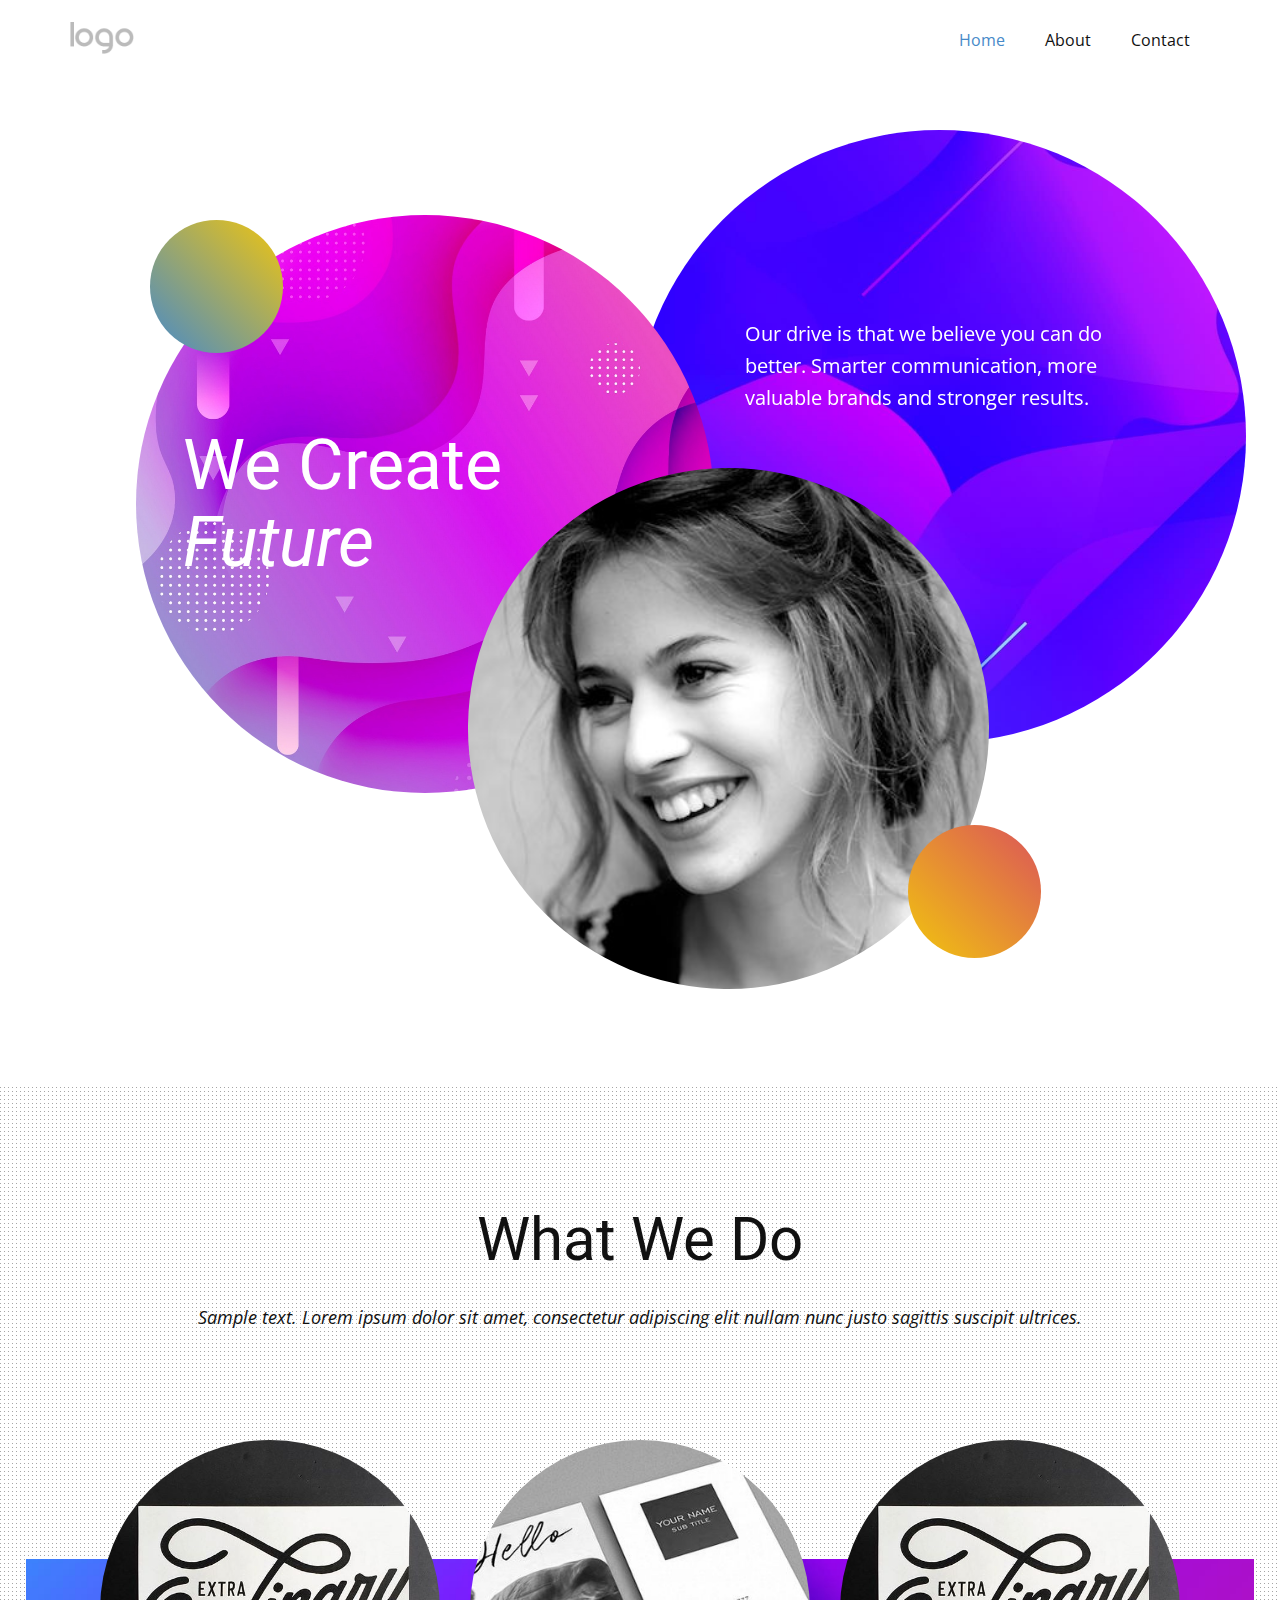
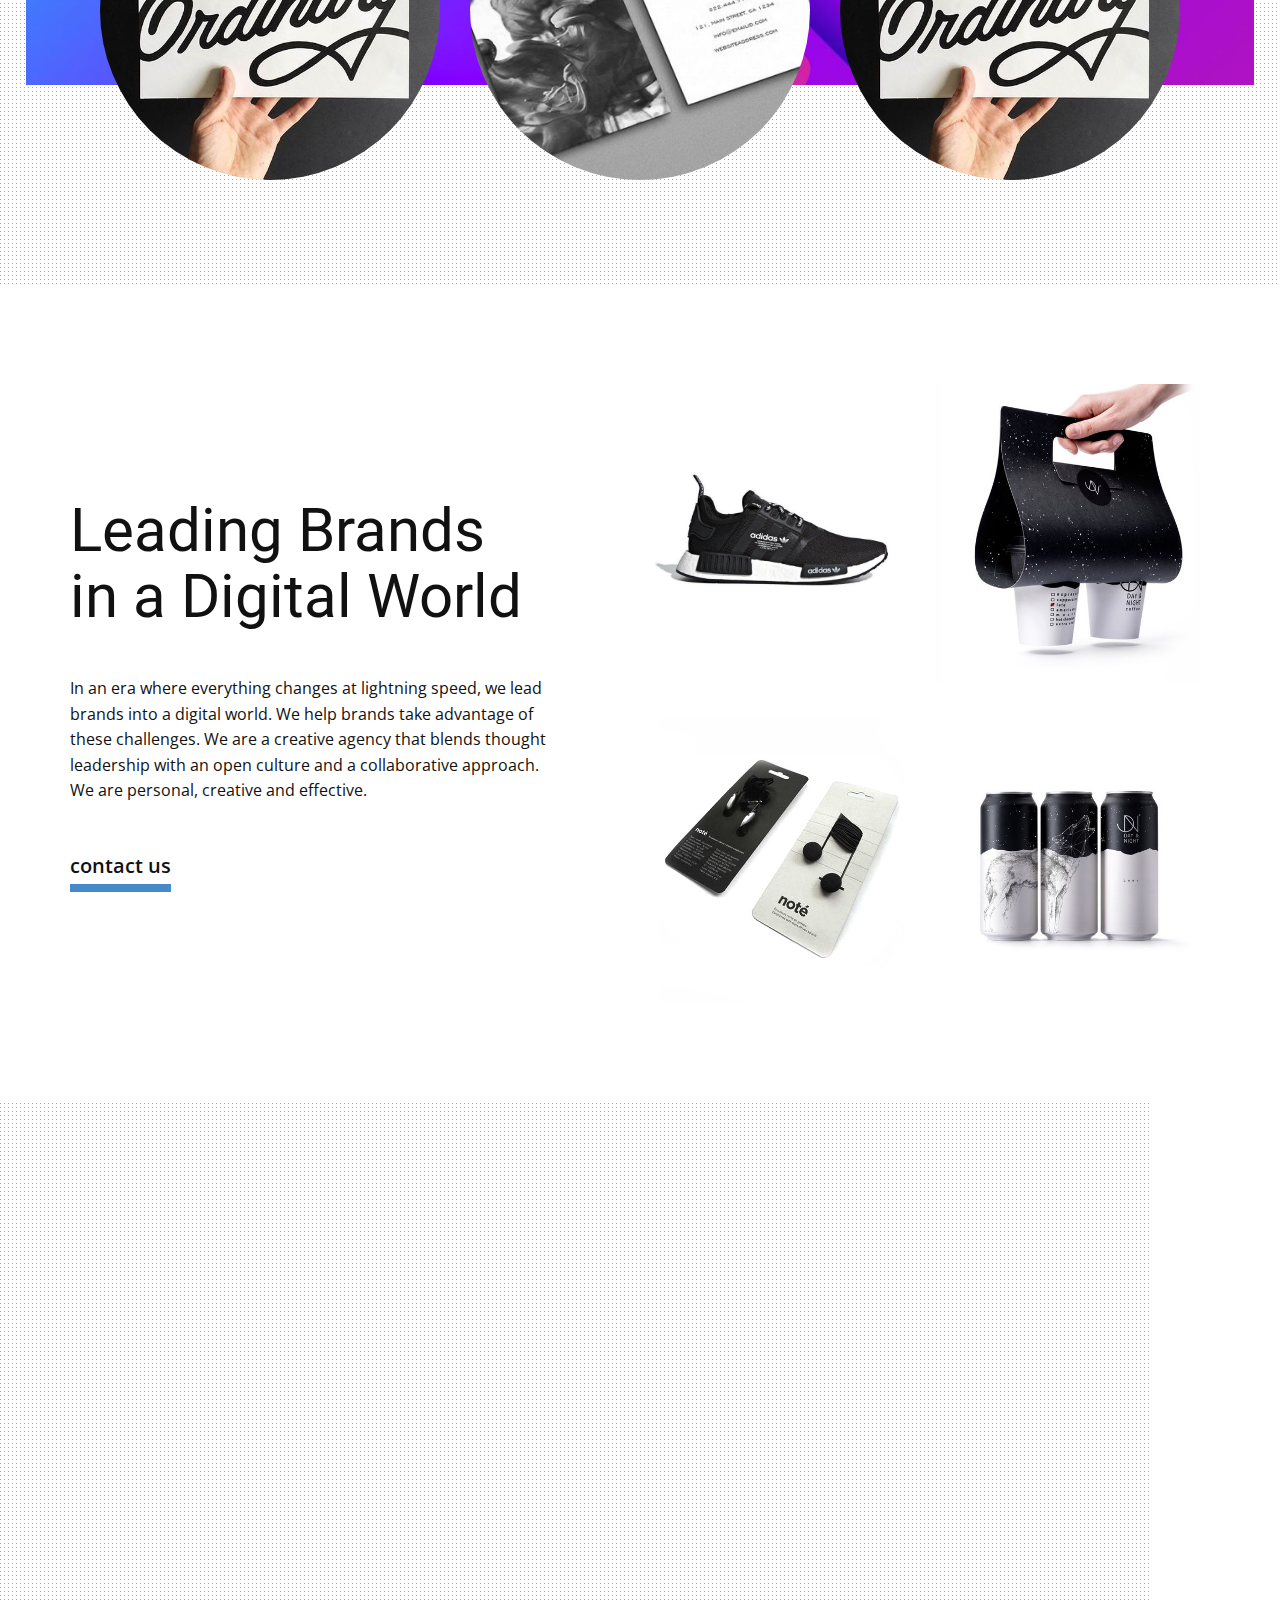
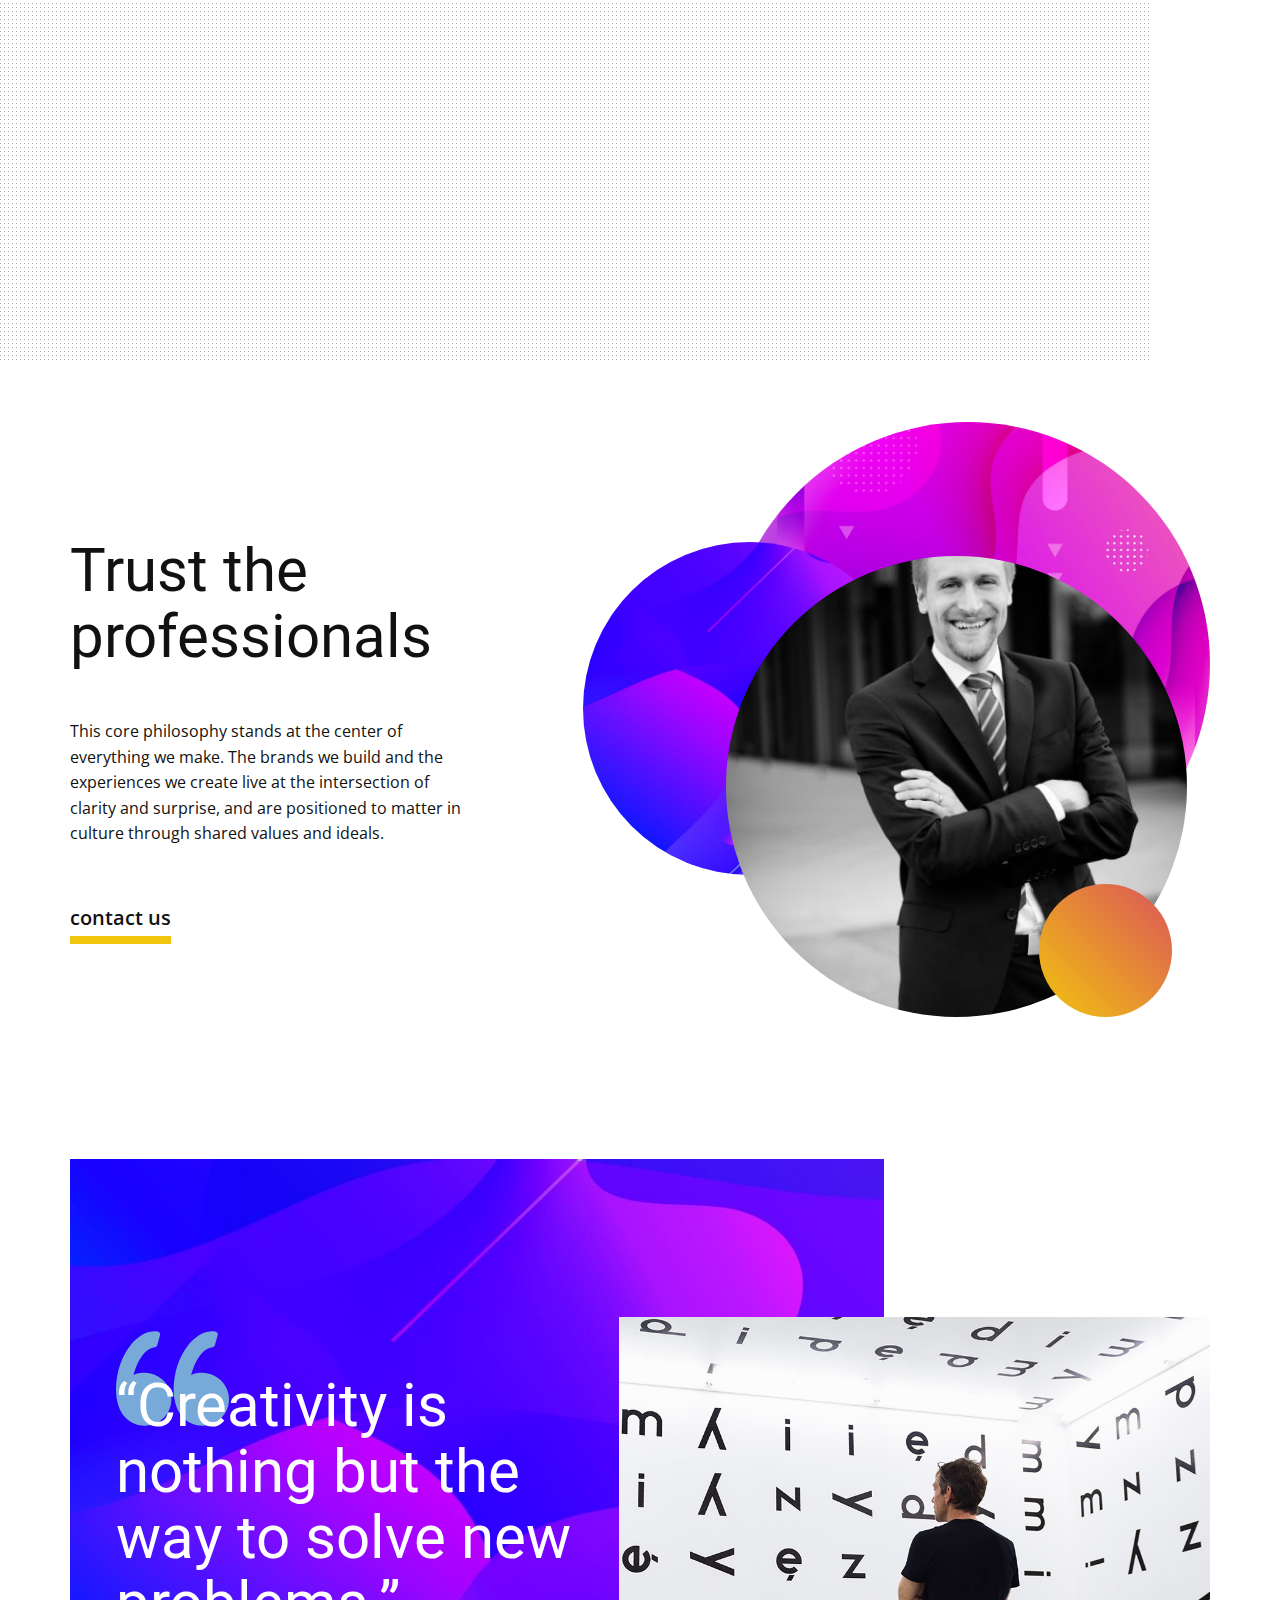
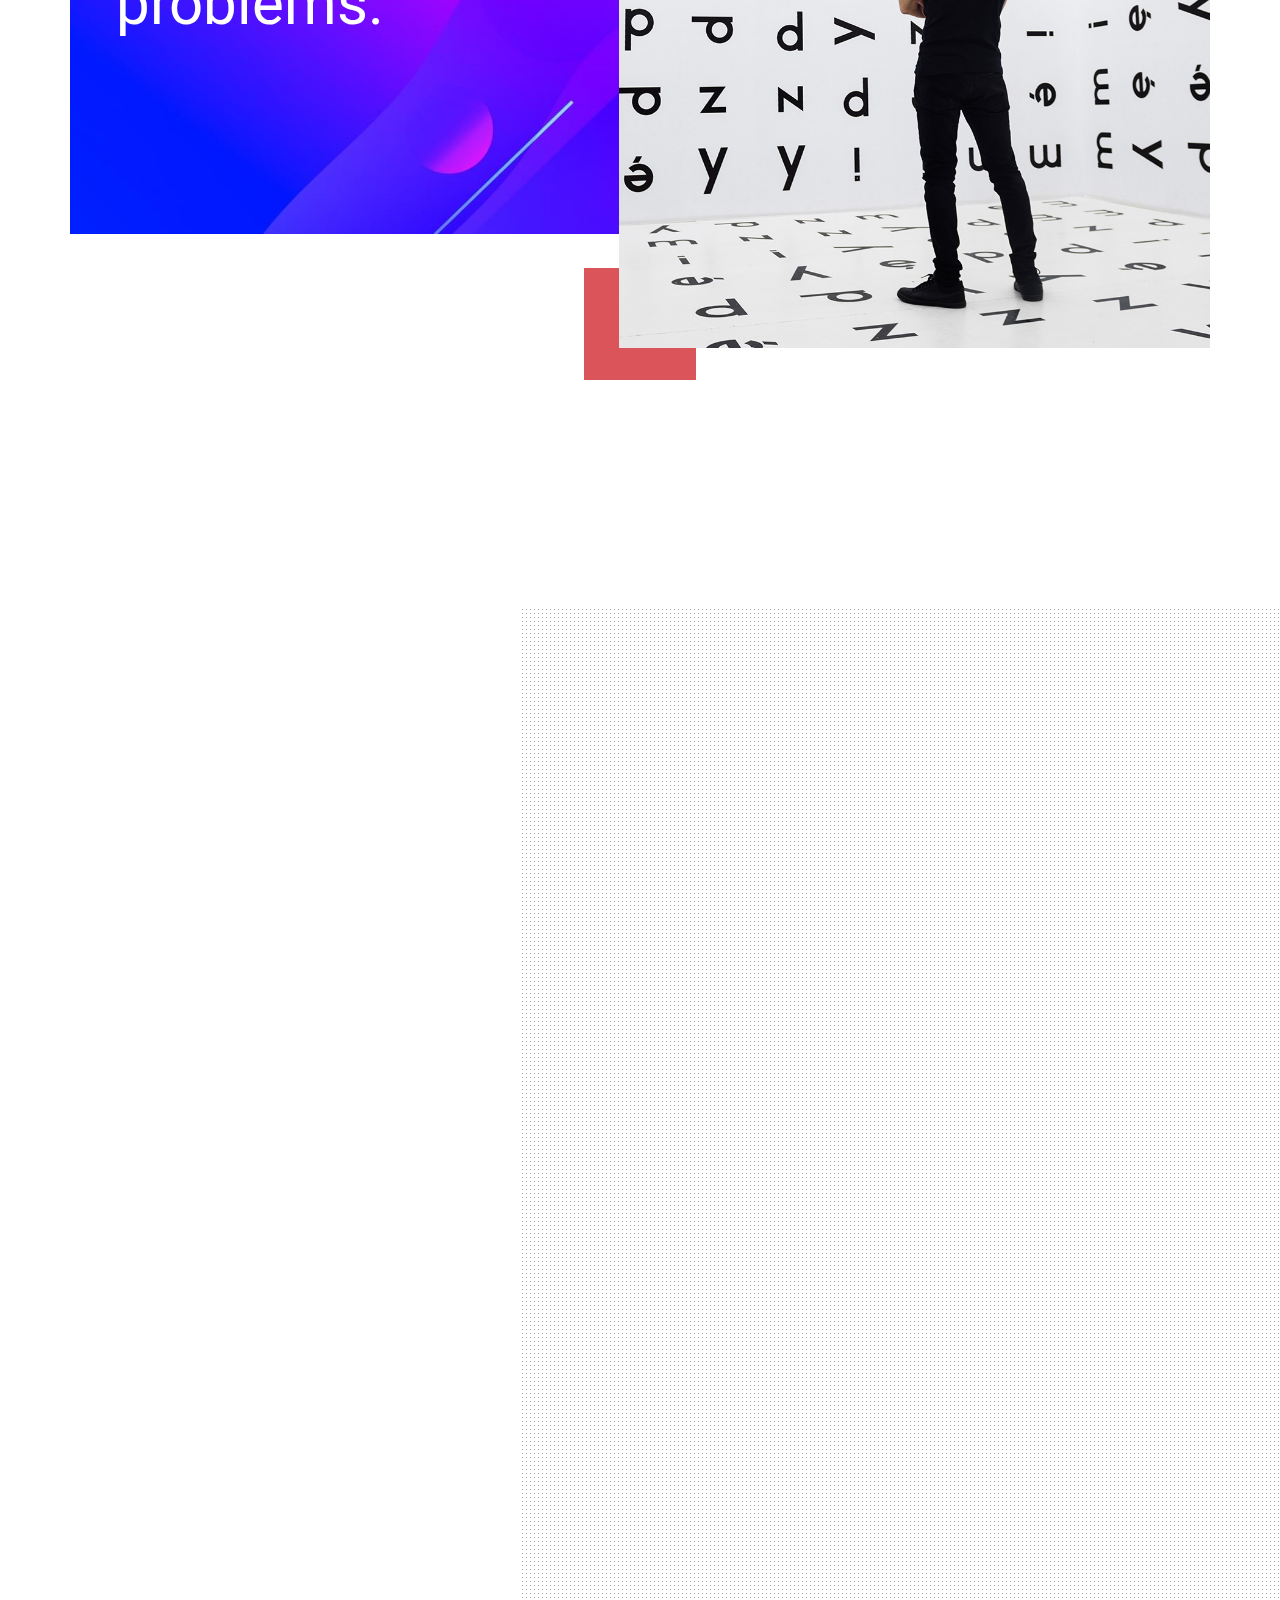
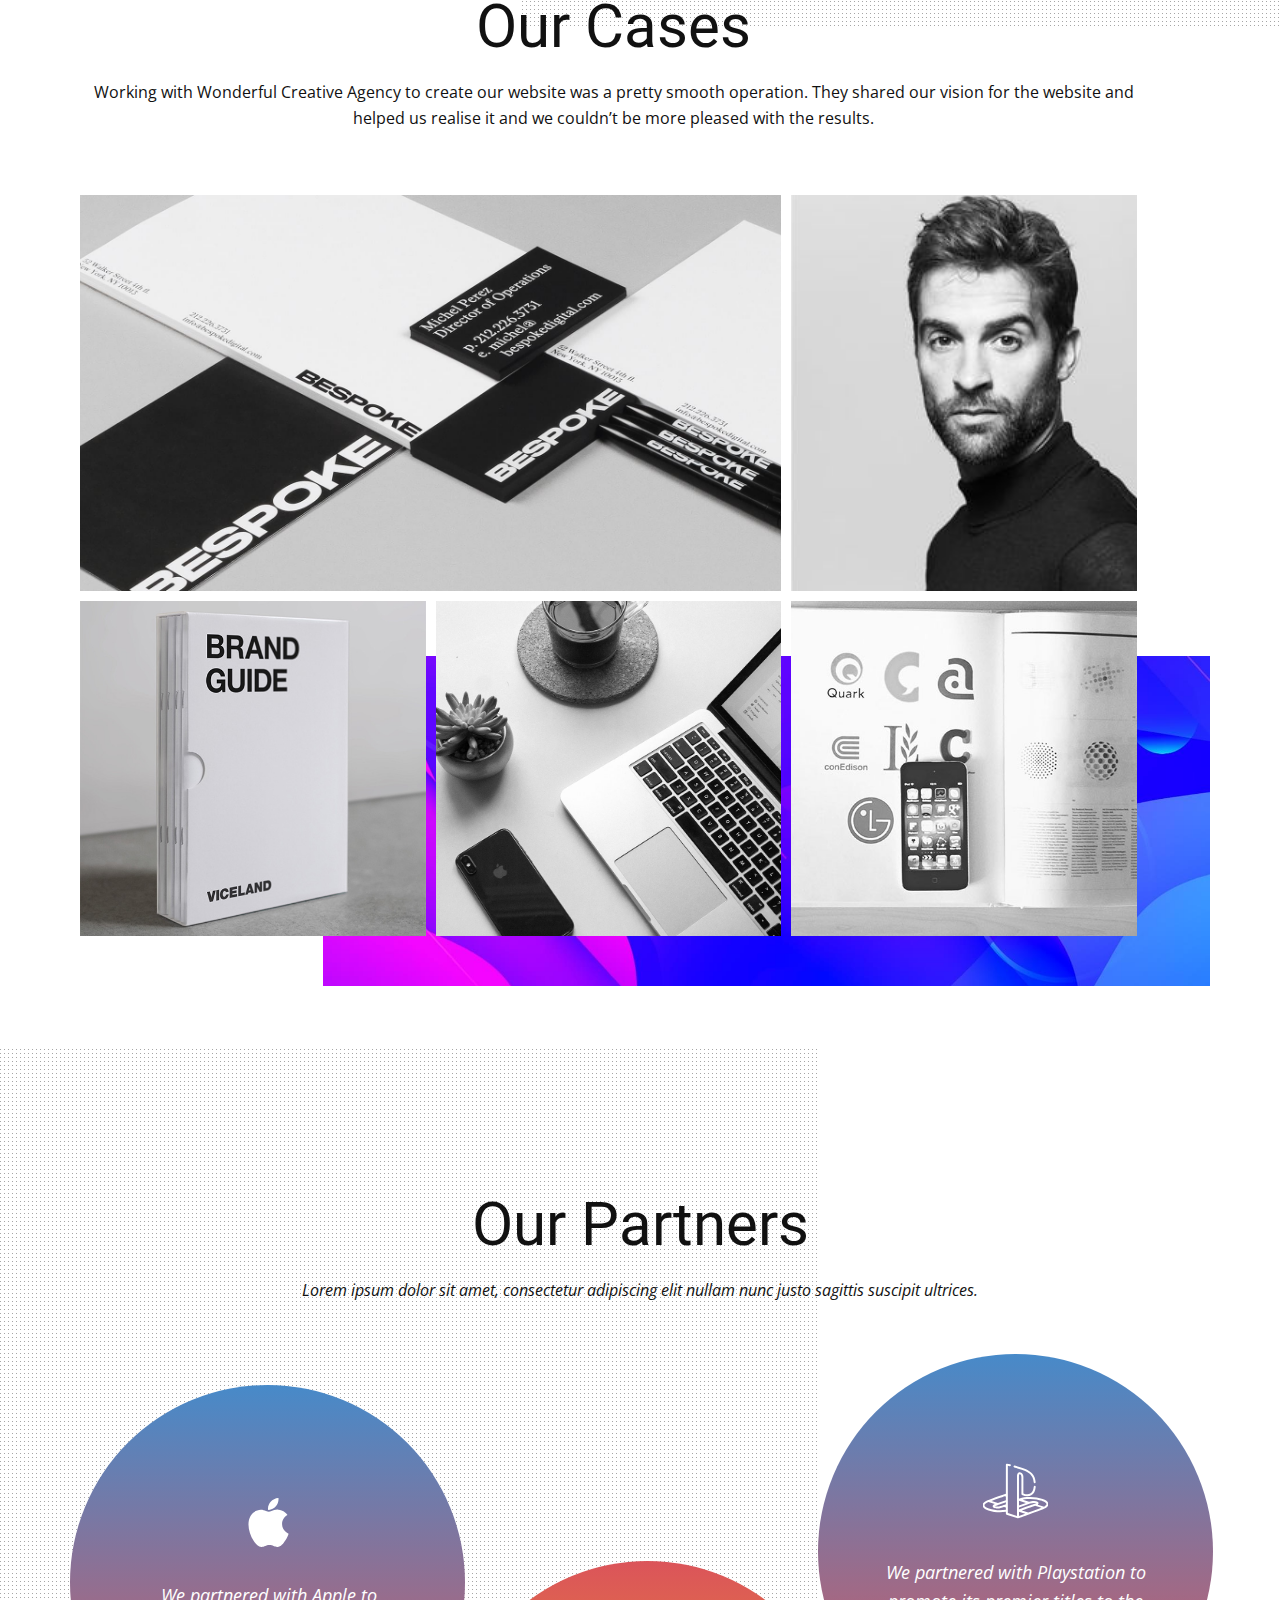
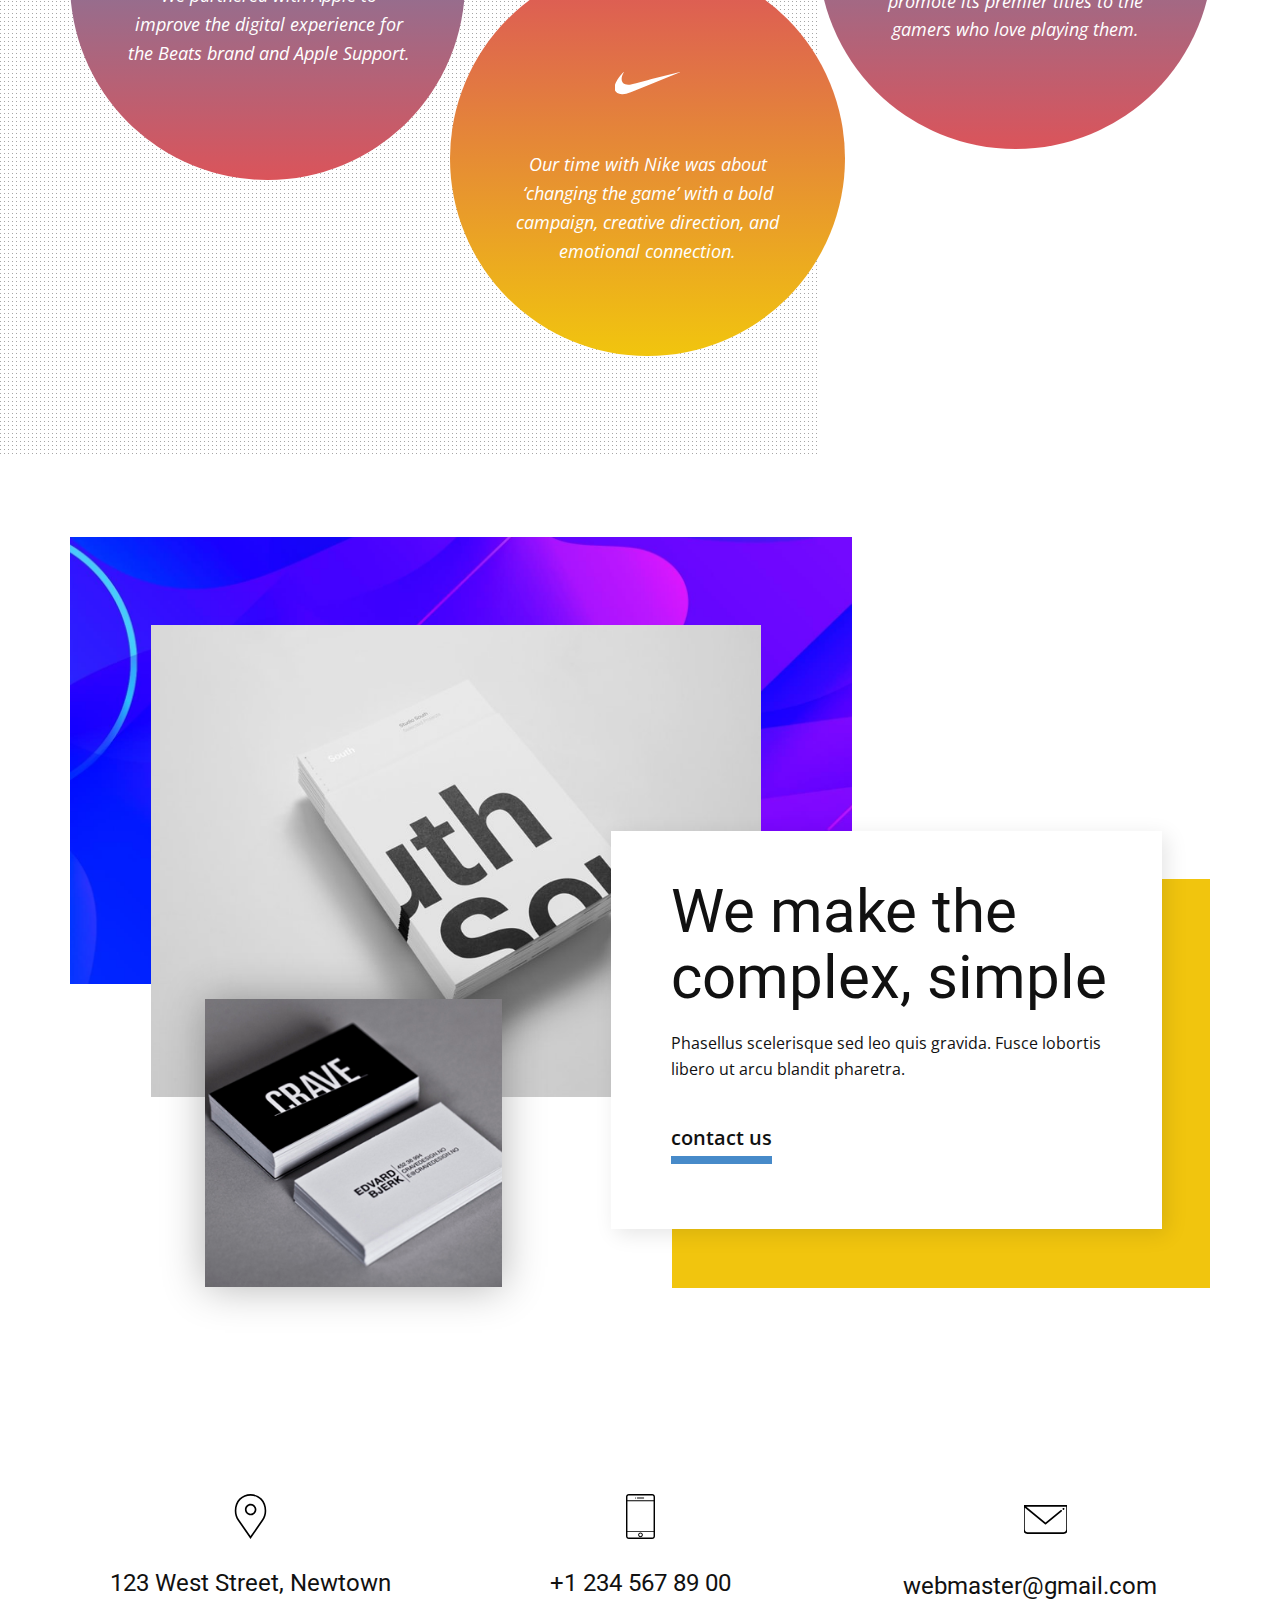
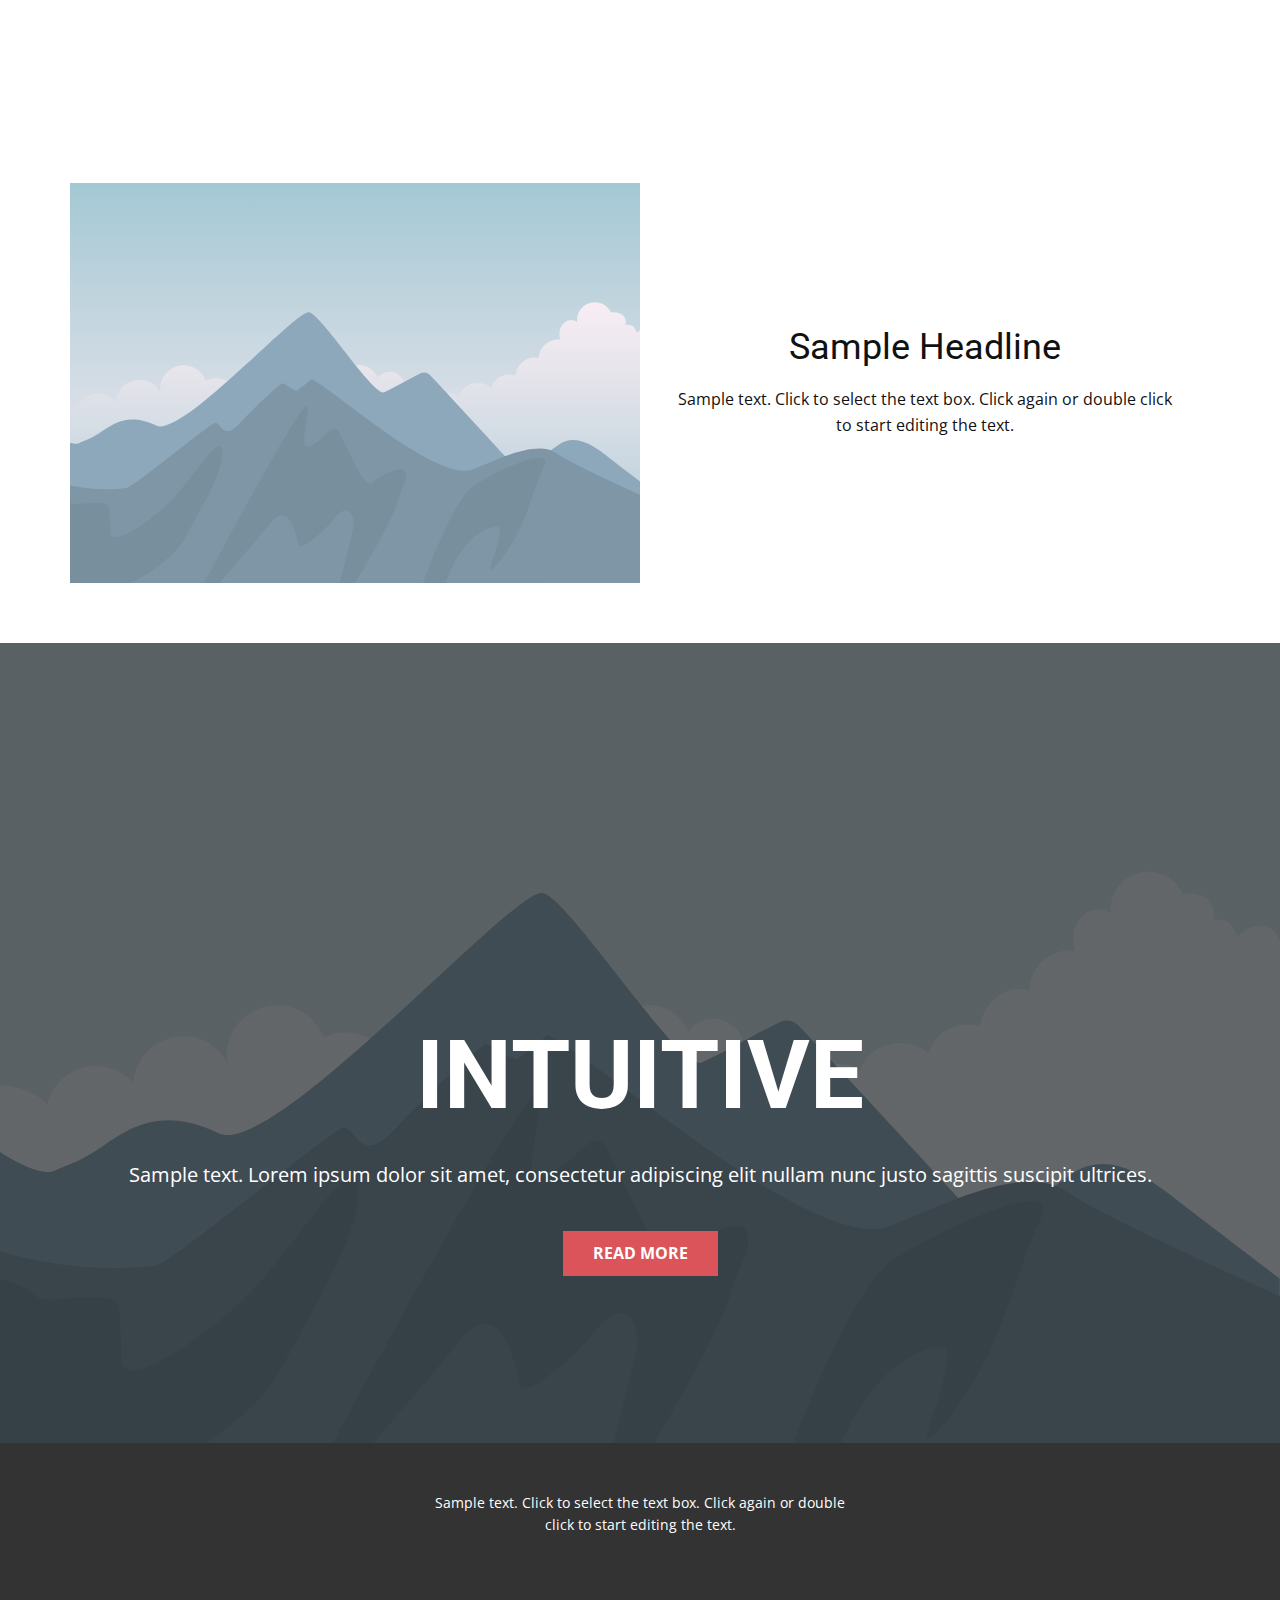
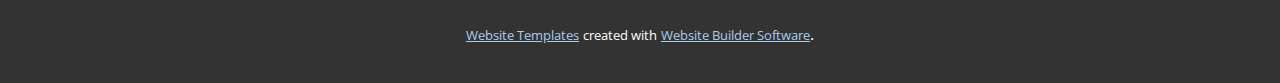
<file: index.html>
<!DOCTYPE html>
<html style="font-size: 16px;">
  <head>
    <meta name="viewport" content="width=device-width, initial-scale=1.0">
    <meta charset="utf-8">
    <meta name="keywords" content="We CreateFuture, What We Do, Leading Brands in a Digital World, Trust the professionals, “Creativity is nothing but the way to solve new problems.”, Our Cases, Our Partners, We make the complex, simple, INTUITIVE">
    <meta name="description" content="">
    <meta name="page_type" content="np-template-header-footer-from-plugin">
    <title>Home</title>
    <link rel="stylesheet" href="nicepage.css" media="screen">
<link rel="stylesheet" href="Home.css" media="screen">
    <script class="u-script" type="text/javascript" src="jquery.js" defer=""></script>
    <script class="u-script" type="text/javascript" src="nicepage.js" defer=""></script>
    <meta name="generator" content="Nicepage 3.14.0, nicepage.com">
    <link id="u-theme-google-font" rel="stylesheet" href="https://fonts.googleapis.com/css?family=Roboto:100,100i,300,300i,400,400i,500,500i,700,700i,900,900i|Open+Sans:300,300i,400,400i,600,600i,700,700i,800,800i">
    
    
    
    
    
    
    
    
    
    
    
    
    <script type="application/ld+json">{
		"@context": "http://schema.org",
		"@type": "Organization",
		"name": "",
		"url": "index.html",
		"logo": "images/default-logo.png"
}</script>
    <meta property="og:title" content="Home">
    <meta property="og:type" content="website">
    <meta name="theme-color" content="#478ac9">
    <link rel="canonical" href="index.html">
    <meta property="og:url" content="index.html">
  </head>
  <body data-home-page="Home.html" data-home-page-title="Home" class="u-body"><header class="u-clearfix u-header u-header" id="sec-58ad"><div class="u-clearfix u-sheet u-valign-middle u-sheet-1">
        <a href="https://nicepage.com" class="u-image u-logo u-image-1">
          <img src="images/default-logo.png" class="u-logo-image u-logo-image-1">
        </a>
        <nav class="u-menu u-menu-dropdown u-offcanvas u-menu-1">
          <div class="menu-collapse" style="font-size: 1rem; letter-spacing: 0px;">
            <a class="u-button-style u-custom-left-right-menu-spacing u-custom-padding-bottom u-custom-top-bottom-menu-spacing u-nav-link u-text-active-palette-1-base u-text-hover-palette-2-base" href="#">
              <svg><use xmlns:xlink="http://www.w3.org/1999/xlink" xlink:href="#menu-hamburger"></use></svg>
              <svg version="1.1" xmlns="http://www.w3.org/2000/svg" xmlns:xlink="http://www.w3.org/1999/xlink"><defs><symbol id="menu-hamburger" viewBox="0 0 16 16" style="width: 16px; height: 16px;"><rect y="1" width="16" height="2"></rect><rect y="7" width="16" height="2"></rect><rect y="13" width="16" height="2"></rect>
</symbol>
</defs></svg>
            </a>
          </div>
          <div class="u-nav-container">
            <ul class="u-nav u-unstyled u-nav-1"><li class="u-nav-item"><a class="u-button-style u-nav-link u-text-active-palette-1-base u-text-hover-palette-2-base" href="Home.html" style="padding: 10px 20px;">Home</a>
</li><li class="u-nav-item"><a class="u-button-style u-nav-link u-text-active-palette-1-base u-text-hover-palette-2-base" href="About.html" style="padding: 10px 20px;">About</a>
</li><li class="u-nav-item"><a class="u-button-style u-nav-link u-text-active-palette-1-base u-text-hover-palette-2-base" href="Contact.html" style="padding: 10px 20px;">Contact</a>
</li></ul>
          </div>
          <div class="u-nav-container-collapse">
            <div class="u-black u-container-style u-inner-container-layout u-opacity u-opacity-95 u-sidenav">
              <div class="u-sidenav-overflow">
                <div class="u-menu-close"></div>
                <ul class="u-align-center u-nav u-popupmenu-items u-unstyled u-nav-2"><li class="u-nav-item"><a class="u-button-style u-nav-link" href="Home.html">Home</a>
</li><li class="u-nav-item"><a class="u-button-style u-nav-link" href="About.html">About</a>
</li><li class="u-nav-item"><a class="u-button-style u-nav-link" href="Contact.html">Contact</a>
</li></ul>
              </div>
            </div>
            <div class="u-black u-menu-overlay u-opacity u-opacity-70"></div>
          </div>
        </nav>
      </div></header>
    <section class="u-clearfix u-white u-section-1" id="carousel_6c4d">
      <div class="u-clearfix u-sheet u-sheet-1">
        <div alt="" class="u-expanded-width-xs u-image u-image-circle u-image-1" data-animation-name="fadeIn" data-animation-duration="1000" data-animation-delay="0" data-animation-direction="Down"></div>
        <div alt="" class="u-expanded-width-xs u-image u-image-circle u-image-2" data-animation-name="rotateIn" data-animation-duration="1000" data-animation-delay="250" data-animation-direction=""></div>
        <div class="u-gradient u-shape u-shape-circle u-shape-1" data-animation-name="fadeIn" data-animation-duration="1000" data-animation-delay="0" data-animation-direction="Left"></div>
        <div class="u-expanded-width-xs u-image u-image-circle u-image-3" data-animation-name="fadeIn" data-animation-duration="1000" data-animation-delay="0" data-animation-direction=""></div>
        <div class="u-align-left u-container-style u-group u-group-1">
          <div class="u-container-layout u-valign-middle-lg u-valign-middle-xl u-valign-middle-xs u-container-layout-1">
            <p class="u-large-text u-text u-text-body-alt-color u-text-variant u-text-1">Our drive is that we believe you can do better. Smarter communication, more valuable brands and stronger results.</p>
          </div>
        </div>
        <div class="u-align-left-sm u-container-style u-group u-group-2">
          <div class="u-container-layout u-valign-middle u-container-layout-2">
            <h1 class="u-text u-text-body-alt-color u-title u-text-2">
              <span style="font-weight: normal;">We Create</span>
              <br><i>Future</i>
            </h1>
          </div>
        </div>
        <div class="u-gradient u-shape u-shape-circle u-shape-2" data-animation-name="fadeIn" data-animation-duration="1000" data-animation-delay="250" data-animation-direction=""></div>
      </div>
    </section>
    <section class="u-clearfix u-expand-resize u-image u-image-tiles u-section-2" id="carousel_5603">
      <div class="u-clearfix u-sheet u-sheet-1">
        <div class="u-container-style u-group u-group-1">
          <div class="u-container-layout u-valign-middle-lg u-valign-middle-sm u-valign-middle-xl u-valign-middle-xs u-container-layout-1">
            <h1 class="u-align-center u-text u-text-1">What We Do</h1>
            <p class="u-align-center u-text u-text-2">Sample text. Lorem ipsum dolor sit amet, consectetur adipiscing elit nullam nunc justo sagittis suscipit ultrices.</p>
          </div>
        </div>
        <img class="u-image u-image-1" src="images/Untitled2.jpg">
        <div class="u-clearfix u-expanded-width u-gutter-30 u-layout-spacing-all u-layout-wrap u-layout-wrap-1">
          <div class="u-layout">
            <div class="u-layout-row">
              <div class="u-align-center-sm u-container-style u-expand-resize u-layout-cell u-left-cell u-size-20 u-layout-cell-1">
                <div class="u-container-layout u-valign-middle-sm">
                  <div class="u-image u-image-circle u-image-2"></div>
                </div>
              </div>
              <div class="u-align-center-sm u-container-style u-expand-resize u-layout-cell u-size-20 u-layout-cell-2">
                <div class="u-container-layout u-valign-middle-sm">
                  <div class="u-image u-image-circle u-image-3"></div>
                </div>
              </div>
              <div class="u-align-center-sm u-container-style u-expand-resize u-layout-cell u-right-cell u-size-20 u-layout-cell-3">
                <div class="u-container-layout u-valign-middle-sm">
                  <div class="u-image u-image-circle u-image-4"></div>
                </div>
              </div>
            </div>
          </div>
        </div>
      </div>
    </section>
    <section class="u-border-no-bottom u-border-no-left u-border-no-right u-border-no-top u-clearfix u-section-3" id="carousel_4ae9">
      <div class="u-clearfix u-sheet u-sheet-1">
        <div class="u-clearfix u-expanded-width u-layout-wrap u-layout-wrap-1">
          <div class="u-gutter-0 u-layout">
            <div class="u-layout-row">
              <div class="u-size-30 u-size-60-md">
                <div class="u-layout-col">
                  <div class="u-align-left u-container-style u-layout-cell u-left-cell u-size-60 u-layout-cell-1">
                    <div class="u-container-layout u-valign-middle-sm u-valign-middle-xl u-container-layout-1">
                      <h1 class="u-text u-text-1">Leading Brands in a Digital World</h1>
                      <p class="u-text u-text-2">In an era where everything changes at lightning speed, we lead brands into a digital world. We help brands take advantage of these challenges.&nbsp;We are a creative agency that blends thought leadership with an
                                            open culture and a collaborative approach. We are personal, creative and effective.</p>
                      <a href="https://nicepage.com/website-templates" class="u-border-8 u-border-palette-1-base u-link u-text-body-color u-link-1">contact us</a>
                    </div>
                  </div>
                </div>
              </div>
              <div class="u-size-30 u-size-60-md">
                <div class="u-layout-col">
                  <div class="u-size-30">
                    <div class="u-layout-row">
                      <div class="u-align-center-md u-container-style u-expand-resize u-layout-cell u-size-30 u-layout-cell-2">
                        <div class="u-container-layout u-valign-middle-xs">
                          <img class="u-expanded-width-xl u-image u-image-contain u-image-1" src="images/https_2F2Fhypebeast.com2Fimage2F20182F092Fadidasnmdr1blackwhitenewlogobrandingreleasedate01.jpg">
                        </div>
                      </div>
                      <div class="u-align-center-md u-container-style u-expand-resize u-layout-cell u-right-cell u-size-30 u-layout-cell-3">
                        <div class="u-container-layout u-valign-middle-md">
                          <img class="u-image u-image-2" src="images/23.jpg">
                        </div>
                      </div>
                    </div>
                  </div>
                  <div class="u-size-30">
                    <div class="u-layout-row">
                      <div class="u-align-center-md u-container-style u-expand-resize u-layout-cell u-size-30 u-layout-cell-4">
                        <div class="u-container-layout u-valign-middle-lg u-valign-middle-md">
                          <img class="u-image u-image-3" src="images/v.jpg">
                        </div>
                      </div>
                      <div class="u-align-center-md u-container-style u-expand-resize u-layout-cell u-right-cell u-size-30 u-layout-cell-5">
                        <div class="u-container-layout u-valign-middle-lg u-valign-middle-md">
                          <img class="u-image u-image-4" src="images/3d8d6e19-251c-267a-68e3-0afa335c0df0.jpg">
                        </div>
                      </div>
                    </div>
                  </div>
                </div>
              </div>
            </div>
          </div>
        </div>
      </div>
    </section>
    <section class="u-clearfix u-section-4" id="carousel_d371">
      <div class="u-container-style u-group u-image u-image-tiles u-image-1">
        <div class="u-container-layout u-container-layout-1"></div>
      </div>
      <div class="u-clearfix u-sheet u-sheet-1">
        <div class="u-clearfix u-expanded-width-md u-expanded-width-sm u-expanded-width-xs u-layout-wrap u-layout-wrap-1">
          <div class="u-layout">
            <div class="u-layout-row">
              <div class="u-align-left u-container-style u-layout-cell u-right-cell u-size-27 u-layout-cell-1">
                <div class="u-container-layout u-valign-middle-md u-valign-middle-sm u-valign-middle-xl u-valign-middle-xs u-container-layout-2">
                  <h1 class="u-text u-text-1">Trust the professionals</h1>
                  <p class="u-text u-text-2">This core philosophy stands at the center of everything we make. The brands we build and the experiences we create live at the intersection of clarity and surprise, and are positioned to matter in culture through shared
                                    values and ideals.&nbsp;</p>
                  <a href="https://nicepage.com/k/result-html-templates" class="u-border-8 u-border-palette-3-base u-link u-text-body-color u-link-1">contact us</a>
                </div>
              </div>
              <div class="u-container-style u-expand-resize u-layout-cell u-left-cell u-size-33 u-layout-cell-2">
                <div class="u-container-layout">
                  <div alt="" class="u-image u-image-circle u-image-2"></div>
                  <div alt="" class="u-image u-image-circle u-image-3"></div>
                  <div class="u-image u-image-circle u-image-4"></div>
                  <div class="u-gradient u-shape u-shape-circle u-shape-1"></div>
                </div>
              </div>
            </div>
          </div>
        </div>
      </div>
    </section>
    <section class="u-clearfix u-white u-section-5" id="carousel_9354">
      <div class="u-clearfix u-sheet u-sheet-1">
        <img src="images/234.jpg" alt="" class="u-expanded-width-xs u-image u-image-default u-image-1">
        <div class="u-palette-2-base u-shape u-shape-right u-shape-top u-shape-1"></div>
        <img src="images/home4revimg1.jpg" alt="" class="u-image u-image-default u-image-2">
        <div class="u-align-left u-container-style u-group u-similar-fill u-group-1">
          <div class="u-container-layout u-valign-middle-lg u-valign-middle-md u-valign-middle-sm"><span class="u-icon u-icon-circle u-text-palette-1-light-1 u-icon-1"><svg class="u-svg-link" preserveAspectRatio="xMidYMin slice" viewBox="0 0 95.333 95.332"><use xmlns:xlink="http://www.w3.org/1999/xlink" xlink:href="#svg-670b"></use></svg><svg xmlns="http://www.w3.org/2000/svg" xmlns:xlink="http://www.w3.org/1999/xlink" version="1.1" id="svg-670b" x="0px" y="0px" viewBox="0 0 95.333 95.332" style="enable-background:new 0 0 95.333 95.332;" xml:space="preserve" class="u-svg-content"><g><g><path d="M30.512,43.939c-2.348-0.676-4.696-1.019-6.98-1.019c-3.527,0-6.47,0.806-8.752,1.793    c2.2-8.054,7.485-21.951,18.013-23.516c0.975-0.145,1.774-0.85,2.04-1.799l2.301-8.23c0.194-0.696,0.079-1.441-0.318-2.045    s-1.035-1.007-1.75-1.105c-0.777-0.106-1.569-0.16-2.354-0.16c-12.637,0-25.152,13.19-30.433,32.076    c-3.1,11.08-4.009,27.738,3.627,38.223c4.273,5.867,10.507,9,18.529,9.313c0.033,0.001,0.065,0.002,0.098,0.002    c9.898,0,18.675-6.666,21.345-16.209c1.595-5.705,0.874-11.688-2.032-16.851C40.971,49.307,36.236,45.586,30.512,43.939z"></path><path d="M92.471,54.413c-2.875-5.106-7.61-8.827-13.334-10.474c-2.348-0.676-4.696-1.019-6.979-1.019    c-3.527,0-6.471,0.806-8.753,1.793c2.2-8.054,7.485-21.951,18.014-23.516c0.975-0.145,1.773-0.85,2.04-1.799l2.301-8.23    c0.194-0.696,0.079-1.441-0.318-2.045c-0.396-0.604-1.034-1.007-1.75-1.105c-0.776-0.106-1.568-0.16-2.354-0.16    c-12.637,0-25.152,13.19-30.434,32.076c-3.099,11.08-4.008,27.738,3.629,38.225c4.272,5.866,10.507,9,18.528,9.312    c0.033,0.001,0.065,0.002,0.099,0.002c9.897,0,18.675-6.666,21.345-16.209C96.098,65.559,95.376,59.575,92.471,54.413z"></path>
</g>
</g><g></g><g></g><g></g><g></g><g></g><g></g><g></g><g></g><g></g><g></g><g></g><g></g><g></g><g></g><g></g></svg></span>
            <h2 class="u-heading-font u-text u-text-white u-text-1">“Creativity is nothing but the way to solve new problems.”</h2>
          </div>
        </div>
      </div>
    </section>
    <section class="u-clearfix u-white u-section-6" id="carousel_3cb6">
      <div class="u-container-style u-group u-image u-image-tiles u-image-1">
        <div class="u-container-layout u-container-layout-1"></div>
      </div>
      <div class="u-clearfix u-sheet u-sheet-1">
        <div class="u-align-center-lg u-align-center-md u-align-center-xl u-align-left-sm u-align-left-xs u-container-style u-group u-similar-fill u-group-2">
          <div class="u-container-layout u-padding-12 u-valign-middle u-container-layout-2">
            <h1 class="u-text u-text-1">Our Cases</h1>
            <p class="u-text u-text-2">Working with Wonderful Creative Agency to create our website was a pretty smooth operation. They shared our vision for the website and helped us realise it and we couldn’t be more pleased with the results.</p>
          </div>
        </div>
        <img src="images/iol.jpg" alt="" class="u-image u-image-default u-image-2" data-image-width="1600" data-image-height="962">
        <div class="u-clearfix u-gutter-10 u-layout-spacing-all u-layout-wrap u-layout-wrap-1">
          <div class="u-gutter-0 u-layout">
            <div class="u-layout-col">
              <div class="u-size-40">
                <div class="u-layout-row">
                  <div class="u-size-40">
                    <div class="u-layout-col">
                      <div class="u-align-left u-container-style u-image u-layout-cell u-left-cell u-similar-fill u-size-60 u-image-3" imgwidth="900" imgheight="601">
                        <div class="u-container-layout"></div>
                      </div>
                    </div>
                  </div>
                  <div class="u-size-20">
                    <div class="u-layout-col">
                      <div class="u-align-left u-container-style u-image u-layout-cell u-right-cell u-similar-fill u-size-60 u-image-4" imgwidth="900" imgheight="1350">
                        <div class="u-container-layout"></div>
                      </div>
                    </div>
                  </div>
                </div>
              </div>
              <div class="u-size-20">
                <div class="u-layout-row">
                  <div class="u-align-left u-container-style u-image u-layout-cell u-left-cell u-similar-fill u-size-20 u-size-20-md u-image-5" imgwidth="900" imgheight="681">
                    <div class="u-container-layout"></div>
                  </div>
                  <div class="u-align-left u-container-style u-image u-layout-cell u-similar-fill u-size-20 u-size-20-md u-image-6" imgwidth="900" imgheight="900">
                    <div class="u-container-layout"></div>
                  </div>
                  <div class="u-align-left u-container-style u-image u-layout-cell u-right-cell u-similar-fill u-size-20 u-size-20-md u-image-7" imgwidth="900" imgheight="493">
                    <div class="u-container-layout"></div>
                  </div>
                </div>
              </div>
            </div>
          </div>
        </div>
      </div>
    </section>
    <section class="u-clearfix u-section-7" id="carousel_3d81">
      <div class="u-container-style u-group u-image u-image-tiles u-image-1">
        <div class="u-container-layout u-container-layout-1"></div>
      </div>
      <div class="u-clearfix u-sheet u-sheet-1">
        <div class="u-align-center u-container-style u-expanded-width-xs u-group u-similar-fill u-group-2">
          <div class="u-container-layout u-padding-12 u-valign-middle">
            <h1 class="u-text u-text-1">Our Partners</h1>
            <p class="u-text u-text-2">Lorem ipsum dolor sit amet, consectetur adipiscing elit nullam nunc justo sagittis suscipit ultrices.</p>
          </div>
        </div>
        <div class="u-expanded-width-xs u-gradient u-shape u-shape-circle u-shape-1"></div>
        <div class="u-align-left-lg u-align-left-sm u-align-left-xl u-align-left-xs u-gradient u-shape u-shape-circle u-shape-2"></div>
        <div class="u-align-center-lg u-align-center-md u-align-center-sm u-align-center-xl u-container-style u-group u-group-3">
          <div class="u-container-layout u-valign-middle-lg u-valign-middle-md u-valign-middle-sm u-valign-middle-xl u-container-layout-3"><span class="u-icon u-icon-circle u-text-body-alt-color u-icon-1"><svg class="u-svg-link" preserveAspectRatio="xMidYMin slice" viewBox="0 0 305 305"><use xmlns:xlink="http://www.w3.org/1999/xlink" xlink:href="#svg-f4f6"></use></svg><svg xmlns="http://www.w3.org/2000/svg" xmlns:xlink="http://www.w3.org/1999/xlink" version="1.1" id="svg-f4f6" x="0px" y="0px" viewBox="0 0 305 305" style="enable-background:new 0 0 305 305;" xml:space="preserve" class="u-svg-content"><g id="XMLID_228_"><path id="XMLID_229_" d="M40.738,112.119c-25.785,44.745-9.393,112.648,19.121,153.82C74.092,286.523,88.502,305,108.239,305   c0.372,0,0.745-0.007,1.127-0.022c9.273-0.37,15.974-3.225,22.453-5.984c7.274-3.1,14.797-6.305,26.597-6.305   c11.226,0,18.39,3.101,25.318,6.099c6.828,2.954,13.861,6.01,24.253,5.815c22.232-0.414,35.882-20.352,47.925-37.941   c12.567-18.365,18.871-36.196,20.998-43.01l0.086-0.271c0.405-1.211-0.167-2.533-1.328-3.066c-0.032-0.015-0.15-0.064-0.183-0.078   c-3.915-1.601-38.257-16.836-38.618-58.36c-0.335-33.736,25.763-51.601,30.997-54.839l0.244-0.152   c0.567-0.365,0.962-0.944,1.096-1.606c0.134-0.661-0.006-1.349-0.386-1.905c-18.014-26.362-45.624-30.335-56.74-30.813   c-1.613-0.161-3.278-0.242-4.95-0.242c-13.056,0-25.563,4.931-35.611,8.893c-6.936,2.735-12.927,5.097-17.059,5.097   c-4.643,0-10.668-2.391-17.645-5.159c-9.33-3.703-19.905-7.899-31.1-7.899c-0.267,0-0.53,0.003-0.789,0.008   C78.894,73.643,54.298,88.535,40.738,112.119z"></path><path id="XMLID_230_" d="M212.101,0.002c-15.763,0.642-34.672,10.345-45.974,23.583c-9.605,11.127-18.988,29.679-16.516,48.379   c0.155,1.17,1.107,2.073,2.284,2.164c1.064,0.083,2.15,0.125,3.232,0.126c15.413,0,32.04-8.527,43.395-22.257   c11.951-14.498,17.994-33.104,16.166-49.77C214.544,0.921,213.395-0.049,212.101,0.002z"></path>
</g><g></g><g></g><g></g><g></g><g></g><g></g><g></g><g></g><g></g><g></g><g></g><g></g><g></g><g></g><g></g></svg></span>
            <p class="u-align-center-xs u-text u-text-body-alt-color u-text-3">We partnered with Apple to improve the digital experience for the Beats brand and Apple Support.</p>
          </div>
        </div>
        <div class="u-gradient u-shape u-shape-circle u-shape-3"></div>
        <div class="u-align-center u-container-style u-group u-group-4">
          <div class="u-container-layout u-valign-middle-lg u-valign-middle-sm u-valign-middle-xl u-valign-middle-xs"><span class="u-icon u-icon-circle u-text-body-alt-color u-icon-2"><svg class="u-svg-link" preserveAspectRatio="xMidYMin slice" viewBox="0 0 512.013 512.013" style=""><use xmlns:xlink="http://www.w3.org/1999/xlink" xlink:href="#svg-0ff1"></use></svg><svg xmlns="http://www.w3.org/2000/svg" xmlns:xlink="http://www.w3.org/1999/xlink" version="1.1" id="svg-0ff1" x="0px" y="0px" viewBox="0 0 512.013 512.013" style="enable-background:new 0 0 512.013 512.013;" xml:space="preserve" class="u-svg-content"><g><g><path d="M287.757,225.794l-31.808,8.352l-88.256,23.104c-31.168,7.712-58.432,17.984-84.704,8.992    c-35.712-15.424-35.072-55.552-8.448-98.24C27.469,206.85-57.235,331.074,57.325,343.618c14.592,1.92,40.576-3.2,68.8-15.072    l129.824-53.28l256.064-104.704L287.757,225.794z"></path>
</g>
</g><g></g><g></g><g></g><g></g><g></g><g></g><g></g><g></g><g></g><g></g><g></g><g></g><g></g><g></g><g></g></svg></span>
            <p class="u-text u-text-body-alt-color u-text-4">Our time with Nike was about ‘changing the game’ with a bold campaign, creative direction, and emotional connection.</p>
          </div>
        </div>
        <div class="u-align-center u-container-style u-group u-group-5">
          <div class="u-container-layout u-valign-middle"><span class="u-icon u-icon-circle u-text-body-alt-color u-icon-3"><svg class="u-svg-link" preserveAspectRatio="xMidYMin slice" viewBox="0 0 512 512" style=""><use xmlns:xlink="http://www.w3.org/1999/xlink" xlink:href="#svg-9fe1"></use></svg><svg xmlns="http://www.w3.org/2000/svg" xmlns:xlink="http://www.w3.org/1999/xlink" version="1.1" id="svg-9fe1" x="0px" y="0px" viewBox="0 0 512 512" style="enable-background:new 0 0 512 512;" xml:space="preserve" class="u-svg-content"><g><g><path d="M467.206,318.15c-37.414-14.117-84.284-18.902-123.075-14.638c-29.206,3.241-51.824,9.533-61.222,12.446V140.484    c0-7.631,2.079-12.563,4.14-14.067c0.392-0.286,1.21-0.882,3.367-0.19c0.095,0.031,0.188,0.059,0.284,0.086    c5.834,1.623,11.235,5.816,11.235,25.339v127.72c0,2.93,1.676,5.601,4.316,6.875c26.986,13.024,52.56,14.084,72.011,2.985    c19.935-11.374,31.863-33.879,34.495-65.081c0.354-4.201-2.764-7.894-6.966-8.249c-4.182-0.359-7.894,2.763-8.248,6.965    c-2.189,25.968-11.474,44.331-26.846,53.103c-13.985,7.98-32.847,7.417-53.493-1.5V151.649c0-9.229-0.001-33.712-22.273-40.009    c-6.105-1.913-12.096-1.048-16.88,2.442c-6.712,4.898-10.408,14.273-10.408,26.401v309.411l-71.024-22.54    c0-4.996,0-359.201,0-366.441c4.43,0.929,9.171,1.991,14.18,3.176c4.096,0.974,8.215-1.567,9.186-5.67    c0.97-4.103-1.569-8.216-5.671-9.186c-8.839-2.092-16.893-3.814-23.94-5.118c-2.23-0.412-4.528,0.187-6.271,1.637    c-1.744,1.45-2.752,3.601-2.752,5.869v225.12l-28.555,10.152C47.238,324.419-5.742,337.109,0.493,371.032    c2.829,15.382,19.126,28.355,44.726,35.608c42.877,14.102,89.25,18.554,136.131,10.993v15.306c0,3.326,2.154,6.27,5.324,7.276    l86.291,27.385c4.191,1.329-3.31,2.885,156.776-54.626c23.845-8.565,60.542-18.717,75.865-38.02    C517.833,359.524,516.254,333.732,467.206,318.15z M181.348,402.154c-44.866,7.477-88.962,3.953-131.508-10.065    c-0.105-0.035-0.211-0.067-0.318-0.097c-23.058-6.503-32.689-16.517-34.014-23.721c-1.089-5.928,3.089-10.443,6.78-13.183    c6.866-5.086,15.883-9.702,24.073-13.362l49.563,15.73c-14.265,5.522-17.229,12.567-17.152,17.581    c0.214,14.013,21.255,17,35.27,17c22.573,0,34.425-5.428,52.746-12.092l14.559,4.62V402.154z M181.35,358.404    c-0.136,0.05-17.34,6.307-17.34,6.307c-19.546,7.109-29.793,12.059-49.966,12.059c-5.516,0-12.894-0.533-18.025-2.468    c3.516-2.188,0.127-0.735,85.33-31.21V358.404z M181.35,326.876l-61.733,22.08L68.991,332.89    c12.475-4.435,91.398-32.494,103.155-36.674l9.204,2.921V326.876z M282.993,331.989c0.039-0.013,0.905-0.308,0.905-0.308    l53.138,16.864l-54.043,19.044V331.989z M282.91,383.806l80.707-28.44l6.805-2.398c14.285-5.105,35.707-6.218,46.732-2.585    c0.36,0.117,0.687,0.232,0.982,0.345c-1.392,0.866-3.501,1.931-6.554,3.023c-5.303,1.887-117.014,41.674-128.673,45.827V383.806z     M282.993,449.47v-32.648l48.253,15.313L282.993,449.47z M384.573,412.978l-29.653,10.653l-49.729-15.782    c21.801-7.764,81.216-28.926,103.057-36.704l49.259,15.632L384.573,412.978z M493.644,365.466    c-3.462,4.36-9.367,8.494-15.327,11.898l-49.328-15.654c12.193-9.756,9.273-28.724-28.759-28.724    c-15.967,0-26.909,2.773-39.279,7.131l-49.647-15.755c9.69-2.111,21.427-4.222,34.504-5.673    c38.412-4.223,83.123,1.298,116.191,13.816c0.132,0.05,0.266,0.097,0.4,0.139C480.486,338.365,505.373,350.66,493.644,365.466z"></path>
</g>
</g><g><g><path d="M412.226,187.137c-5.569-56.773-33.189-86.629-101.938-110.169c-17.426-5.887-39.877-12.768-60.053-18.406    c-4.067-1.139-8.272,1.238-9.407,5.298c-1.134,4.061,1.238,8.272,5.298,9.407c19.932,5.57,42.091,12.361,59.246,18.155    c62.743,21.482,86.728,46.92,91.661,97.206c0.387,3.942,3.708,6.889,7.588,6.889c0.249,0,0.501-0.012,0.754-0.037    C409.571,195.068,412.638,191.334,412.226,187.137z"></path>
</g>
</g><g></g><g></g><g></g><g></g><g></g><g></g><g></g><g></g><g></g><g></g><g></g><g></g><g></g><g></g><g></g></svg></span>
            <p class="u-text u-text-body-alt-color u-text-5">We partnered with Playstation to promote its premier titles to the gamers who love playing them.</p>
          </div>
        </div>
      </div>
    </section>
    <section class="u-clearfix u-expand-resize u-section-8" id="carousel_e9df">
      <div class="u-clearfix u-sheet u-sheet-1">
        <img class="u-expanded-width-xs u-image u-image-1" src="images/234.jpg">
        <img src="images/05StudioSouthBrandIdentityProjectBrochureonBPOmin1.jpg" class="u-align-left u-image u-image-2">
        <img src="images/blackwhitebusinesscards5.jpg" alt="" class="u-align-left u-image u-image-3">
        <div class="u-palette-3-base u-shape u-shape-rectangle u-shape-1"></div>
        <div class="u-align-left u-container-style u-group u-similar-fill u-white u-group-1">
          <div class="u-container-layout u-padding-12 u-valign-middle-lg u-valign-middle-md u-valign-middle-sm u-valign-middle-xs u-container-layout-1">
            <h1 class="u-text u-text-1">We make the complex, simple</h1>
            <p class="u-text u-text-2">Phasellus scelerisque sed leo quis gravida. Fusce lobortis libero ut arcu blandit pharetra.</p>
            <a href="https://nicepage.com/k/clothing-store-website-templates" class="u-border-8 u-border-palette-1-base u-link u-text-body-color u-link-1">contact us</a>
          </div>
        </div>
      </div>
    </section>
    <section class="u-clearfix u-white u-section-9" id="carousel_d2d2">
      <div class="u-clearfix u-sheet u-sheet-1">
        <div class="u-clearfix u-disable-padding u-expanded-width u-gutter-30 u-layout-wrap u-layout-wrap-1">
          <div class="u-gutter-0 u-layout">
            <div class="u-layout-row">
              <div class="u-container-style u-layout-cell u-left-cell u-similar-fill u-size-20 u-size-20-md u-white u-layout-cell-1">
                <div class="u-container-layout u-padding-6 u-valign-middle u-container-layout-1"><span class="u-icon u-icon-circle u-text-black u-icon-1"><svg class="u-svg-link" preserveAspectRatio="xMidYMin slice" viewBox="0 0 54.757 54.757"><use xmlns:xlink="http://www.w3.org/1999/xlink" xlink:href="#svg-967c"></use></svg><svg xmlns="http://www.w3.org/2000/svg" xmlns:xlink="http://www.w3.org/1999/xlink" version="1.1" id="svg-967c" x="0px" y="0px" viewBox="0 0 54.757 54.757" style="enable-background:new 0 0 54.757 54.757;" xml:space="preserve" class="u-svg-content"><g><path d="M27.557,12c-3.859,0-7,3.141-7,7s3.141,7,7,7s7-3.141,7-7S31.416,12,27.557,12z M27.557,24c-2.757,0-5-2.243-5-5   s2.243-5,5-5s5,2.243,5,5S30.314,24,27.557,24z"></path><path d="M40.94,5.617C37.318,1.995,32.502,0,27.38,0c-5.123,0-9.938,1.995-13.56,5.617c-6.703,6.702-7.536,19.312-1.804,26.952   L27.38,54.757L42.721,32.6C48.476,24.929,47.643,12.319,40.94,5.617z M41.099,31.431L27.38,51.243L13.639,31.4   C8.44,24.468,9.185,13.08,15.235,7.031C18.479,3.787,22.792,2,27.38,2s8.901,1.787,12.146,5.031   C45.576,13.08,46.321,24.468,41.099,31.431z"></path>
</g><g></g><g></g><g></g><g></g><g></g><g></g><g></g><g></g><g></g><g></g><g></g><g></g><g></g><g></g><g></g></svg></span>
                  <h6 class="u-align-center u-text u-text-1"> 123 West Street, Newtown</h6>
                </div>
              </div>
              <div class="u-container-style u-layout-cell u-similar-fill u-size-20 u-size-20-md u-white u-layout-cell-2">
                <div class="u-container-layout u-padding-6 u-valign-middle u-container-layout-2"><span class="u-icon u-icon-circle u-text-black u-icon-2"><svg class="u-svg-link" preserveAspectRatio="xMidYMin slice" viewBox="0 0 472.811 472.811"><use xmlns:xlink="http://www.w3.org/1999/xlink" xlink:href="#svg-e040"></use></svg><svg xmlns="http://www.w3.org/2000/svg" xmlns:xlink="http://www.w3.org/1999/xlink" version="1.1" viewBox="0 0 472.811 472.811" enable-background="new 0 0 472.811 472.811" id="svg-e040" class="u-svg-content"><g><path d="M358.75,0H114.061C97.555,0,84.128,13.428,84.128,29.934v412.944c0,16.505,13.428,29.934,29.934,29.934H358.75   c16.506,0,29.934-13.428,29.934-29.934V29.934C388.683,13.428,375.256,0,358.75,0z M99.128,75.236h274.556v312.687H99.128V75.236z    M114.061,15H358.75c8.234,0,14.934,6.699,14.934,14.934v35.302H99.128V29.934C99.128,21.699,105.827,15,114.061,15z    M358.75,457.811H114.061c-8.234,0-14.934-6.699-14.934-14.934v-44.955h274.556v44.955   C373.683,451.112,366.984,457.811,358.75,457.811z"></path><path d="m236.406,404.552c-13.545,0-24.564,11.02-24.564,24.565s11.02,24.564 24.564,24.564 24.564-11.02 24.564-24.564-11.019-24.565-24.564-24.565zm0,39.129c-8.031,0-14.564-6.534-14.564-14.564 0-8.031 6.533-14.565 14.564-14.565s14.564,6.534 14.564,14.565c0,8.03-6.533,14.564-14.564,14.564z"></path><path d="m202.406,47.645h68c2.762,0 5-2.239 5-5s-2.238-5-5-5h-68c-2.762,0-5,2.239-5,5s2.238,5 5,5z"></path><path d="m184.409,47.645c1.31,0 2.6-0.53 3.53-1.46 0.93-0.94 1.47-2.22 1.47-3.54s-0.54-2.6-1.47-3.54c-0.931-0.93-2.221-1.46-3.53-1.46-1.32,0-2.601,0.53-3.54,1.46-0.93,0.93-1.46,2.22-1.46,3.54s0.53,2.6 1.46,3.54c0.93,0.93 2.22,1.46 3.54,1.46z"></path>
</g></svg></span>
                  <h6 class="u-align-center u-text u-text-2"> +1 234 567 89 00</h6>
                </div>
              </div>
              <div class="u-container-style u-layout-cell u-right-cell u-similar-fill u-size-20 u-size-20-md u-white u-layout-cell-3">
                <div class="u-container-layout u-padding-6 u-container-layout-3"><span class="u-icon u-icon-circle u-text-black u-icon-3"><svg class="u-svg-link" preserveAspectRatio="xMidYMin slice" viewBox="0 0 512.001 512.001"><use xmlns:xlink="http://www.w3.org/1999/xlink" xlink:href="#svg-e519"></use></svg><svg xmlns="http://www.w3.org/2000/svg" xmlns:xlink="http://www.w3.org/1999/xlink" version="1.1" id="svg-e519" x="0px" y="0px" viewBox="0 0 512.001 512.001" style="enable-background:new 0 0 512.001 512.001;" xml:space="preserve" class="u-svg-content"><g><g><path d="M501.801,90.455H10.199C4.567,90.455,0,95.021,0,100.654v268.728c0,28.764,23.4,52.165,52.165,52.165h407.671    c28.764,0,52.165-23.401,52.165-52.165V100.654C512,95.021,507.433,90.455,501.801,90.455z M491.602,369.381    c0,17.516-14.25,31.766-31.766,31.766H52.165c-17.516,0-31.766-14.251-31.766-31.766V122.906l229.14,187.584    c1.88,1.538,4.17,2.307,6.461,2.307c2.287,0,4.574-0.767,6.452-2.3l177.306-144.829c4.362-3.564,5.01-9.988,1.447-14.351    c-3.565-4.363-9.988-5.011-14.351-1.446L256.007,289.423L37.879,110.853h453.723V369.381z"></path>
</g>
</g><g><g><path d="M469.923,127.859c-3.563-4.363-9.99-5.011-14.35-1.447l-3.06,2.499c-4.363,3.564-5.011,9.988-1.448,14.351    c2.015,2.468,4.948,3.747,7.905,3.747c2.269,0,4.552-0.754,6.445-2.3l3.06-2.499C472.838,138.647,473.486,132.222,469.923,127.859    z"></path>
</g>
</g><g></g><g></g><g></g><g></g><g></g><g></g><g></g><g></g><g></g><g></g><g></g><g></g><g></g><g></g><g></g></svg></span>
                  <h6 class="u-align-center u-text u-text-3"> webmaster@gmail.com</h6>
                </div>
              </div>
            </div>
          </div>
        </div>
      </div>
    </section>
    <section class="u-clearfix u-section-10" id="sec-f9c1">
      <div class="u-clearfix u-sheet u-sheet-1">
        <div class="u-clearfix u-expanded-width u-layout-wrap u-layout-wrap-1">
          <div class="u-layout">
            <div class="u-layout-row">
              <div class="u-container-style u-image u-layout-cell u-size-30 u-image-1" data-image-width="400" data-image-height="265">
                <div class="u-container-layout u-valign-top u-container-layout-1"></div>
              </div>
              <div class="u-align-center u-container-style u-layout-cell u-size-30 u-layout-cell-2">
                <div class="u-container-layout u-valign-middle u-container-layout-2">
                  <h2 class="u-text u-text-default u-text-1">Sample Headline</h2>
                  <p class="u-text u-text-default u-text-2">Sample text. Click to select the text box. Click again or double click to start editing the text.</p>
                </div>
              </div>
            </div>
          </div>
        </div>
      </div>
    </section>
    <section class="u-align-center u-clearfix u-image u-shading u-section-11" src="" data-image-width="256" data-image-height="256" id="sec-7d73">
      <div class="u-clearfix u-sheet u-valign-middle u-sheet-1">
        <h1 class="u-text u-title u-text-1">INTUITIVE</h1>
        <p class="u-large-text u-text u-text-variant u-text-2">Sample text. Lorem ipsum dolor sit amet, consectetur adipiscing elit nullam nunc justo sagittis suscipit ultrices.</p>
        <a href="#" class="u-btn u-button-style u-palette-2-base u-btn-1">Read More</a>
      </div>
    </section>
    
    
    <footer class="u-align-center u-clearfix u-footer u-grey-80 u-footer" id="sec-d3e1"><div class="u-clearfix u-sheet u-sheet-1">
        <p class="u-small-text u-text u-text-variant u-text-1">Sample text. Click to select the text box. Click again or double click to start editing the text.</p>
      </div></footer>
    <section class="u-backlink u-clearfix u-grey-80">
      <a class="u-link" href="https://nicepage.com/website-templates" target="_blank">
        <span>Website Templates</span>
      </a>
      <p class="u-text">
        <span>created with</span>
      </p>
      <a class="u-link" href="https://nicepage.com/" target="_blank">
        <span>Website Builder Software</span>
      </a>. 
    </section>
  </body>
</html>
</file>
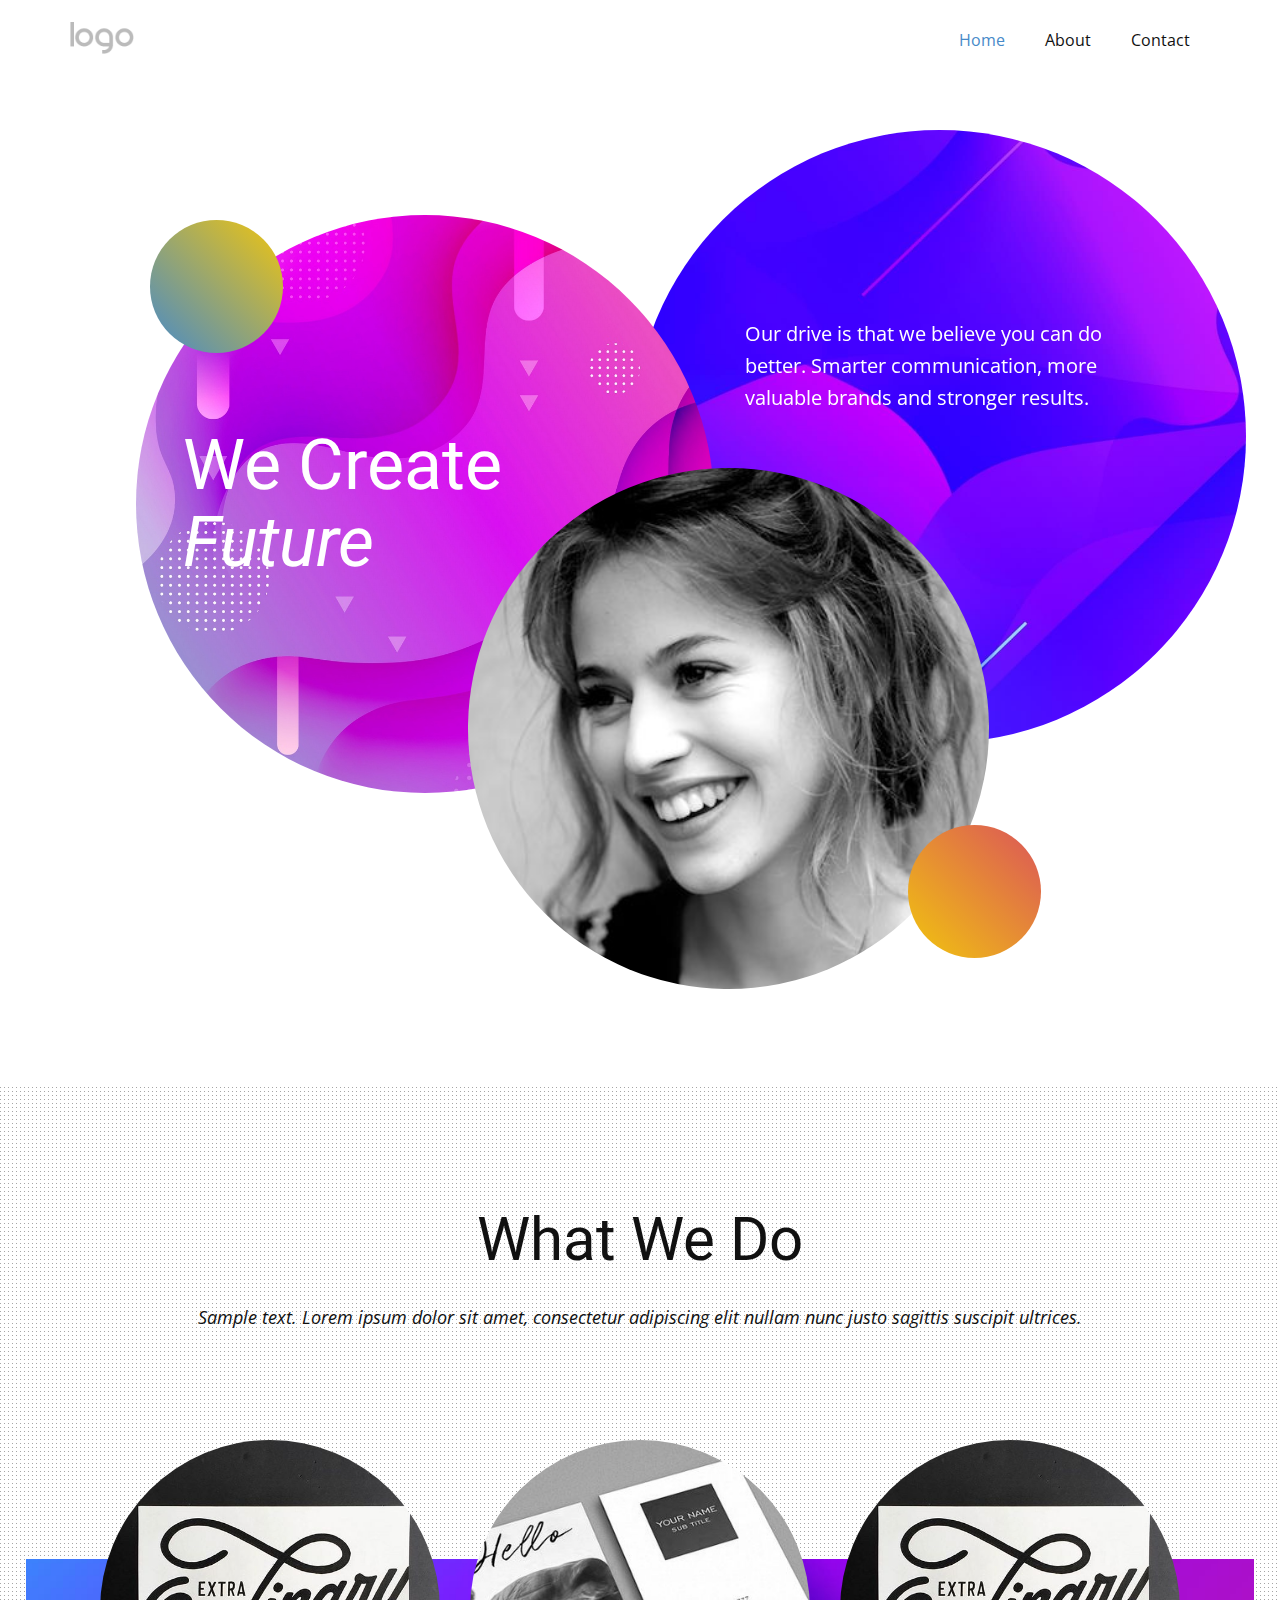
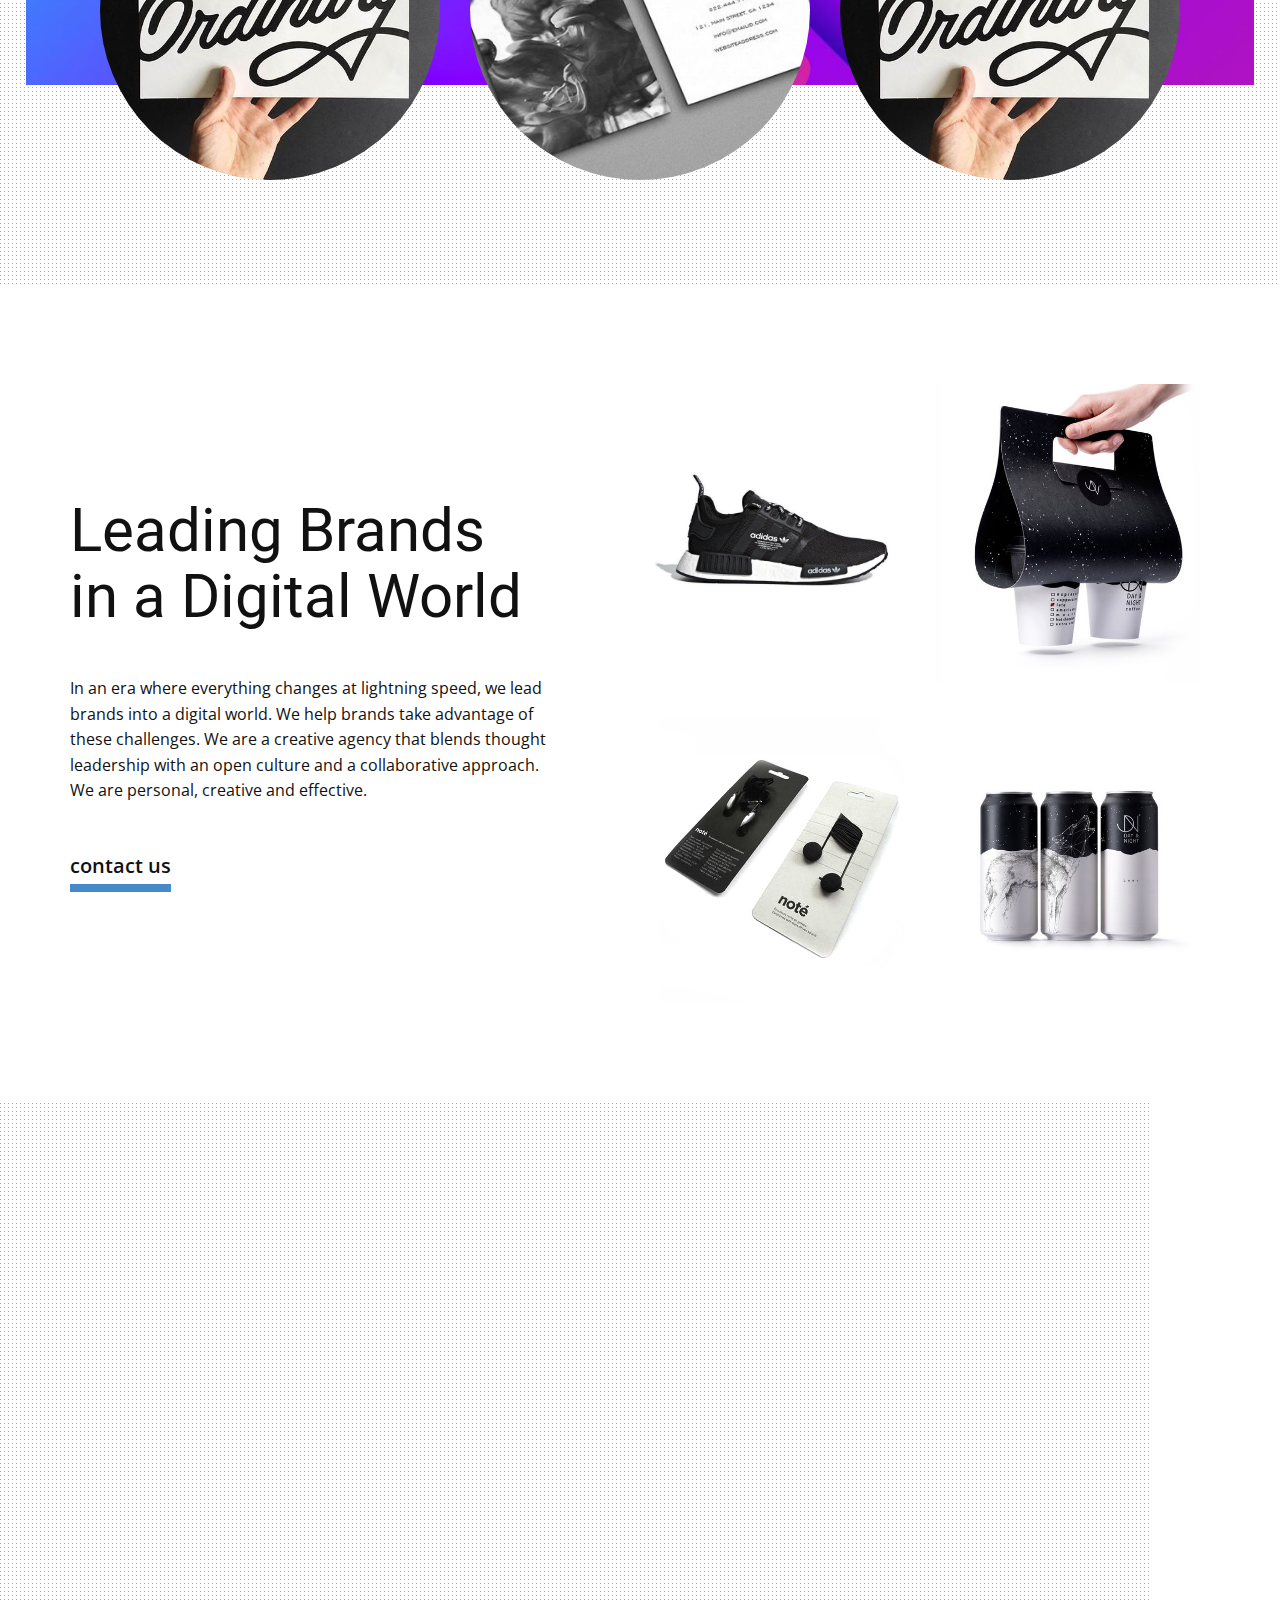
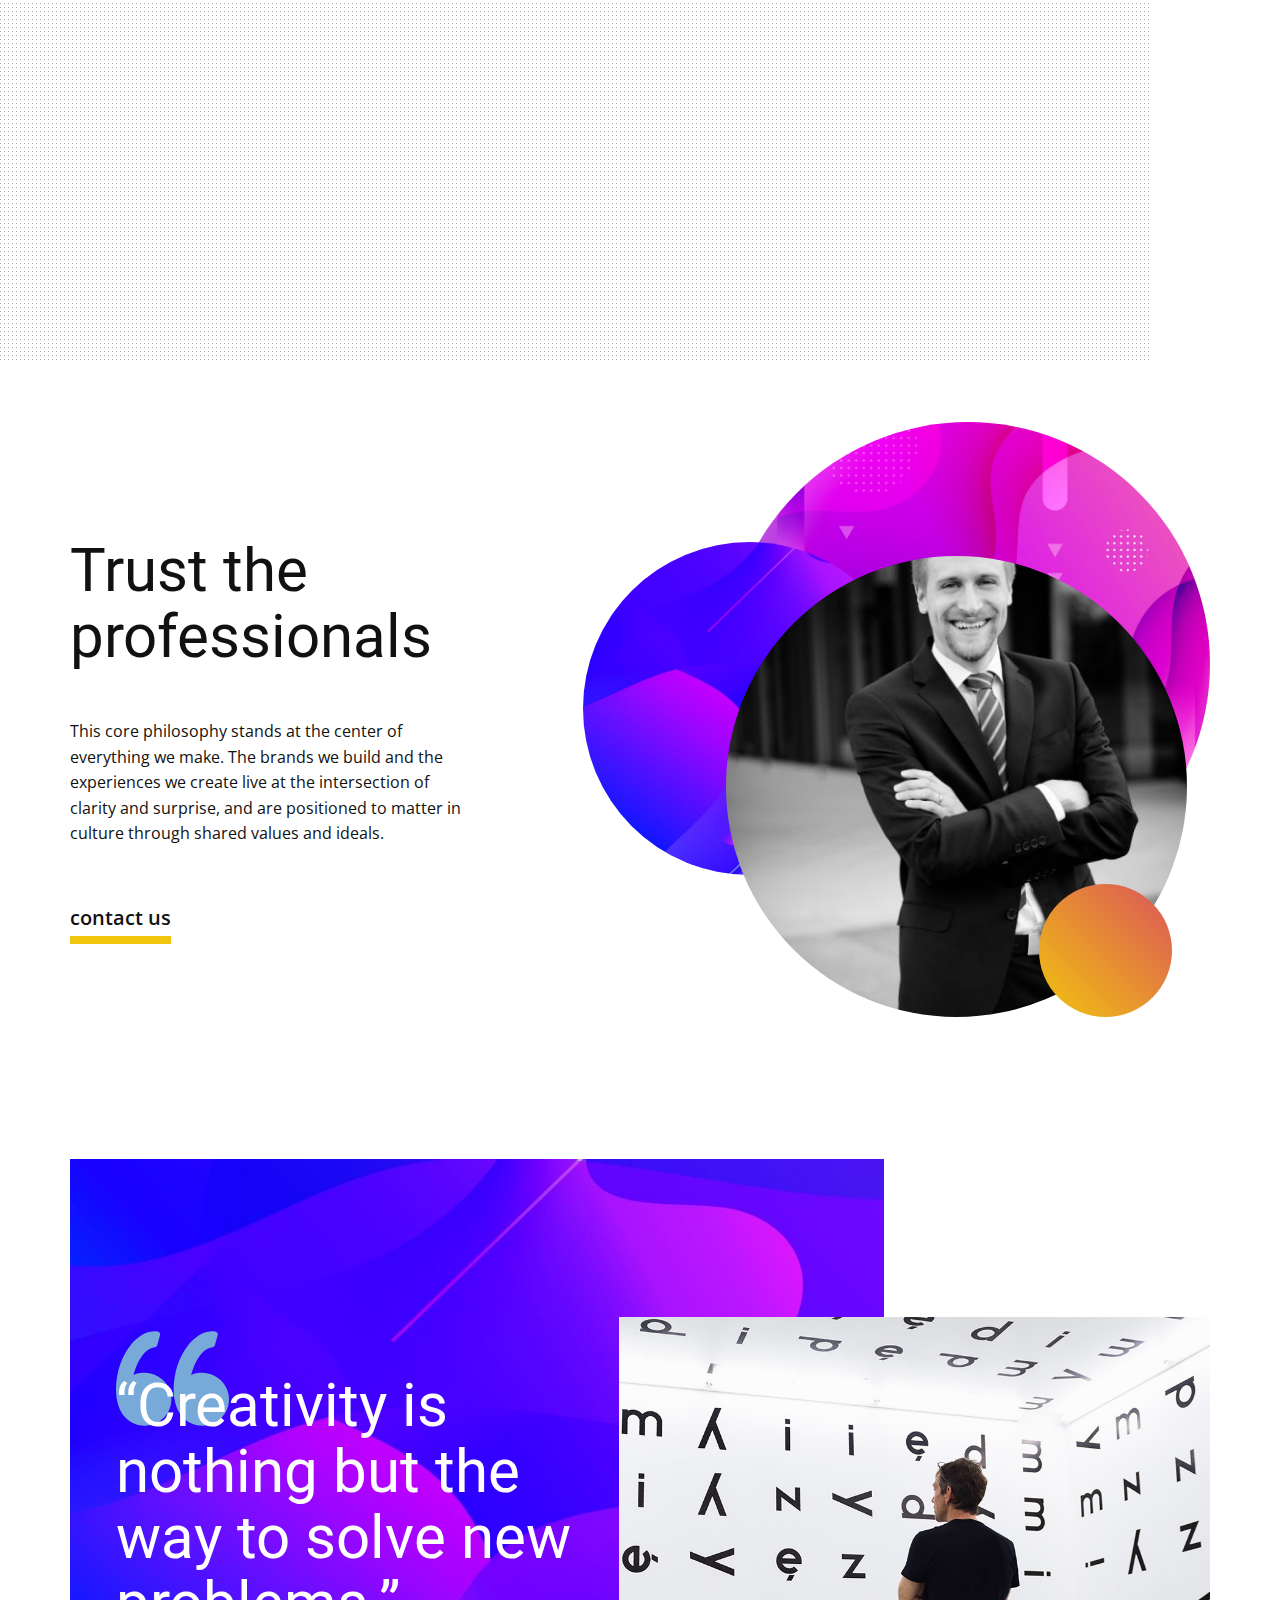
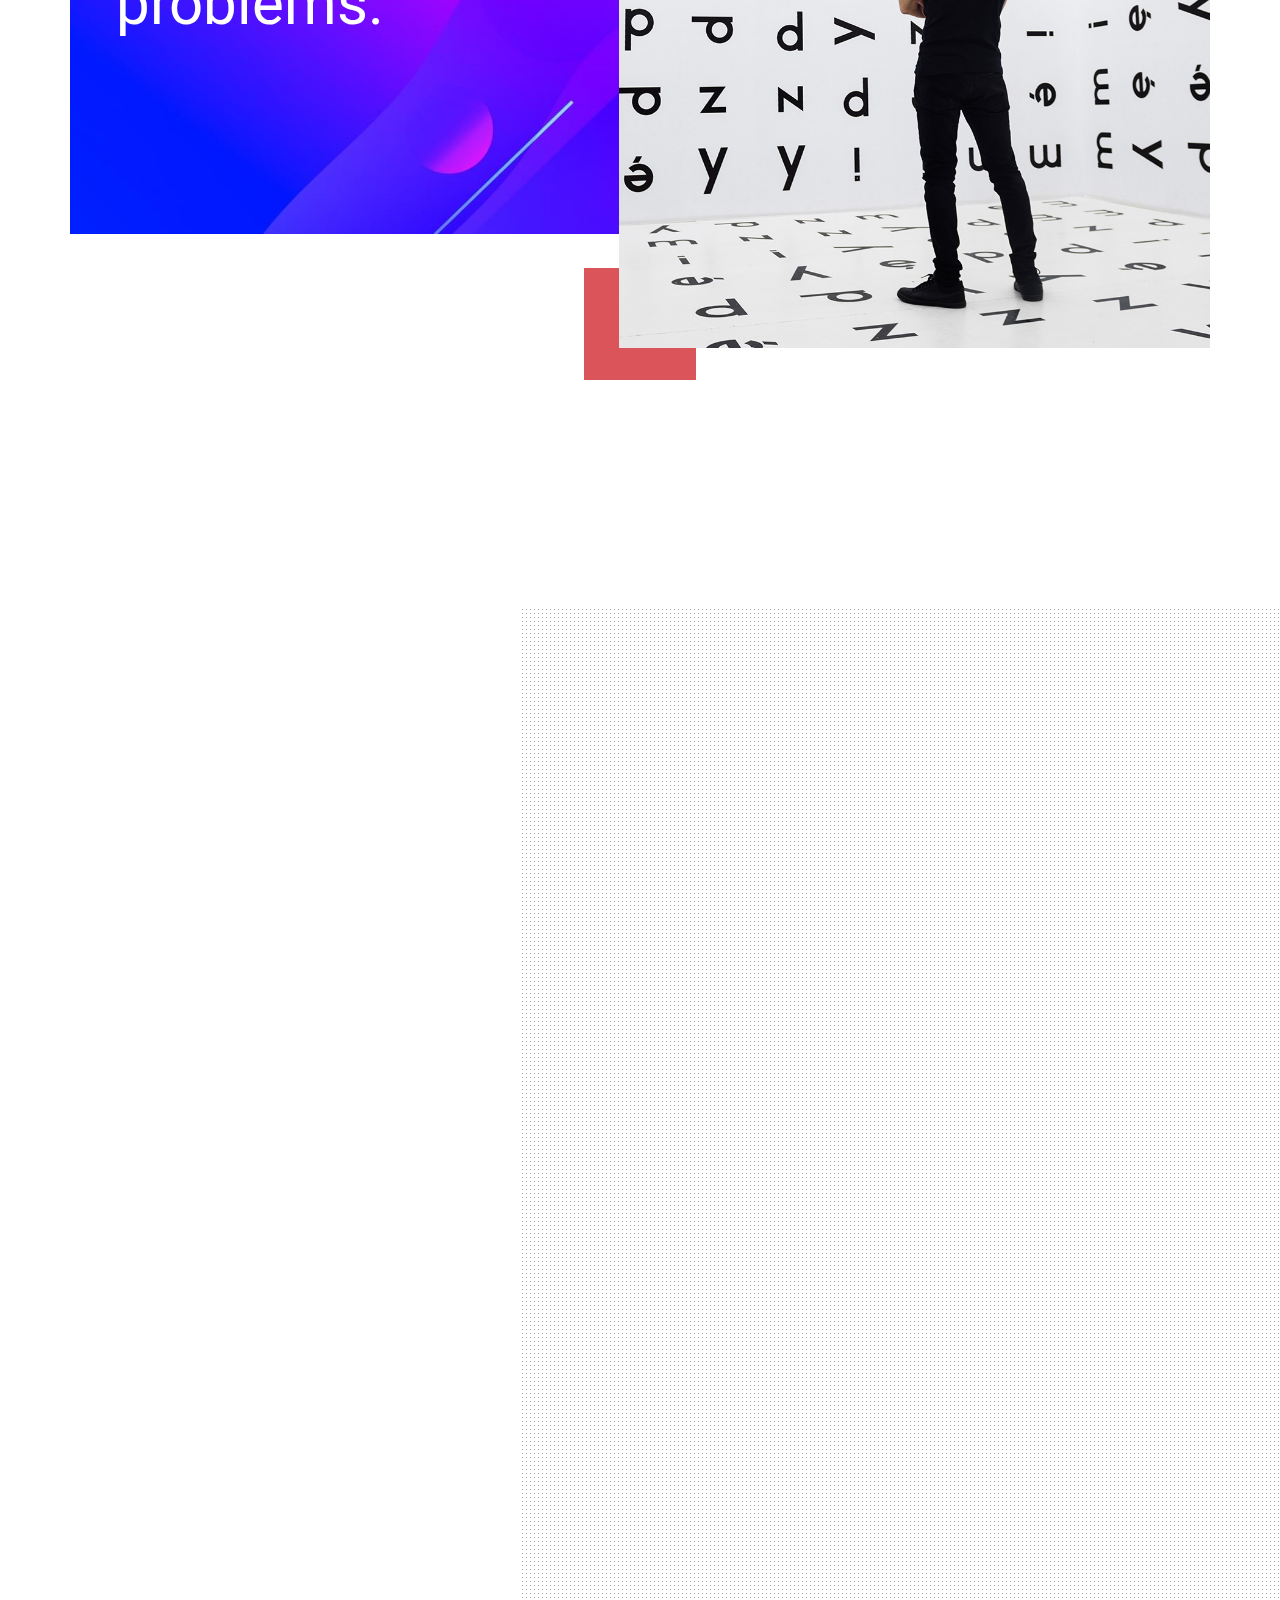
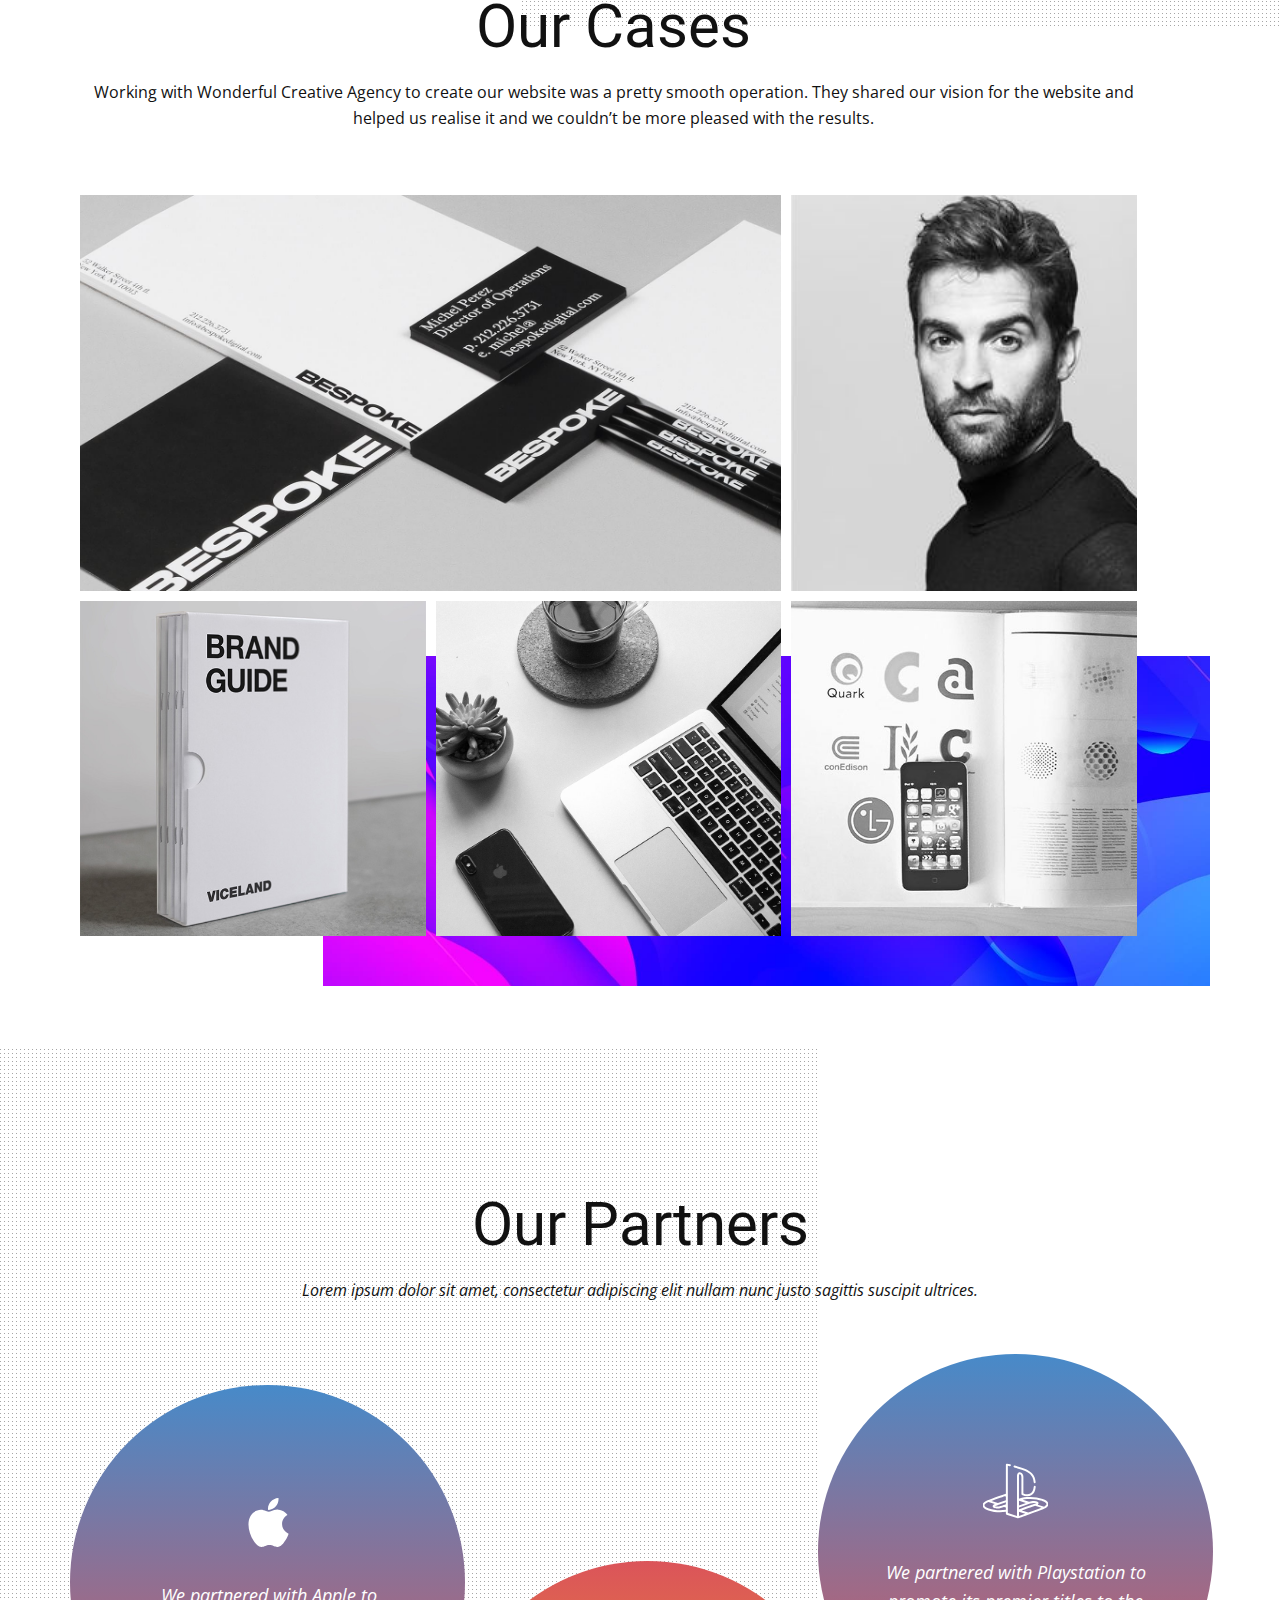
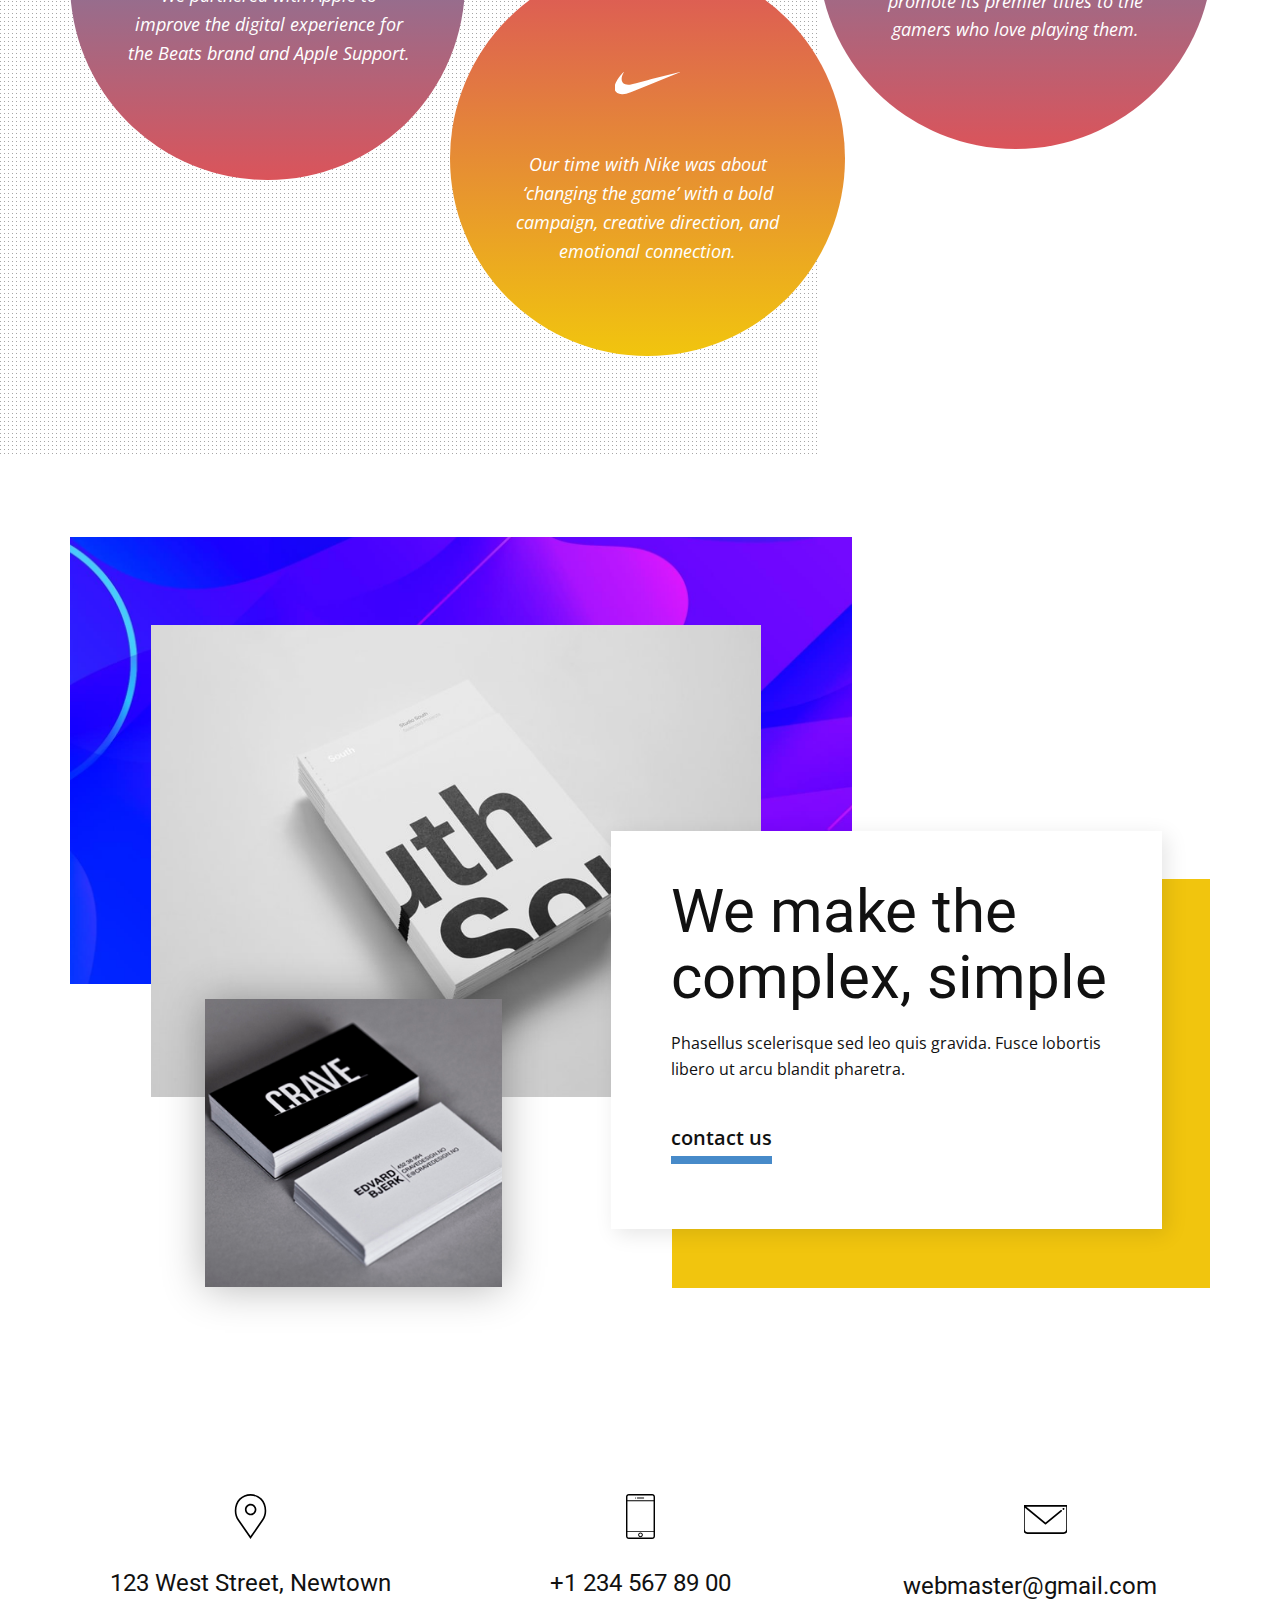
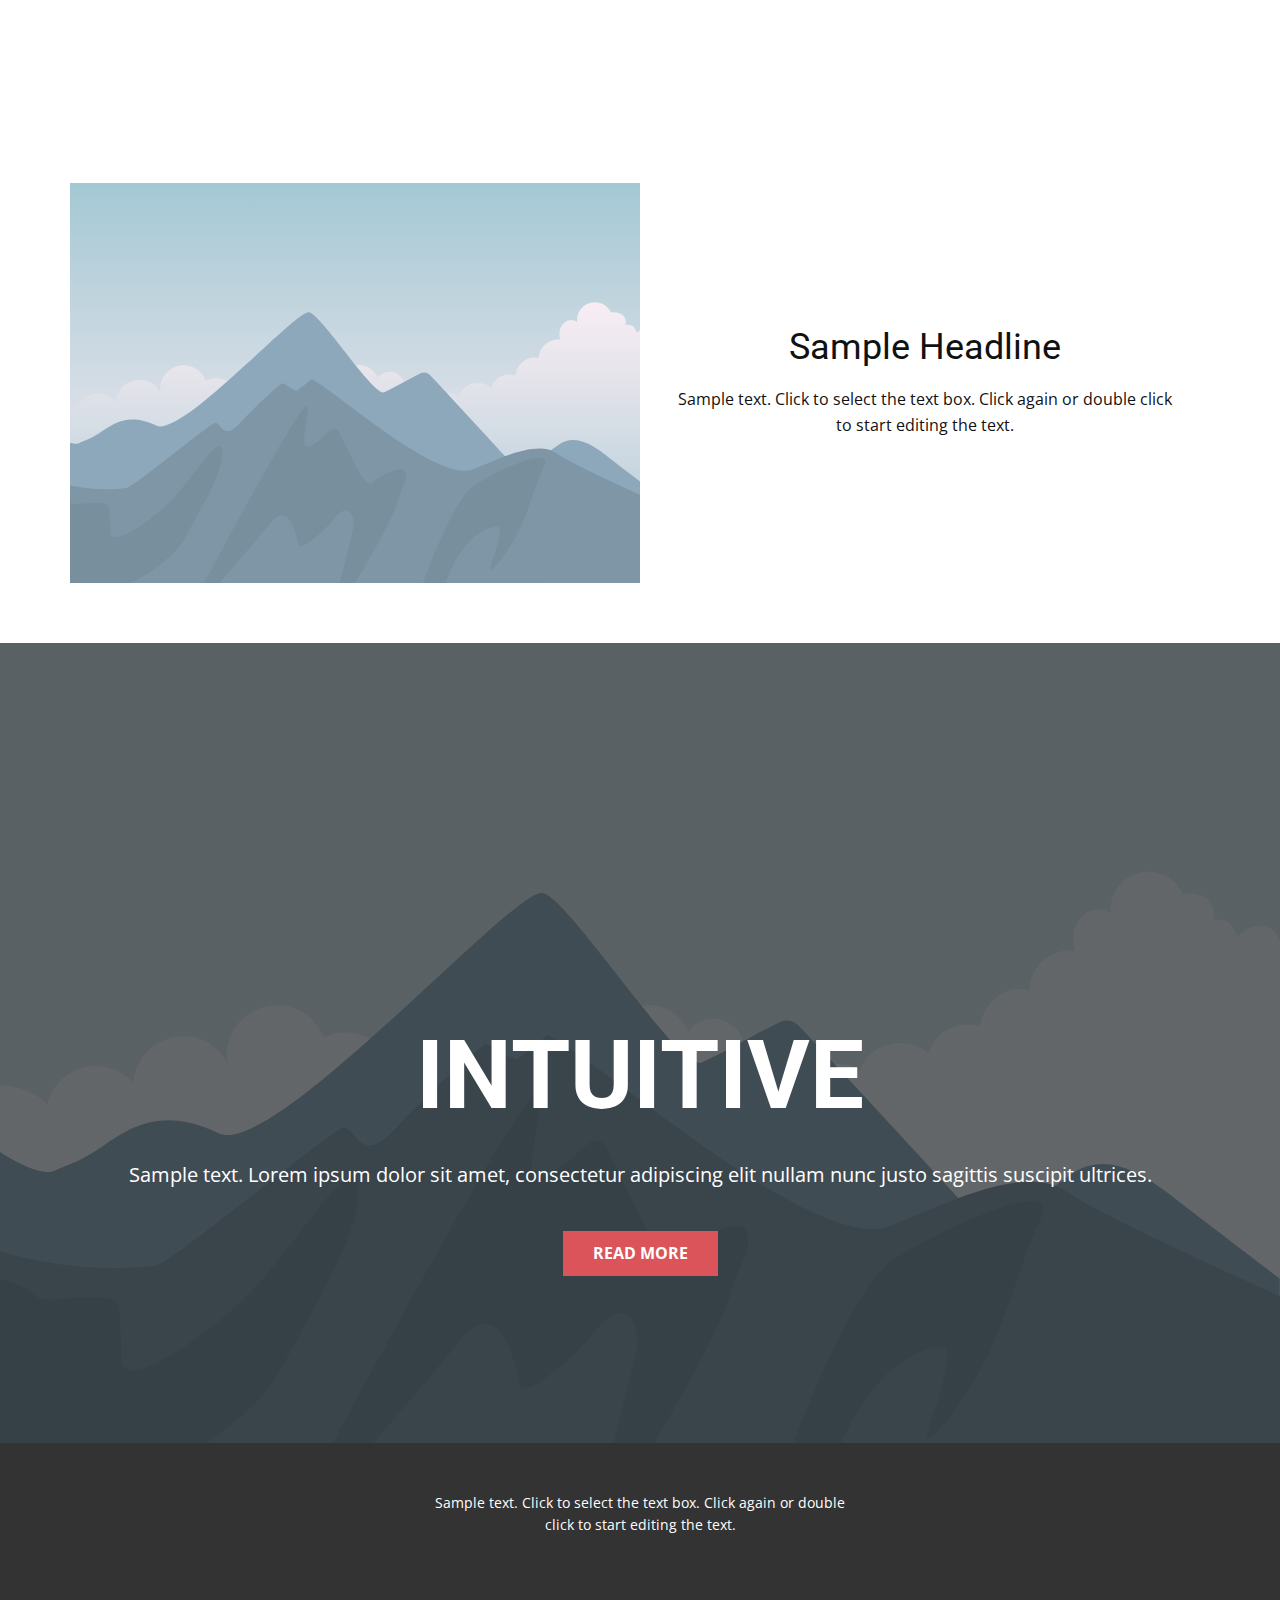
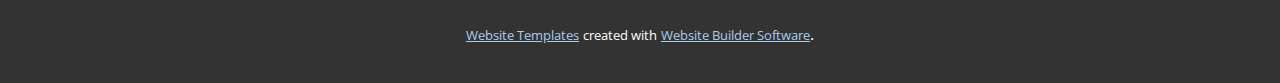
<file: Home.html>
<!DOCTYPE html>
<html style="font-size: 16px;">
  <head>
    <meta name="viewport" content="width=device-width, initial-scale=1.0">
    <meta charset="utf-8">
    <meta name="keywords" content="We CreateFuture, What We Do, Leading Brands in a Digital World, Trust the professionals, “Creativity is nothing but the way to solve new problems.”, Our Cases, Our Partners, We make the complex, simple, INTUITIVE">
    <meta name="description" content="">
    <meta name="page_type" content="np-template-header-footer-from-plugin">
    <title>Home</title>
    <link rel="stylesheet" href="nicepage.css" media="screen">
<link rel="stylesheet" href="Home.css" media="screen">
    <script class="u-script" type="text/javascript" src="jquery.js" defer=""></script>
    <script class="u-script" type="text/javascript" src="nicepage.js" defer=""></script>
    <meta name="generator" content="Nicepage 3.14.0, nicepage.com">
    <link id="u-theme-google-font" rel="stylesheet" href="https://fonts.googleapis.com/css?family=Roboto:100,100i,300,300i,400,400i,500,500i,700,700i,900,900i|Open+Sans:300,300i,400,400i,600,600i,700,700i,800,800i">
    
    
    
    
    
    
    
    
    
    
    
    
    <script type="application/ld+json">{
		"@context": "http://schema.org",
		"@type": "Organization",
		"name": "",
		"url": "index.html",
		"logo": "images/default-logo.png"
}</script>
    <meta property="og:title" content="Home">
    <meta property="og:type" content="website">
    <meta name="theme-color" content="#478ac9">
    <link rel="canonical" href="index.html">
    <meta property="og:url" content="index.html">
  </head>
  <body class="u-body"><header class="u-clearfix u-header u-header" id="sec-58ad"><div class="u-clearfix u-sheet u-valign-middle u-sheet-1">
        <a href="https://nicepage.com" class="u-image u-logo u-image-1">
          <img src="images/default-logo.png" class="u-logo-image u-logo-image-1">
        </a>
        <nav class="u-menu u-menu-dropdown u-offcanvas u-menu-1">
          <div class="menu-collapse" style="font-size: 1rem; letter-spacing: 0px;">
            <a class="u-button-style u-custom-left-right-menu-spacing u-custom-padding-bottom u-custom-top-bottom-menu-spacing u-nav-link u-text-active-palette-1-base u-text-hover-palette-2-base" href="#">
              <svg><use xmlns:xlink="http://www.w3.org/1999/xlink" xlink:href="#menu-hamburger"></use></svg>
              <svg version="1.1" xmlns="http://www.w3.org/2000/svg" xmlns:xlink="http://www.w3.org/1999/xlink"><defs><symbol id="menu-hamburger" viewBox="0 0 16 16" style="width: 16px; height: 16px;"><rect y="1" width="16" height="2"></rect><rect y="7" width="16" height="2"></rect><rect y="13" width="16" height="2"></rect>
</symbol>
</defs></svg>
            </a>
          </div>
          <div class="u-nav-container">
            <ul class="u-nav u-unstyled u-nav-1"><li class="u-nav-item"><a class="u-button-style u-nav-link u-text-active-palette-1-base u-text-hover-palette-2-base" href="Home.html" style="padding: 10px 20px;">Home</a>
</li><li class="u-nav-item"><a class="u-button-style u-nav-link u-text-active-palette-1-base u-text-hover-palette-2-base" href="About.html" style="padding: 10px 20px;">About</a>
</li><li class="u-nav-item"><a class="u-button-style u-nav-link u-text-active-palette-1-base u-text-hover-palette-2-base" href="Contact.html" style="padding: 10px 20px;">Contact</a>
</li></ul>
          </div>
          <div class="u-nav-container-collapse">
            <div class="u-black u-container-style u-inner-container-layout u-opacity u-opacity-95 u-sidenav">
              <div class="u-sidenav-overflow">
                <div class="u-menu-close"></div>
                <ul class="u-align-center u-nav u-popupmenu-items u-unstyled u-nav-2"><li class="u-nav-item"><a class="u-button-style u-nav-link" href="Home.html">Home</a>
</li><li class="u-nav-item"><a class="u-button-style u-nav-link" href="About.html">About</a>
</li><li class="u-nav-item"><a class="u-button-style u-nav-link" href="Contact.html">Contact</a>
</li></ul>
              </div>
            </div>
            <div class="u-black u-menu-overlay u-opacity u-opacity-70"></div>
          </div>
        </nav>
      </div></header>
    <section class="u-clearfix u-white u-section-1" id="carousel_6c4d">
      <div class="u-clearfix u-sheet u-sheet-1">
        <div alt="" class="u-expanded-width-xs u-image u-image-circle u-image-1" data-animation-name="fadeIn" data-animation-duration="1000" data-animation-delay="0" data-animation-direction="Down"></div>
        <div alt="" class="u-expanded-width-xs u-image u-image-circle u-image-2" data-animation-name="rotateIn" data-animation-duration="1000" data-animation-delay="250" data-animation-direction=""></div>
        <div class="u-gradient u-shape u-shape-circle u-shape-1" data-animation-name="fadeIn" data-animation-duration="1000" data-animation-delay="0" data-animation-direction="Left"></div>
        <div class="u-expanded-width-xs u-image u-image-circle u-image-3" data-animation-name="fadeIn" data-animation-duration="1000" data-animation-delay="0" data-animation-direction=""></div>
        <div class="u-align-left u-container-style u-group u-group-1">
          <div class="u-container-layout u-valign-middle-lg u-valign-middle-xl u-valign-middle-xs u-container-layout-1">
            <p class="u-large-text u-text u-text-body-alt-color u-text-variant u-text-1">Our drive is that we believe you can do better. Smarter communication, more valuable brands and stronger results.</p>
          </div>
        </div>
        <div class="u-align-left-sm u-container-style u-group u-group-2">
          <div class="u-container-layout u-valign-middle u-container-layout-2">
            <h1 class="u-text u-text-body-alt-color u-title u-text-2">
              <span style="font-weight: normal;">We Create</span>
              <br><i>Future</i>
            </h1>
          </div>
        </div>
        <div class="u-gradient u-shape u-shape-circle u-shape-2" data-animation-name="fadeIn" data-animation-duration="1000" data-animation-delay="250" data-animation-direction=""></div>
      </div>
    </section>
    <section class="u-clearfix u-expand-resize u-image u-image-tiles u-section-2" id="carousel_5603">
      <div class="u-clearfix u-sheet u-sheet-1">
        <div class="u-container-style u-group u-group-1">
          <div class="u-container-layout u-valign-middle-lg u-valign-middle-sm u-valign-middle-xl u-valign-middle-xs u-container-layout-1">
            <h1 class="u-align-center u-text u-text-1">What We Do</h1>
            <p class="u-align-center u-text u-text-2">Sample text. Lorem ipsum dolor sit amet, consectetur adipiscing elit nullam nunc justo sagittis suscipit ultrices.</p>
          </div>
        </div>
        <img class="u-image u-image-1" src="images/Untitled2.jpg">
        <div class="u-clearfix u-expanded-width u-gutter-30 u-layout-spacing-all u-layout-wrap u-layout-wrap-1">
          <div class="u-layout">
            <div class="u-layout-row">
              <div class="u-align-center-sm u-container-style u-expand-resize u-layout-cell u-left-cell u-size-20 u-layout-cell-1">
                <div class="u-container-layout u-valign-middle-sm">
                  <div class="u-image u-image-circle u-image-2"></div>
                </div>
              </div>
              <div class="u-align-center-sm u-container-style u-expand-resize u-layout-cell u-size-20 u-layout-cell-2">
                <div class="u-container-layout u-valign-middle-sm">
                  <div class="u-image u-image-circle u-image-3"></div>
                </div>
              </div>
              <div class="u-align-center-sm u-container-style u-expand-resize u-layout-cell u-right-cell u-size-20 u-layout-cell-3">
                <div class="u-container-layout u-valign-middle-sm">
                  <div class="u-image u-image-circle u-image-4"></div>
                </div>
              </div>
            </div>
          </div>
        </div>
      </div>
    </section>
    <section class="u-border-no-bottom u-border-no-left u-border-no-right u-border-no-top u-clearfix u-section-3" id="carousel_4ae9">
      <div class="u-clearfix u-sheet u-sheet-1">
        <div class="u-clearfix u-expanded-width u-layout-wrap u-layout-wrap-1">
          <div class="u-gutter-0 u-layout">
            <div class="u-layout-row">
              <div class="u-size-30 u-size-60-md">
                <div class="u-layout-col">
                  <div class="u-align-left u-container-style u-layout-cell u-left-cell u-size-60 u-layout-cell-1">
                    <div class="u-container-layout u-valign-middle-sm u-valign-middle-xl u-container-layout-1">
                      <h1 class="u-text u-text-1">Leading Brands in a Digital World</h1>
                      <p class="u-text u-text-2">In an era where everything changes at lightning speed, we lead brands into a digital world. We help brands take advantage of these challenges.&nbsp;We are a creative agency that blends thought leadership with an
                                            open culture and a collaborative approach. We are personal, creative and effective.</p>
                      <a href="https://nicepage.com/website-templates" class="u-border-8 u-border-palette-1-base u-link u-text-body-color u-link-1">contact us</a>
                    </div>
                  </div>
                </div>
              </div>
              <div class="u-size-30 u-size-60-md">
                <div class="u-layout-col">
                  <div class="u-size-30">
                    <div class="u-layout-row">
                      <div class="u-align-center-md u-container-style u-expand-resize u-layout-cell u-size-30 u-layout-cell-2">
                        <div class="u-container-layout u-valign-middle-xs">
                          <img class="u-expanded-width-xl u-image u-image-contain u-image-1" src="images/https_2F2Fhypebeast.com2Fimage2F20182F092Fadidasnmdr1blackwhitenewlogobrandingreleasedate01.jpg">
                        </div>
                      </div>
                      <div class="u-align-center-md u-container-style u-expand-resize u-layout-cell u-right-cell u-size-30 u-layout-cell-3">
                        <div class="u-container-layout u-valign-middle-md">
                          <img class="u-image u-image-2" src="images/23.jpg">
                        </div>
                      </div>
                    </div>
                  </div>
                  <div class="u-size-30">
                    <div class="u-layout-row">
                      <div class="u-align-center-md u-container-style u-expand-resize u-layout-cell u-size-30 u-layout-cell-4">
                        <div class="u-container-layout u-valign-middle-lg u-valign-middle-md">
                          <img class="u-image u-image-3" src="images/v.jpg">
                        </div>
                      </div>
                      <div class="u-align-center-md u-container-style u-expand-resize u-layout-cell u-right-cell u-size-30 u-layout-cell-5">
                        <div class="u-container-layout u-valign-middle-lg u-valign-middle-md">
                          <img class="u-image u-image-4" src="images/3d8d6e19-251c-267a-68e3-0afa335c0df0.jpg">
                        </div>
                      </div>
                    </div>
                  </div>
                </div>
              </div>
            </div>
          </div>
        </div>
      </div>
    </section>
    <section class="u-clearfix u-section-4" id="carousel_d371">
      <div class="u-container-style u-group u-image u-image-tiles u-image-1">
        <div class="u-container-layout u-container-layout-1"></div>
      </div>
      <div class="u-clearfix u-sheet u-sheet-1">
        <div class="u-clearfix u-expanded-width-md u-expanded-width-sm u-expanded-width-xs u-layout-wrap u-layout-wrap-1">
          <div class="u-layout">
            <div class="u-layout-row">
              <div class="u-align-left u-container-style u-layout-cell u-right-cell u-size-27 u-layout-cell-1">
                <div class="u-container-layout u-valign-middle-md u-valign-middle-sm u-valign-middle-xl u-valign-middle-xs u-container-layout-2">
                  <h1 class="u-text u-text-1">Trust the professionals</h1>
                  <p class="u-text u-text-2">This core philosophy stands at the center of everything we make. The brands we build and the experiences we create live at the intersection of clarity and surprise, and are positioned to matter in culture through shared
                                    values and ideals.&nbsp;</p>
                  <a href="https://nicepage.com/k/result-html-templates" class="u-border-8 u-border-palette-3-base u-link u-text-body-color u-link-1">contact us</a>
                </div>
              </div>
              <div class="u-container-style u-expand-resize u-layout-cell u-left-cell u-size-33 u-layout-cell-2">
                <div class="u-container-layout">
                  <div alt="" class="u-image u-image-circle u-image-2"></div>
                  <div alt="" class="u-image u-image-circle u-image-3"></div>
                  <div class="u-image u-image-circle u-image-4"></div>
                  <div class="u-gradient u-shape u-shape-circle u-shape-1"></div>
                </div>
              </div>
            </div>
          </div>
        </div>
      </div>
    </section>
    <section class="u-clearfix u-white u-section-5" id="carousel_9354">
      <div class="u-clearfix u-sheet u-sheet-1">
        <img src="images/234.jpg" alt="" class="u-expanded-width-xs u-image u-image-default u-image-1">
        <div class="u-palette-2-base u-shape u-shape-right u-shape-top u-shape-1"></div>
        <img src="images/home4revimg1.jpg" alt="" class="u-image u-image-default u-image-2">
        <div class="u-align-left u-container-style u-group u-similar-fill u-group-1">
          <div class="u-container-layout u-valign-middle-lg u-valign-middle-md u-valign-middle-sm"><span class="u-icon u-icon-circle u-text-palette-1-light-1 u-icon-1"><svg class="u-svg-link" preserveAspectRatio="xMidYMin slice" viewBox="0 0 95.333 95.332"><use xmlns:xlink="http://www.w3.org/1999/xlink" xlink:href="#svg-670b"></use></svg><svg xmlns="http://www.w3.org/2000/svg" xmlns:xlink="http://www.w3.org/1999/xlink" version="1.1" id="svg-670b" x="0px" y="0px" viewBox="0 0 95.333 95.332" style="enable-background:new 0 0 95.333 95.332;" xml:space="preserve" class="u-svg-content"><g><g><path d="M30.512,43.939c-2.348-0.676-4.696-1.019-6.98-1.019c-3.527,0-6.47,0.806-8.752,1.793    c2.2-8.054,7.485-21.951,18.013-23.516c0.975-0.145,1.774-0.85,2.04-1.799l2.301-8.23c0.194-0.696,0.079-1.441-0.318-2.045    s-1.035-1.007-1.75-1.105c-0.777-0.106-1.569-0.16-2.354-0.16c-12.637,0-25.152,13.19-30.433,32.076    c-3.1,11.08-4.009,27.738,3.627,38.223c4.273,5.867,10.507,9,18.529,9.313c0.033,0.001,0.065,0.002,0.098,0.002    c9.898,0,18.675-6.666,21.345-16.209c1.595-5.705,0.874-11.688-2.032-16.851C40.971,49.307,36.236,45.586,30.512,43.939z"></path><path d="M92.471,54.413c-2.875-5.106-7.61-8.827-13.334-10.474c-2.348-0.676-4.696-1.019-6.979-1.019    c-3.527,0-6.471,0.806-8.753,1.793c2.2-8.054,7.485-21.951,18.014-23.516c0.975-0.145,1.773-0.85,2.04-1.799l2.301-8.23    c0.194-0.696,0.079-1.441-0.318-2.045c-0.396-0.604-1.034-1.007-1.75-1.105c-0.776-0.106-1.568-0.16-2.354-0.16    c-12.637,0-25.152,13.19-30.434,32.076c-3.099,11.08-4.008,27.738,3.629,38.225c4.272,5.866,10.507,9,18.528,9.312    c0.033,0.001,0.065,0.002,0.099,0.002c9.897,0,18.675-6.666,21.345-16.209C96.098,65.559,95.376,59.575,92.471,54.413z"></path>
</g>
</g><g></g><g></g><g></g><g></g><g></g><g></g><g></g><g></g><g></g><g></g><g></g><g></g><g></g><g></g><g></g></svg></span>
            <h2 class="u-heading-font u-text u-text-white u-text-1">“Creativity is nothing but the way to solve new problems.”</h2>
          </div>
        </div>
      </div>
    </section>
    <section class="u-clearfix u-white u-section-6" id="carousel_3cb6">
      <div class="u-container-style u-group u-image u-image-tiles u-image-1">
        <div class="u-container-layout u-container-layout-1"></div>
      </div>
      <div class="u-clearfix u-sheet u-sheet-1">
        <div class="u-align-center-lg u-align-center-md u-align-center-xl u-align-left-sm u-align-left-xs u-container-style u-group u-similar-fill u-group-2">
          <div class="u-container-layout u-padding-12 u-valign-middle u-container-layout-2">
            <h1 class="u-text u-text-1">Our Cases</h1>
            <p class="u-text u-text-2">Working with Wonderful Creative Agency to create our website was a pretty smooth operation. They shared our vision for the website and helped us realise it and we couldn’t be more pleased with the results.</p>
          </div>
        </div>
        <img src="images/iol.jpg" alt="" class="u-image u-image-default u-image-2" data-image-width="1600" data-image-height="962">
        <div class="u-clearfix u-gutter-10 u-layout-spacing-all u-layout-wrap u-layout-wrap-1">
          <div class="u-gutter-0 u-layout">
            <div class="u-layout-col">
              <div class="u-size-40">
                <div class="u-layout-row">
                  <div class="u-size-40">
                    <div class="u-layout-col">
                      <div class="u-align-left u-container-style u-image u-layout-cell u-left-cell u-similar-fill u-size-60 u-image-3" imgwidth="900" imgheight="601">
                        <div class="u-container-layout"></div>
                      </div>
                    </div>
                  </div>
                  <div class="u-size-20">
                    <div class="u-layout-col">
                      <div class="u-align-left u-container-style u-image u-layout-cell u-right-cell u-similar-fill u-size-60 u-image-4" imgwidth="900" imgheight="1350">
                        <div class="u-container-layout"></div>
                      </div>
                    </div>
                  </div>
                </div>
              </div>
              <div class="u-size-20">
                <div class="u-layout-row">
                  <div class="u-align-left u-container-style u-image u-layout-cell u-left-cell u-similar-fill u-size-20 u-size-20-md u-image-5" imgwidth="900" imgheight="681">
                    <div class="u-container-layout"></div>
                  </div>
                  <div class="u-align-left u-container-style u-image u-layout-cell u-similar-fill u-size-20 u-size-20-md u-image-6" imgwidth="900" imgheight="900">
                    <div class="u-container-layout"></div>
                  </div>
                  <div class="u-align-left u-container-style u-image u-layout-cell u-right-cell u-similar-fill u-size-20 u-size-20-md u-image-7" imgwidth="900" imgheight="493">
                    <div class="u-container-layout"></div>
                  </div>
                </div>
              </div>
            </div>
          </div>
        </div>
      </div>
    </section>
    <section class="u-clearfix u-section-7" id="carousel_3d81">
      <div class="u-container-style u-group u-image u-image-tiles u-image-1">
        <div class="u-container-layout u-container-layout-1"></div>
      </div>
      <div class="u-clearfix u-sheet u-sheet-1">
        <div class="u-align-center u-container-style u-expanded-width-xs u-group u-similar-fill u-group-2">
          <div class="u-container-layout u-padding-12 u-valign-middle">
            <h1 class="u-text u-text-1">Our Partners</h1>
            <p class="u-text u-text-2">Lorem ipsum dolor sit amet, consectetur adipiscing elit nullam nunc justo sagittis suscipit ultrices.</p>
          </div>
        </div>
        <div class="u-expanded-width-xs u-gradient u-shape u-shape-circle u-shape-1"></div>
        <div class="u-align-left-lg u-align-left-sm u-align-left-xl u-align-left-xs u-gradient u-shape u-shape-circle u-shape-2"></div>
        <div class="u-align-center-lg u-align-center-md u-align-center-sm u-align-center-xl u-container-style u-group u-group-3">
          <div class="u-container-layout u-valign-middle-lg u-valign-middle-md u-valign-middle-sm u-valign-middle-xl u-container-layout-3"><span class="u-icon u-icon-circle u-text-body-alt-color u-icon-1"><svg class="u-svg-link" preserveAspectRatio="xMidYMin slice" viewBox="0 0 305 305"><use xmlns:xlink="http://www.w3.org/1999/xlink" xlink:href="#svg-f4f6"></use></svg><svg xmlns="http://www.w3.org/2000/svg" xmlns:xlink="http://www.w3.org/1999/xlink" version="1.1" id="svg-f4f6" x="0px" y="0px" viewBox="0 0 305 305" style="enable-background:new 0 0 305 305;" xml:space="preserve" class="u-svg-content"><g id="XMLID_228_"><path id="XMLID_229_" d="M40.738,112.119c-25.785,44.745-9.393,112.648,19.121,153.82C74.092,286.523,88.502,305,108.239,305   c0.372,0,0.745-0.007,1.127-0.022c9.273-0.37,15.974-3.225,22.453-5.984c7.274-3.1,14.797-6.305,26.597-6.305   c11.226,0,18.39,3.101,25.318,6.099c6.828,2.954,13.861,6.01,24.253,5.815c22.232-0.414,35.882-20.352,47.925-37.941   c12.567-18.365,18.871-36.196,20.998-43.01l0.086-0.271c0.405-1.211-0.167-2.533-1.328-3.066c-0.032-0.015-0.15-0.064-0.183-0.078   c-3.915-1.601-38.257-16.836-38.618-58.36c-0.335-33.736,25.763-51.601,30.997-54.839l0.244-0.152   c0.567-0.365,0.962-0.944,1.096-1.606c0.134-0.661-0.006-1.349-0.386-1.905c-18.014-26.362-45.624-30.335-56.74-30.813   c-1.613-0.161-3.278-0.242-4.95-0.242c-13.056,0-25.563,4.931-35.611,8.893c-6.936,2.735-12.927,5.097-17.059,5.097   c-4.643,0-10.668-2.391-17.645-5.159c-9.33-3.703-19.905-7.899-31.1-7.899c-0.267,0-0.53,0.003-0.789,0.008   C78.894,73.643,54.298,88.535,40.738,112.119z"></path><path id="XMLID_230_" d="M212.101,0.002c-15.763,0.642-34.672,10.345-45.974,23.583c-9.605,11.127-18.988,29.679-16.516,48.379   c0.155,1.17,1.107,2.073,2.284,2.164c1.064,0.083,2.15,0.125,3.232,0.126c15.413,0,32.04-8.527,43.395-22.257   c11.951-14.498,17.994-33.104,16.166-49.77C214.544,0.921,213.395-0.049,212.101,0.002z"></path>
</g><g></g><g></g><g></g><g></g><g></g><g></g><g></g><g></g><g></g><g></g><g></g><g></g><g></g><g></g><g></g></svg></span>
            <p class="u-align-center-xs u-text u-text-body-alt-color u-text-3">We partnered with Apple to improve the digital experience for the Beats brand and Apple Support.</p>
          </div>
        </div>
        <div class="u-gradient u-shape u-shape-circle u-shape-3"></div>
        <div class="u-align-center u-container-style u-group u-group-4">
          <div class="u-container-layout u-valign-middle-lg u-valign-middle-sm u-valign-middle-xl u-valign-middle-xs"><span class="u-icon u-icon-circle u-text-body-alt-color u-icon-2"><svg class="u-svg-link" preserveAspectRatio="xMidYMin slice" viewBox="0 0 512.013 512.013" style=""><use xmlns:xlink="http://www.w3.org/1999/xlink" xlink:href="#svg-0ff1"></use></svg><svg xmlns="http://www.w3.org/2000/svg" xmlns:xlink="http://www.w3.org/1999/xlink" version="1.1" id="svg-0ff1" x="0px" y="0px" viewBox="0 0 512.013 512.013" style="enable-background:new 0 0 512.013 512.013;" xml:space="preserve" class="u-svg-content"><g><g><path d="M287.757,225.794l-31.808,8.352l-88.256,23.104c-31.168,7.712-58.432,17.984-84.704,8.992    c-35.712-15.424-35.072-55.552-8.448-98.24C27.469,206.85-57.235,331.074,57.325,343.618c14.592,1.92,40.576-3.2,68.8-15.072    l129.824-53.28l256.064-104.704L287.757,225.794z"></path>
</g>
</g><g></g><g></g><g></g><g></g><g></g><g></g><g></g><g></g><g></g><g></g><g></g><g></g><g></g><g></g><g></g></svg></span>
            <p class="u-text u-text-body-alt-color u-text-4">Our time with Nike was about ‘changing the game’ with a bold campaign, creative direction, and emotional connection.</p>
          </div>
        </div>
        <div class="u-align-center u-container-style u-group u-group-5">
          <div class="u-container-layout u-valign-middle"><span class="u-icon u-icon-circle u-text-body-alt-color u-icon-3"><svg class="u-svg-link" preserveAspectRatio="xMidYMin slice" viewBox="0 0 512 512" style=""><use xmlns:xlink="http://www.w3.org/1999/xlink" xlink:href="#svg-9fe1"></use></svg><svg xmlns="http://www.w3.org/2000/svg" xmlns:xlink="http://www.w3.org/1999/xlink" version="1.1" id="svg-9fe1" x="0px" y="0px" viewBox="0 0 512 512" style="enable-background:new 0 0 512 512;" xml:space="preserve" class="u-svg-content"><g><g><path d="M467.206,318.15c-37.414-14.117-84.284-18.902-123.075-14.638c-29.206,3.241-51.824,9.533-61.222,12.446V140.484    c0-7.631,2.079-12.563,4.14-14.067c0.392-0.286,1.21-0.882,3.367-0.19c0.095,0.031,0.188,0.059,0.284,0.086    c5.834,1.623,11.235,5.816,11.235,25.339v127.72c0,2.93,1.676,5.601,4.316,6.875c26.986,13.024,52.56,14.084,72.011,2.985    c19.935-11.374,31.863-33.879,34.495-65.081c0.354-4.201-2.764-7.894-6.966-8.249c-4.182-0.359-7.894,2.763-8.248,6.965    c-2.189,25.968-11.474,44.331-26.846,53.103c-13.985,7.98-32.847,7.417-53.493-1.5V151.649c0-9.229-0.001-33.712-22.273-40.009    c-6.105-1.913-12.096-1.048-16.88,2.442c-6.712,4.898-10.408,14.273-10.408,26.401v309.411l-71.024-22.54    c0-4.996,0-359.201,0-366.441c4.43,0.929,9.171,1.991,14.18,3.176c4.096,0.974,8.215-1.567,9.186-5.67    c0.97-4.103-1.569-8.216-5.671-9.186c-8.839-2.092-16.893-3.814-23.94-5.118c-2.23-0.412-4.528,0.187-6.271,1.637    c-1.744,1.45-2.752,3.601-2.752,5.869v225.12l-28.555,10.152C47.238,324.419-5.742,337.109,0.493,371.032    c2.829,15.382,19.126,28.355,44.726,35.608c42.877,14.102,89.25,18.554,136.131,10.993v15.306c0,3.326,2.154,6.27,5.324,7.276    l86.291,27.385c4.191,1.329-3.31,2.885,156.776-54.626c23.845-8.565,60.542-18.717,75.865-38.02    C517.833,359.524,516.254,333.732,467.206,318.15z M181.348,402.154c-44.866,7.477-88.962,3.953-131.508-10.065    c-0.105-0.035-0.211-0.067-0.318-0.097c-23.058-6.503-32.689-16.517-34.014-23.721c-1.089-5.928,3.089-10.443,6.78-13.183    c6.866-5.086,15.883-9.702,24.073-13.362l49.563,15.73c-14.265,5.522-17.229,12.567-17.152,17.581    c0.214,14.013,21.255,17,35.27,17c22.573,0,34.425-5.428,52.746-12.092l14.559,4.62V402.154z M181.35,358.404    c-0.136,0.05-17.34,6.307-17.34,6.307c-19.546,7.109-29.793,12.059-49.966,12.059c-5.516,0-12.894-0.533-18.025-2.468    c3.516-2.188,0.127-0.735,85.33-31.21V358.404z M181.35,326.876l-61.733,22.08L68.991,332.89    c12.475-4.435,91.398-32.494,103.155-36.674l9.204,2.921V326.876z M282.993,331.989c0.039-0.013,0.905-0.308,0.905-0.308    l53.138,16.864l-54.043,19.044V331.989z M282.91,383.806l80.707-28.44l6.805-2.398c14.285-5.105,35.707-6.218,46.732-2.585    c0.36,0.117,0.687,0.232,0.982,0.345c-1.392,0.866-3.501,1.931-6.554,3.023c-5.303,1.887-117.014,41.674-128.673,45.827V383.806z     M282.993,449.47v-32.648l48.253,15.313L282.993,449.47z M384.573,412.978l-29.653,10.653l-49.729-15.782    c21.801-7.764,81.216-28.926,103.057-36.704l49.259,15.632L384.573,412.978z M493.644,365.466    c-3.462,4.36-9.367,8.494-15.327,11.898l-49.328-15.654c12.193-9.756,9.273-28.724-28.759-28.724    c-15.967,0-26.909,2.773-39.279,7.131l-49.647-15.755c9.69-2.111,21.427-4.222,34.504-5.673    c38.412-4.223,83.123,1.298,116.191,13.816c0.132,0.05,0.266,0.097,0.4,0.139C480.486,338.365,505.373,350.66,493.644,365.466z"></path>
</g>
</g><g><g><path d="M412.226,187.137c-5.569-56.773-33.189-86.629-101.938-110.169c-17.426-5.887-39.877-12.768-60.053-18.406    c-4.067-1.139-8.272,1.238-9.407,5.298c-1.134,4.061,1.238,8.272,5.298,9.407c19.932,5.57,42.091,12.361,59.246,18.155    c62.743,21.482,86.728,46.92,91.661,97.206c0.387,3.942,3.708,6.889,7.588,6.889c0.249,0,0.501-0.012,0.754-0.037    C409.571,195.068,412.638,191.334,412.226,187.137z"></path>
</g>
</g><g></g><g></g><g></g><g></g><g></g><g></g><g></g><g></g><g></g><g></g><g></g><g></g><g></g><g></g><g></g></svg></span>
            <p class="u-text u-text-body-alt-color u-text-5">We partnered with Playstation to promote its premier titles to the gamers who love playing them.</p>
          </div>
        </div>
      </div>
    </section>
    <section class="u-clearfix u-expand-resize u-section-8" id="carousel_e9df">
      <div class="u-clearfix u-sheet u-sheet-1">
        <img class="u-expanded-width-xs u-image u-image-1" src="images/234.jpg">
        <img src="images/05StudioSouthBrandIdentityProjectBrochureonBPOmin1.jpg" class="u-align-left u-image u-image-2">
        <img src="images/blackwhitebusinesscards5.jpg" alt="" class="u-align-left u-image u-image-3">
        <div class="u-palette-3-base u-shape u-shape-rectangle u-shape-1"></div>
        <div class="u-align-left u-container-style u-group u-similar-fill u-white u-group-1">
          <div class="u-container-layout u-padding-12 u-valign-middle-lg u-valign-middle-md u-valign-middle-sm u-valign-middle-xs u-container-layout-1">
            <h1 class="u-text u-text-1">We make the complex, simple</h1>
            <p class="u-text u-text-2">Phasellus scelerisque sed leo quis gravida. Fusce lobortis libero ut arcu blandit pharetra.</p>
            <a href="https://nicepage.com/k/clothing-store-website-templates" class="u-border-8 u-border-palette-1-base u-link u-text-body-color u-link-1">contact us</a>
          </div>
        </div>
      </div>
    </section>
    <section class="u-clearfix u-white u-section-9" id="carousel_d2d2">
      <div class="u-clearfix u-sheet u-sheet-1">
        <div class="u-clearfix u-disable-padding u-expanded-width u-gutter-30 u-layout-wrap u-layout-wrap-1">
          <div class="u-gutter-0 u-layout">
            <div class="u-layout-row">
              <div class="u-container-style u-layout-cell u-left-cell u-similar-fill u-size-20 u-size-20-md u-white u-layout-cell-1">
                <div class="u-container-layout u-padding-6 u-valign-middle u-container-layout-1"><span class="u-icon u-icon-circle u-text-black u-icon-1"><svg class="u-svg-link" preserveAspectRatio="xMidYMin slice" viewBox="0 0 54.757 54.757"><use xmlns:xlink="http://www.w3.org/1999/xlink" xlink:href="#svg-967c"></use></svg><svg xmlns="http://www.w3.org/2000/svg" xmlns:xlink="http://www.w3.org/1999/xlink" version="1.1" id="svg-967c" x="0px" y="0px" viewBox="0 0 54.757 54.757" style="enable-background:new 0 0 54.757 54.757;" xml:space="preserve" class="u-svg-content"><g><path d="M27.557,12c-3.859,0-7,3.141-7,7s3.141,7,7,7s7-3.141,7-7S31.416,12,27.557,12z M27.557,24c-2.757,0-5-2.243-5-5   s2.243-5,5-5s5,2.243,5,5S30.314,24,27.557,24z"></path><path d="M40.94,5.617C37.318,1.995,32.502,0,27.38,0c-5.123,0-9.938,1.995-13.56,5.617c-6.703,6.702-7.536,19.312-1.804,26.952   L27.38,54.757L42.721,32.6C48.476,24.929,47.643,12.319,40.94,5.617z M41.099,31.431L27.38,51.243L13.639,31.4   C8.44,24.468,9.185,13.08,15.235,7.031C18.479,3.787,22.792,2,27.38,2s8.901,1.787,12.146,5.031   C45.576,13.08,46.321,24.468,41.099,31.431z"></path>
</g><g></g><g></g><g></g><g></g><g></g><g></g><g></g><g></g><g></g><g></g><g></g><g></g><g></g><g></g><g></g></svg></span>
                  <h6 class="u-align-center u-text u-text-1"> 123 West Street, Newtown</h6>
                </div>
              </div>
              <div class="u-container-style u-layout-cell u-similar-fill u-size-20 u-size-20-md u-white u-layout-cell-2">
                <div class="u-container-layout u-padding-6 u-valign-middle u-container-layout-2"><span class="u-icon u-icon-circle u-text-black u-icon-2"><svg class="u-svg-link" preserveAspectRatio="xMidYMin slice" viewBox="0 0 472.811 472.811"><use xmlns:xlink="http://www.w3.org/1999/xlink" xlink:href="#svg-e040"></use></svg><svg xmlns="http://www.w3.org/2000/svg" xmlns:xlink="http://www.w3.org/1999/xlink" version="1.1" viewBox="0 0 472.811 472.811" enable-background="new 0 0 472.811 472.811" id="svg-e040" class="u-svg-content"><g><path d="M358.75,0H114.061C97.555,0,84.128,13.428,84.128,29.934v412.944c0,16.505,13.428,29.934,29.934,29.934H358.75   c16.506,0,29.934-13.428,29.934-29.934V29.934C388.683,13.428,375.256,0,358.75,0z M99.128,75.236h274.556v312.687H99.128V75.236z    M114.061,15H358.75c8.234,0,14.934,6.699,14.934,14.934v35.302H99.128V29.934C99.128,21.699,105.827,15,114.061,15z    M358.75,457.811H114.061c-8.234,0-14.934-6.699-14.934-14.934v-44.955h274.556v44.955   C373.683,451.112,366.984,457.811,358.75,457.811z"></path><path d="m236.406,404.552c-13.545,0-24.564,11.02-24.564,24.565s11.02,24.564 24.564,24.564 24.564-11.02 24.564-24.564-11.019-24.565-24.564-24.565zm0,39.129c-8.031,0-14.564-6.534-14.564-14.564 0-8.031 6.533-14.565 14.564-14.565s14.564,6.534 14.564,14.565c0,8.03-6.533,14.564-14.564,14.564z"></path><path d="m202.406,47.645h68c2.762,0 5-2.239 5-5s-2.238-5-5-5h-68c-2.762,0-5,2.239-5,5s2.238,5 5,5z"></path><path d="m184.409,47.645c1.31,0 2.6-0.53 3.53-1.46 0.93-0.94 1.47-2.22 1.47-3.54s-0.54-2.6-1.47-3.54c-0.931-0.93-2.221-1.46-3.53-1.46-1.32,0-2.601,0.53-3.54,1.46-0.93,0.93-1.46,2.22-1.46,3.54s0.53,2.6 1.46,3.54c0.93,0.93 2.22,1.46 3.54,1.46z"></path>
</g></svg></span>
                  <h6 class="u-align-center u-text u-text-2"> +1 234 567 89 00</h6>
                </div>
              </div>
              <div class="u-container-style u-layout-cell u-right-cell u-similar-fill u-size-20 u-size-20-md u-white u-layout-cell-3">
                <div class="u-container-layout u-padding-6 u-container-layout-3"><span class="u-icon u-icon-circle u-text-black u-icon-3"><svg class="u-svg-link" preserveAspectRatio="xMidYMin slice" viewBox="0 0 512.001 512.001"><use xmlns:xlink="http://www.w3.org/1999/xlink" xlink:href="#svg-e519"></use></svg><svg xmlns="http://www.w3.org/2000/svg" xmlns:xlink="http://www.w3.org/1999/xlink" version="1.1" id="svg-e519" x="0px" y="0px" viewBox="0 0 512.001 512.001" style="enable-background:new 0 0 512.001 512.001;" xml:space="preserve" class="u-svg-content"><g><g><path d="M501.801,90.455H10.199C4.567,90.455,0,95.021,0,100.654v268.728c0,28.764,23.4,52.165,52.165,52.165h407.671    c28.764,0,52.165-23.401,52.165-52.165V100.654C512,95.021,507.433,90.455,501.801,90.455z M491.602,369.381    c0,17.516-14.25,31.766-31.766,31.766H52.165c-17.516,0-31.766-14.251-31.766-31.766V122.906l229.14,187.584    c1.88,1.538,4.17,2.307,6.461,2.307c2.287,0,4.574-0.767,6.452-2.3l177.306-144.829c4.362-3.564,5.01-9.988,1.447-14.351    c-3.565-4.363-9.988-5.011-14.351-1.446L256.007,289.423L37.879,110.853h453.723V369.381z"></path>
</g>
</g><g><g><path d="M469.923,127.859c-3.563-4.363-9.99-5.011-14.35-1.447l-3.06,2.499c-4.363,3.564-5.011,9.988-1.448,14.351    c2.015,2.468,4.948,3.747,7.905,3.747c2.269,0,4.552-0.754,6.445-2.3l3.06-2.499C472.838,138.647,473.486,132.222,469.923,127.859    z"></path>
</g>
</g><g></g><g></g><g></g><g></g><g></g><g></g><g></g><g></g><g></g><g></g><g></g><g></g><g></g><g></g><g></g></svg></span>
                  <h6 class="u-align-center u-text u-text-3"> webmaster@gmail.com</h6>
                </div>
              </div>
            </div>
          </div>
        </div>
      </div>
    </section>
    <section class="u-clearfix u-section-10" id="sec-f9c1">
      <div class="u-clearfix u-sheet u-sheet-1">
        <div class="u-clearfix u-expanded-width u-layout-wrap u-layout-wrap-1">
          <div class="u-layout">
            <div class="u-layout-row">
              <div class="u-container-style u-image u-layout-cell u-size-30 u-image-1" data-image-width="400" data-image-height="265">
                <div class="u-container-layout u-valign-top u-container-layout-1"></div>
              </div>
              <div class="u-align-center u-container-style u-layout-cell u-size-30 u-layout-cell-2">
                <div class="u-container-layout u-valign-middle u-container-layout-2">
                  <h2 class="u-text u-text-default u-text-1">Sample Headline</h2>
                  <p class="u-text u-text-default u-text-2">Sample text. Click to select the text box. Click again or double click to start editing the text.</p>
                </div>
              </div>
            </div>
          </div>
        </div>
      </div>
    </section>
    <section class="u-align-center u-clearfix u-image u-shading u-section-11" src="" data-image-width="256" data-image-height="256" id="sec-7d73">
      <div class="u-clearfix u-sheet u-valign-middle u-sheet-1">
        <h1 class="u-text u-title u-text-1">INTUITIVE</h1>
        <p class="u-large-text u-text u-text-variant u-text-2">Sample text. Lorem ipsum dolor sit amet, consectetur adipiscing elit nullam nunc justo sagittis suscipit ultrices.</p>
        <a href="#" class="u-btn u-button-style u-palette-2-base u-btn-1">Read More</a>
      </div>
    </section>
    
    
    <footer class="u-align-center u-clearfix u-footer u-grey-80 u-footer" id="sec-d3e1"><div class="u-clearfix u-sheet u-sheet-1">
        <p class="u-small-text u-text u-text-variant u-text-1">Sample text. Click to select the text box. Click again or double click to start editing the text.</p>
      </div></footer>
    <section class="u-backlink u-clearfix u-grey-80">
      <a class="u-link" href="https://nicepage.com/website-templates" target="_blank">
        <span>Website Templates</span>
      </a>
      <p class="u-text">
        <span>created with</span>
      </p>
      <a class="u-link" href="https://nicepage.com/" target="_blank">
        <span>Website Builder Software</span>
      </a>. 
    </section>
  </body>
</html>
</file>
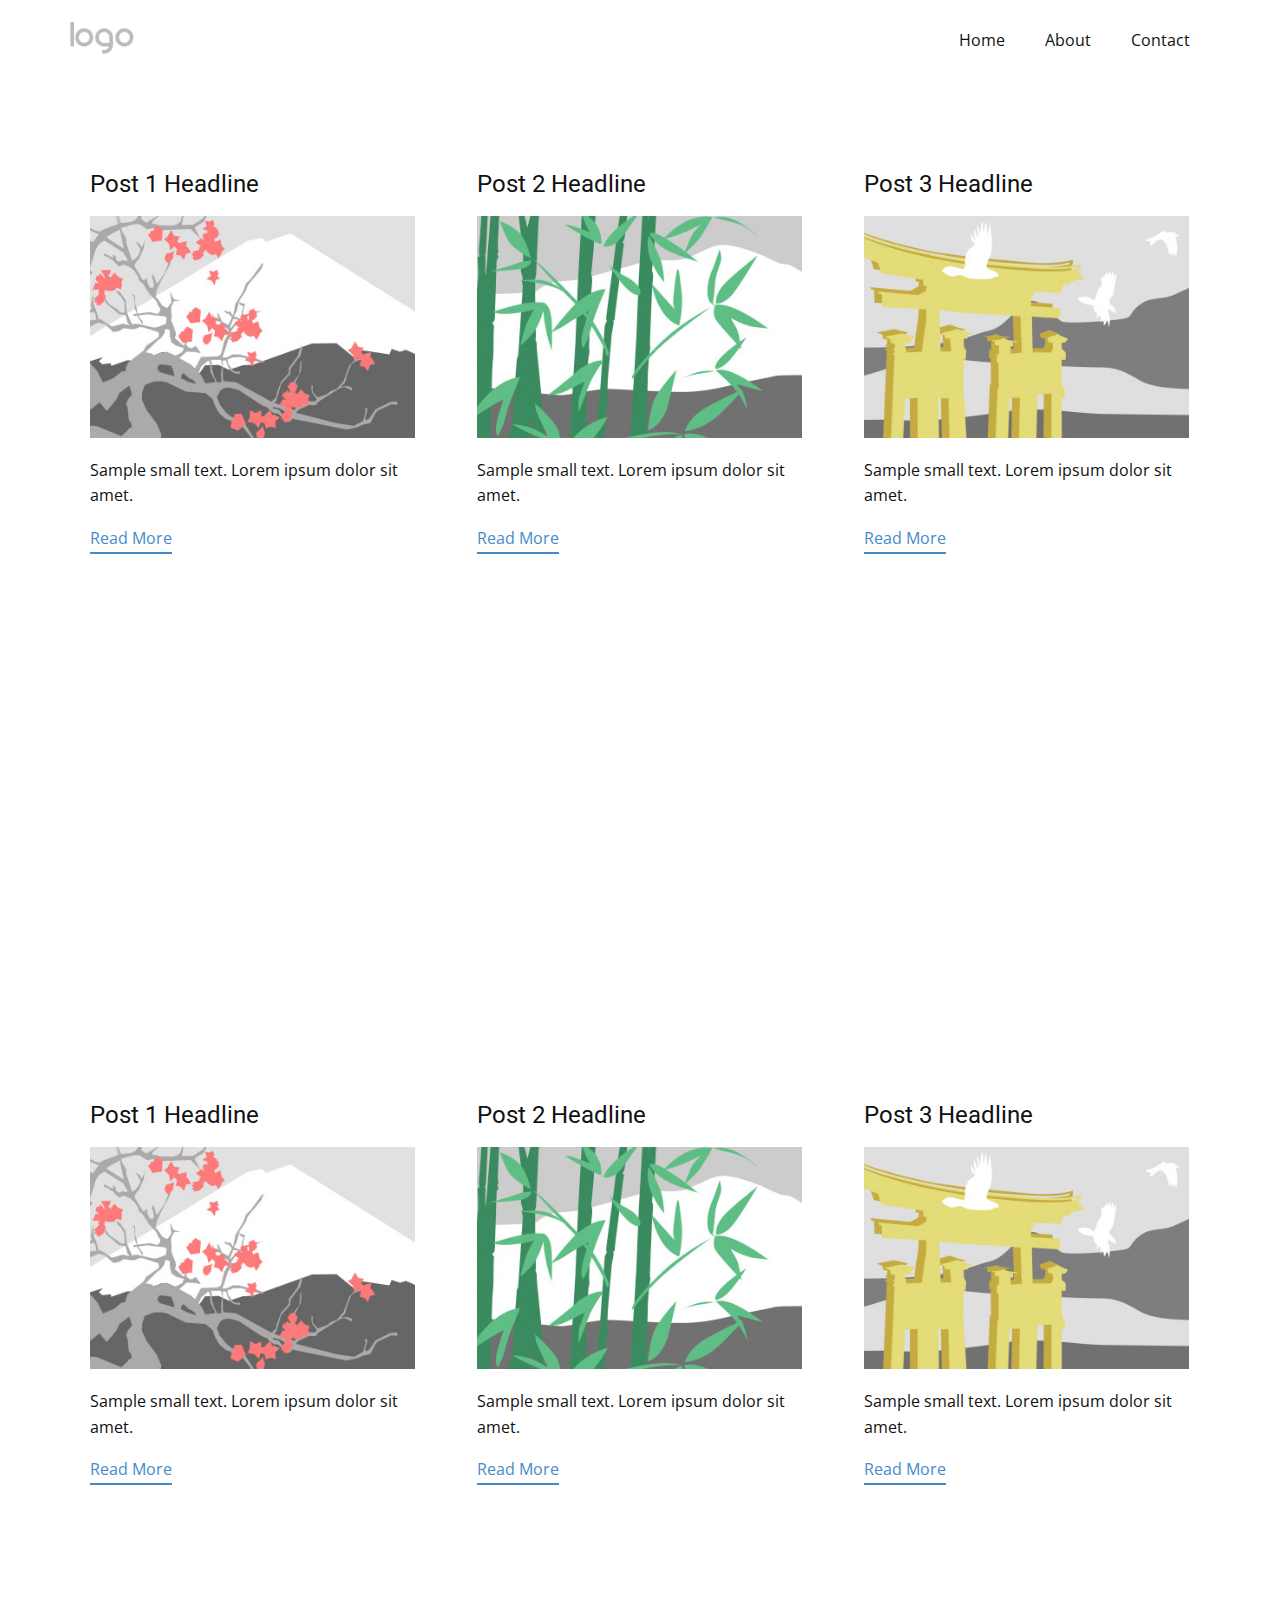
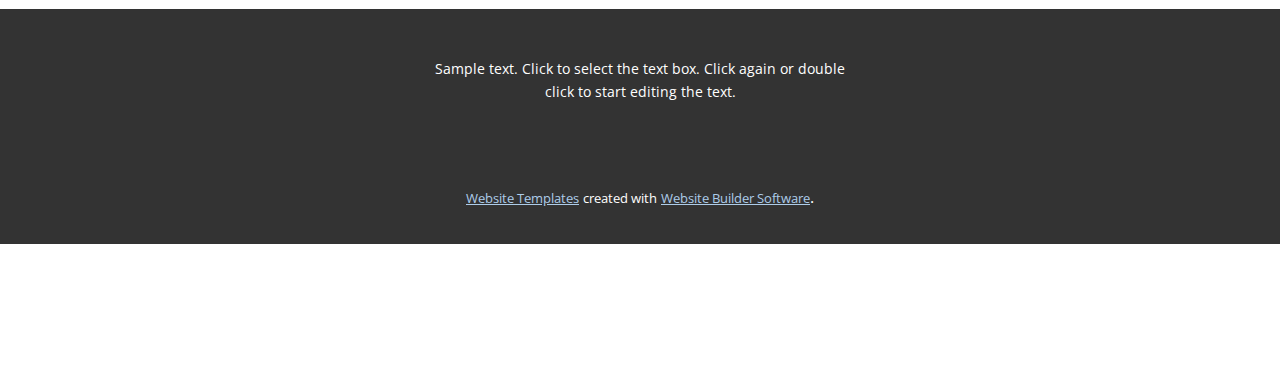
<file: blog/blog.html>
<html style="font-size: 16px;"><head>
    <meta name="viewport" content="width=device-width, initial-scale=1.0">
    <meta charset="utf-8">
    <meta name="keywords" content="">
    <meta name="description" content="">
    <meta name="page_type" content="np-template-header-footer-from-plugin">
    <title>Blog Template</title>
    <link rel="stylesheet" href="../nicepage.css" media="screen">
<link rel="stylesheet" href="../Blog-Template.css" media="screen">
    <script class="u-script" type="text/javascript" src="../jquery.js" defer=""></script>
    <script class="u-script" type="text/javascript" src="../nicepage.js" defer=""></script>
    <meta name="generator" content="Nicepage 3.14.0, nicepage.com">
    <link id="u-theme-google-font" rel="stylesheet" href="https://fonts.googleapis.com/css?family=Roboto:100,100i,300,300i,400,400i,500,500i,700,700i,900,900i|Open+Sans:300,300i,400,400i,600,600i,700,700i,800,800i">
    
    
    
    <script type="application/ld+json">{
		"@context": "http://schema.org",
		"@type": "Organization",
		"name": "",
		"url": "index.html",
		"logo": "images/default-logo.png"
}</script>
    <meta property="og:title" content="Blog Template">
    <meta property="og:type" content="website">
    <meta name="theme-color" content="#478ac9">
    <link rel="canonical" href="../index.html">
    <meta property="og:url" content="index.html">
  </head>
  <body class="u-body"><header class="u-clearfix u-header u-header" id="sec-58ad"><div class="u-clearfix u-sheet u-valign-middle u-sheet-1">
        <a href="https://nicepage.com" class="u-image u-logo u-image-1">
          <img src="../images/default-logo.png" class="u-logo-image u-logo-image-1">
        </a>
        <nav class="u-menu u-menu-dropdown u-offcanvas u-menu-1">
          <div class="menu-collapse" style="font-size: 1rem; letter-spacing: 0px;">
            <a class="u-button-style u-custom-left-right-menu-spacing u-custom-padding-bottom u-custom-top-bottom-menu-spacing u-nav-link u-text-active-palette-1-base u-text-hover-palette-2-base" href="#">
              <svg><use xmlns:xlink="http://www.w3.org/1999/xlink" xlink:href="#menu-hamburger"></use></svg>
              <svg version="1.1" xmlns="http://www.w3.org/2000/svg" xmlns:xlink="http://www.w3.org/1999/xlink"><defs><symbol id="menu-hamburger" viewBox="0 0 16 16" style="width: 16px; height: 16px;"><rect y="1" width="16" height="2"></rect><rect y="7" width="16" height="2"></rect><rect y="13" width="16" height="2"></rect>
</symbol>
</defs></svg>
            </a>
          </div>
          <div class="u-nav-container">
            <ul class="u-nav u-unstyled u-nav-1"><li class="u-nav-item"><a class="u-button-style u-nav-link u-text-active-palette-1-base u-text-hover-palette-2-base" href="../Home.html" style="padding: 10px 20px;">Home</a>
</li><li class="u-nav-item"><a class="u-button-style u-nav-link u-text-active-palette-1-base u-text-hover-palette-2-base" href="../About.html" style="padding: 10px 20px;">About</a>
</li><li class="u-nav-item"><a class="u-button-style u-nav-link u-text-active-palette-1-base u-text-hover-palette-2-base" href="../Contact.html" style="padding: 10px 20px;">Contact</a>
</li></ul>
          </div>
          <div class="u-nav-container-collapse">
            <div class="u-black u-container-style u-inner-container-layout u-opacity u-opacity-95 u-sidenav">
              <div class="u-sidenav-overflow">
                <div class="u-menu-close"></div>
                <ul class="u-align-center u-nav u-popupmenu-items u-unstyled u-nav-2"><li class="u-nav-item"><a class="u-button-style u-nav-link" href="../Home.html">Home</a>
</li><li class="u-nav-item"><a class="u-button-style u-nav-link" href="../About.html">About</a>
</li><li class="u-nav-item"><a class="u-button-style u-nav-link" href="../Contact.html">Contact</a>
</li></ul>
              </div>
            </div>
            <div class="u-black u-menu-overlay u-opacity u-opacity-70"></div>
          </div>
        </nav>
      </div></header>
    <section class="u-clearfix u-section-1" id="sec-8ed9">
      <div class="u-clearfix u-sheet u-valign-middle u-sheet-1"><!--blog--><!--blog_options_json--><!--{"type":"Recent","source":"","tags":"","count":"","gridProps":[{"mode":"XL","columns":3,"gap":22,"styles":".u-section-1 .u-repeater-1 {grid-auto-rows: [[XL_VALUE]] !important}"},{"mode":"LG","columns":3,"gap":22,"styles":"@media (max-width: 1199px) {.u-section-1 .u-repeater-1 {grid-auto-rows: [[LG_VALUE]] !important}}"},{"mode":"MD","columns":2,"gap":22,"styles":"@media (max-width: 991px) {.u-section-1 .u-repeater-1 {grid-auto-rows: [[MD_VALUE]] !important}}"},{"mode":"SM","columns":1,"gap":22,"styles":"@media (max-width: 767px) {.u-section-1 .u-repeater-1 {grid-auto-rows: [[SM_VALUE]] !important}}"},{"mode":"XS","columns":1,"gap":22,"styles":"@media (max-width: 575px) {.u-section-1 .u-repeater-1 {grid-auto-rows: [[XS_VALUE]] !important}}"}]}--><!--/blog_options_json-->
        <div class="u-blog u-expanded-width u-repeater u-repeater-1"><!--blog_post-->
          <div class="u-blog-post u-container-style u-repeater-item u-white u-repeater-item-1">
            <div class="u-container-layout u-similar-container u-valign-top u-container-layout-1"><!--blog_post_header-->
              <h4 class="u-blog-control u-text u-text-1">
                <a class="u-post-header-link" href="../blog/post.html"><!--blog_post_header_content-->Post 1 Headline<!--/blog_post_header_content--></a>
              </h4><!--/blog_post_header--><!--blog_post_image-->
              <a class="u-post-header-link" href="../blog/post.html"><img alt="" class="u-blog-control u-expanded-width u-image u-image-default u-image-1" src="[data-uri]"></a><!--/blog_post_image--><!--blog_post_content-->
              <div class="u-blog-control u-post-content u-text u-text-2 fr-view">Sample small text. Lorem ipsum dolor sit amet.</div><!--/blog_post_content--><!--blog_post_readmore-->
              <a href="../blog/post.html" class="u-blog-control u-border-2 u-border-palette-1-base u-btn u-btn-rectangle u-button-style u-none u-btn-1"><!--blog_post_readmore_content-->Read More<!--/blog_post_readmore_content--></a><!--/blog_post_readmore-->
            </div>
          </div><div class="u-blog-post u-container-style u-repeater-item u-video-cover u-white">
            <div class="u-container-layout u-similar-container u-valign-top u-container-layout-2"><!--blog_post_header-->
              <h4 class="u-blog-control u-text u-text-3">
                <a class="u-post-header-link" href="../blog/post-1.html"><!--blog_post_header_content-->Post 2 Headline<!--/blog_post_header_content--></a>
              </h4><!--/blog_post_header--><!--blog_post_image-->
              <a class="u-post-header-link" href="../blog/post-1.html"><img alt="" class="u-blog-control u-expanded-width u-image u-image-default u-image-2" src="[data-uri]"></a><!--/blog_post_image--><!--blog_post_content-->
              <div class="u-blog-control u-post-content u-text u-text-4 fr-view">Sample small text. Lorem ipsum dolor sit amet.</div><!--/blog_post_content--><!--blog_post_readmore-->
              <a href="../blog/post-1.html" class="u-blog-control u-border-2 u-border-palette-1-base u-btn u-btn-rectangle u-button-style u-none u-btn-2"><!--blog_post_readmore_content-->Read More<!--/blog_post_readmore_content--></a><!--/blog_post_readmore-->
            </div>
          </div><div class="u-blog-post u-container-style u-repeater-item u-video-cover u-white">
            <div class="u-container-layout u-similar-container u-valign-top u-container-layout-3"><!--blog_post_header-->
              <h4 class="u-blog-control u-text u-text-5">
                <a class="u-post-header-link" href="../blog/post-2.html"><!--blog_post_header_content-->Post 3 Headline<!--/blog_post_header_content--></a>
              </h4><!--/blog_post_header--><!--blog_post_image-->
              <a class="u-post-header-link" href="../blog/post-2.html"><img alt="" class="u-blog-control u-expanded-width u-image u-image-default u-image-3" src="[data-uri]"></a><!--/blog_post_image--><!--blog_post_content-->
              <div class="u-blog-control u-post-content u-text u-text-6 fr-view">Sample small text. Lorem ipsum dolor sit amet.</div><!--/blog_post_content--><!--blog_post_readmore-->
              <a href="../blog/post-2.html" class="u-blog-control u-border-2 u-border-palette-1-base u-btn u-btn-rectangle u-button-style u-none u-btn-3"><!--blog_post_readmore_content-->Read More<!--/blog_post_readmore_content--></a><!--/blog_post_readmore-->
            </div>
          </div><div class="u-blog-post u-container-style u-repeater-item u-white u-repeater-item-1">
            <div class="u-container-layout u-similar-container u-valign-top u-container-layout-1"><!--blog_post_header-->
              <h4 class="u-blog-control u-text u-text-1">
                <a class="u-post-header-link" href="../blog/post-3.html"><!--blog_post_header_content-->Post 1 Headline<!--/blog_post_header_content--></a>
              </h4><!--/blog_post_header--><!--blog_post_image-->
              <a class="u-post-header-link" href="../blog/post-3.html"><img alt="" class="u-blog-control u-expanded-width u-image u-image-default u-image-1" src="[data-uri]"></a><!--/blog_post_image--><!--blog_post_content-->
              <div class="u-blog-control u-post-content u-text u-text-2 fr-view">Sample small text. Lorem ipsum dolor sit amet.</div><!--/blog_post_content--><!--blog_post_readmore-->
              <a href="../blog/post-3.html" class="u-blog-control u-border-2 u-border-palette-1-base u-btn u-btn-rectangle u-button-style u-none u-btn-1"><!--blog_post_readmore_content-->Read More<!--/blog_post_readmore_content--></a><!--/blog_post_readmore-->
            </div>
          </div><div class="u-blog-post u-container-style u-repeater-item u-video-cover u-white">
            <div class="u-container-layout u-similar-container u-valign-top u-container-layout-2"><!--blog_post_header-->
              <h4 class="u-blog-control u-text u-text-3">
                <a class="u-post-header-link" href="../blog/post-4.html"><!--blog_post_header_content-->Post 2 Headline<!--/blog_post_header_content--></a>
              </h4><!--/blog_post_header--><!--blog_post_image-->
              <a class="u-post-header-link" href="../blog/post-4.html"><img alt="" class="u-blog-control u-expanded-width u-image u-image-default u-image-2" src="[data-uri]"></a><!--/blog_post_image--><!--blog_post_content-->
              <div class="u-blog-control u-post-content u-text u-text-4 fr-view">Sample small text. Lorem ipsum dolor sit amet.</div><!--/blog_post_content--><!--blog_post_readmore-->
              <a href="../blog/post-4.html" class="u-blog-control u-border-2 u-border-palette-1-base u-btn u-btn-rectangle u-button-style u-none u-btn-2"><!--blog_post_readmore_content-->Read More<!--/blog_post_readmore_content--></a><!--/blog_post_readmore-->
            </div>
          </div><div class="u-blog-post u-container-style u-repeater-item u-video-cover u-white">
            <div class="u-container-layout u-similar-container u-valign-top u-container-layout-3"><!--blog_post_header-->
              <h4 class="u-blog-control u-text u-text-5">
                <a class="u-post-header-link" href="../blog/post-5.html"><!--blog_post_header_content-->Post 3 Headline<!--/blog_post_header_content--></a>
              </h4><!--/blog_post_header--><!--blog_post_image-->
              <a class="u-post-header-link" href="../blog/post-5.html"><img alt="" class="u-blog-control u-expanded-width u-image u-image-default u-image-3" src="[data-uri]"></a><!--/blog_post_image--><!--blog_post_content-->
              <div class="u-blog-control u-post-content u-text u-text-6 fr-view">Sample small text. Lorem ipsum dolor sit amet.</div><!--/blog_post_content--><!--blog_post_readmore-->
              <a href="../blog/post-5.html" class="u-blog-control u-border-2 u-border-palette-1-base u-btn u-btn-rectangle u-button-style u-none u-btn-3"><!--blog_post_readmore_content-->Read More<!--/blog_post_readmore_content--></a><!--/blog_post_readmore-->
            </div>
          </div><!--/blog_post--><!--blog_post-->
          <!--/blog_post--><!--blog_post-->
          <!--/blog_post-->
        </div><!--/blog-->
      </div>
    </section>
    <section class="u-clearfix u-section-2" id="sec-5f8d">
      <div class="u-clearfix u-sheet u-sheet-1"></div>
    </section>
    
    
    <footer class="u-align-center u-clearfix u-footer u-grey-80 u-footer" id="sec-d3e1"><div class="u-clearfix u-sheet u-sheet-1">
        <p class="u-small-text u-text u-text-variant u-text-1">Sample text. Click to select the text box. Click again or double click to start editing the text.</p>
      </div></footer>
    <section class="u-backlink u-clearfix u-grey-80">
      <a class="u-link" href="https://nicepage.com/website-templates" target="_blank">
        <span>Website Templates</span>
      </a>
      <p class="u-text">
        <span>created with</span>
      </p>
      <a class="u-link" href="https://nicepage.com/" target="_blank">
        <span>Website Builder Software</span>
      </a>. 
    </section>
  
</body></html>
</file>
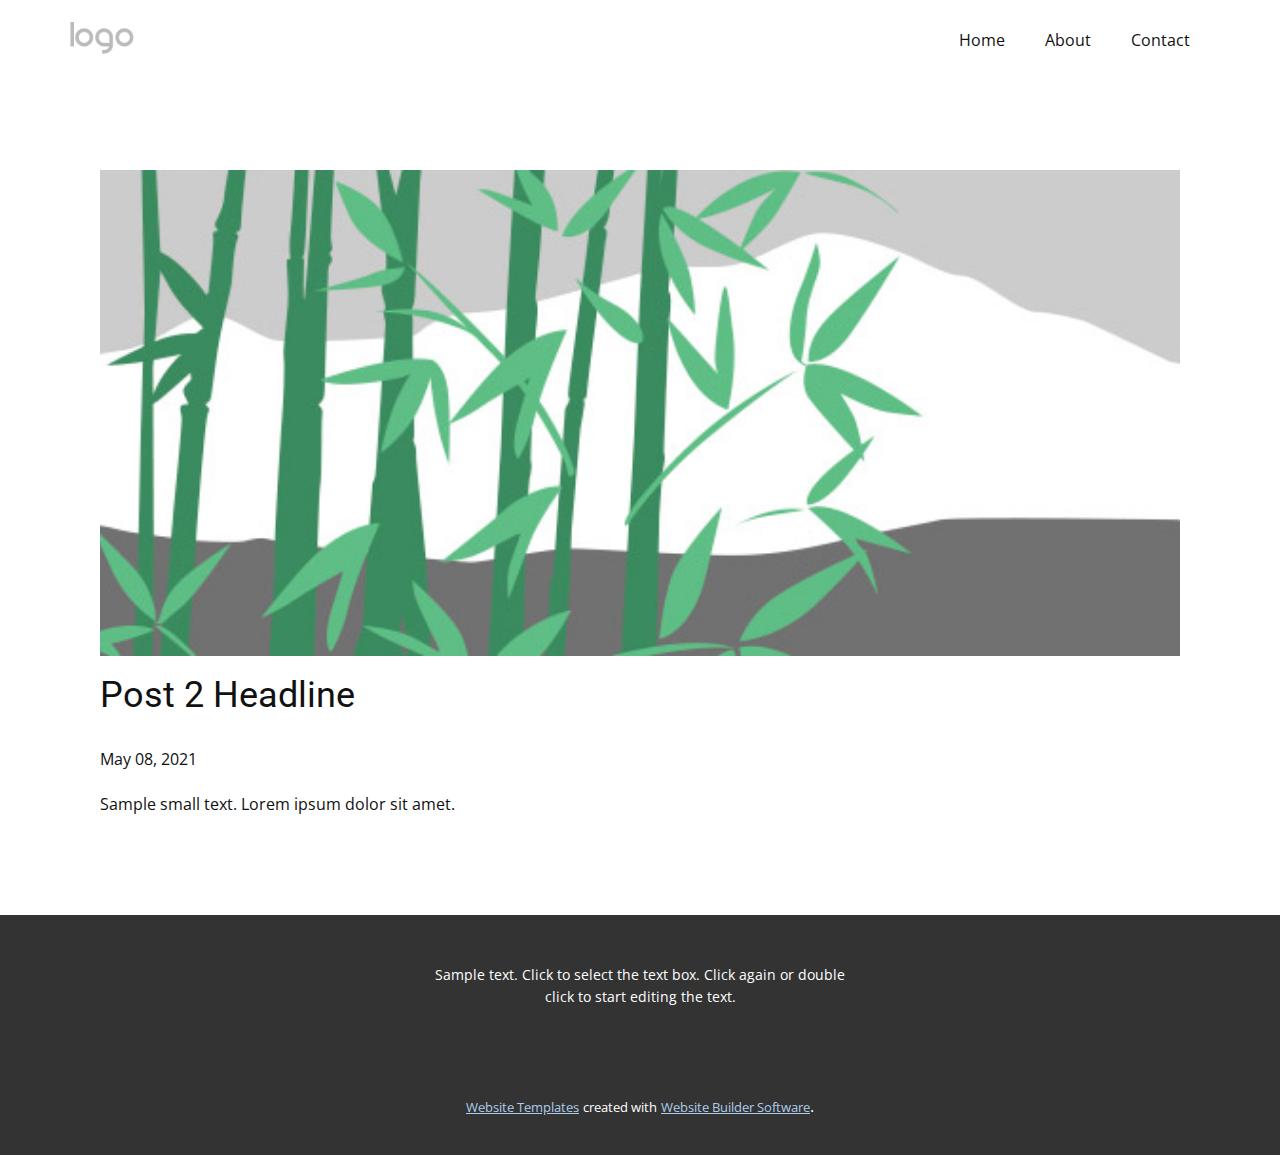
<file: blog/post-1.html>
<!doctype html>
<html style="font-size: 16px;"><head>
    <meta name="viewport" content="width=device-width, initial-scale=1.0">
    <meta charset="utf-8">
    <meta name="keywords" content="Post 1 Headline">
    <meta name="description" content="">
    <meta name="page_type" content="np-template-header-footer-from-plugin">
    <title>Post 2 Headline</title>
    <link rel="stylesheet" href="../nicepage.css" media="screen">
<link rel="stylesheet" href="../Post-Template.css" media="screen">
    <script class="u-script" type="text/javascript" src="../jquery.js" defer=""></script>
    <script class="u-script" type="text/javascript" src="../nicepage.js" defer=""></script>
    <meta name="generator" content="Nicepage 3.14.0, nicepage.com">
    <link id="u-theme-google-font" rel="stylesheet" href="https://fonts.googleapis.com/css?family=Roboto:100,100i,300,300i,400,400i,500,500i,700,700i,900,900i|Open+Sans:300,300i,400,400i,600,600i,700,700i,800,800i">
    
    
    <script type="application/ld+json">{
		"@context": "http://schema.org",
		"@type": "Organization",
		"name": "",
		"url": "index.html",
		"logo": "images/default-logo.png"
}</script>
    <meta property="og:title" content="Post Template">
    <meta property="og:type" content="website">
    <meta name="theme-color" content="#478ac9">
    <link rel="canonical" href="../index.html">
    <meta property="og:url" content="index.html">
  </head>
  <body class="u-body"><header class="u-clearfix u-header u-header" id="sec-58ad"><div class="u-clearfix u-sheet u-valign-middle u-sheet-1">
        <a href="https://nicepage.com" class="u-image u-logo u-image-1">
          <img src="../images/default-logo.png" class="u-logo-image u-logo-image-1">
        </a>
        <nav class="u-menu u-menu-dropdown u-offcanvas u-menu-1">
          <div class="menu-collapse" style="font-size: 1rem; letter-spacing: 0px;">
            <a class="u-button-style u-custom-left-right-menu-spacing u-custom-padding-bottom u-custom-top-bottom-menu-spacing u-nav-link u-text-active-palette-1-base u-text-hover-palette-2-base" href="#">
              <svg><use xmlns:xlink="http://www.w3.org/1999/xlink" xlink:href="#menu-hamburger"></use></svg>
              <svg version="1.1" xmlns="http://www.w3.org/2000/svg" xmlns:xlink="http://www.w3.org/1999/xlink"><defs><symbol id="menu-hamburger" viewBox="0 0 16 16" style="width: 16px; height: 16px;"><rect y="1" width="16" height="2"></rect><rect y="7" width="16" height="2"></rect><rect y="13" width="16" height="2"></rect>
</symbol>
</defs></svg>
            </a>
          </div>
          <div class="u-nav-container">
            <ul class="u-nav u-unstyled u-nav-1"><li class="u-nav-item"><a class="u-button-style u-nav-link u-text-active-palette-1-base u-text-hover-palette-2-base" href="../Home.html" style="padding: 10px 20px;">Home</a>
</li><li class="u-nav-item"><a class="u-button-style u-nav-link u-text-active-palette-1-base u-text-hover-palette-2-base" href="../About.html" style="padding: 10px 20px;">About</a>
</li><li class="u-nav-item"><a class="u-button-style u-nav-link u-text-active-palette-1-base u-text-hover-palette-2-base" href="../Contact.html" style="padding: 10px 20px;">Contact</a>
</li></ul>
          </div>
          <div class="u-nav-container-collapse">
            <div class="u-black u-container-style u-inner-container-layout u-opacity u-opacity-95 u-sidenav">
              <div class="u-sidenav-overflow">
                <div class="u-menu-close"></div>
                <ul class="u-align-center u-nav u-popupmenu-items u-unstyled u-nav-2"><li class="u-nav-item"><a class="u-button-style u-nav-link" href="../Home.html">Home</a>
</li><li class="u-nav-item"><a class="u-button-style u-nav-link" href="../About.html">About</a>
</li><li class="u-nav-item"><a class="u-button-style u-nav-link" href="../Contact.html">Contact</a>
</li></ul>
              </div>
            </div>
            <div class="u-black u-menu-overlay u-opacity u-opacity-70"></div>
          </div>
        </nav>
      </div></header>
    <section class="u-align-center u-clearfix u-section-1" id="sec-219f">
      <div class="u-clearfix u-sheet u-valign-middle-md u-valign-middle-sm u-valign-middle-xs u-sheet-1"><!--post_details--><!--post_details_options_json--><!--{"source":""}--><!--/post_details_options_json--><!--blog_post-->
        <div class="u-container-style u-expanded-width u-post-details u-post-details-1">
          <div class="u-container-layout u-valign-middle u-container-layout-1"><!--blog_post_image-->
            <img alt="" class="u-blog-control u-expanded-width u-image u-image-default u-image-1" src="[data-uri]"><!--/blog_post_image--><!--blog_post_header-->
            <h2 class="u-blog-control u-text u-text-1">Post 2 Headline</h2><!--/blog_post_header--><!--blog_post_metadata-->
            <div class="u-blog-control u-metadata u-metadata-1"><!--blog_post_metadata_date-->
              <span class="u-meta-date u-meta-icon">May 08, 2021</span><!--/blog_post_metadata_date--><!--blog_post_metadata_category-->
              <!--/blog_post_metadata_category--><!--blog_post_metadata_comments-->
              <!--/blog_post_metadata_comments-->
            </div><!--/blog_post_metadata--><!--blog_post_content-->
            <div class="u-align-justify u-blog-control u-post-content u-text u-text-2 fr-view">
  Sample small text. Lorem ipsum dolor sit amet.
  </div><!--/blog_post_content-->
          </div>
        </div><!--/blog_post--><!--/post_details-->
      </div>
    </section>
    
    
    <footer class="u-align-center u-clearfix u-footer u-grey-80 u-footer" id="sec-d3e1"><div class="u-clearfix u-sheet u-sheet-1">
        <p class="u-small-text u-text u-text-variant u-text-1">Sample text. Click to select the text box. Click again or double click to start editing the text.</p>
      </div></footer>
    <section class="u-backlink u-clearfix u-grey-80">
      <a class="u-link" href="https://nicepage.com/website-templates" target="_blank">
        <span>Website Templates</span>
      </a>
      <p class="u-text">
        <span>created with</span>
      </p>
      <a class="u-link" href="https://nicepage.com/" target="_blank">
        <span>Website Builder Software</span>
      </a>. 
    </section>
  
</body></html>
</file>
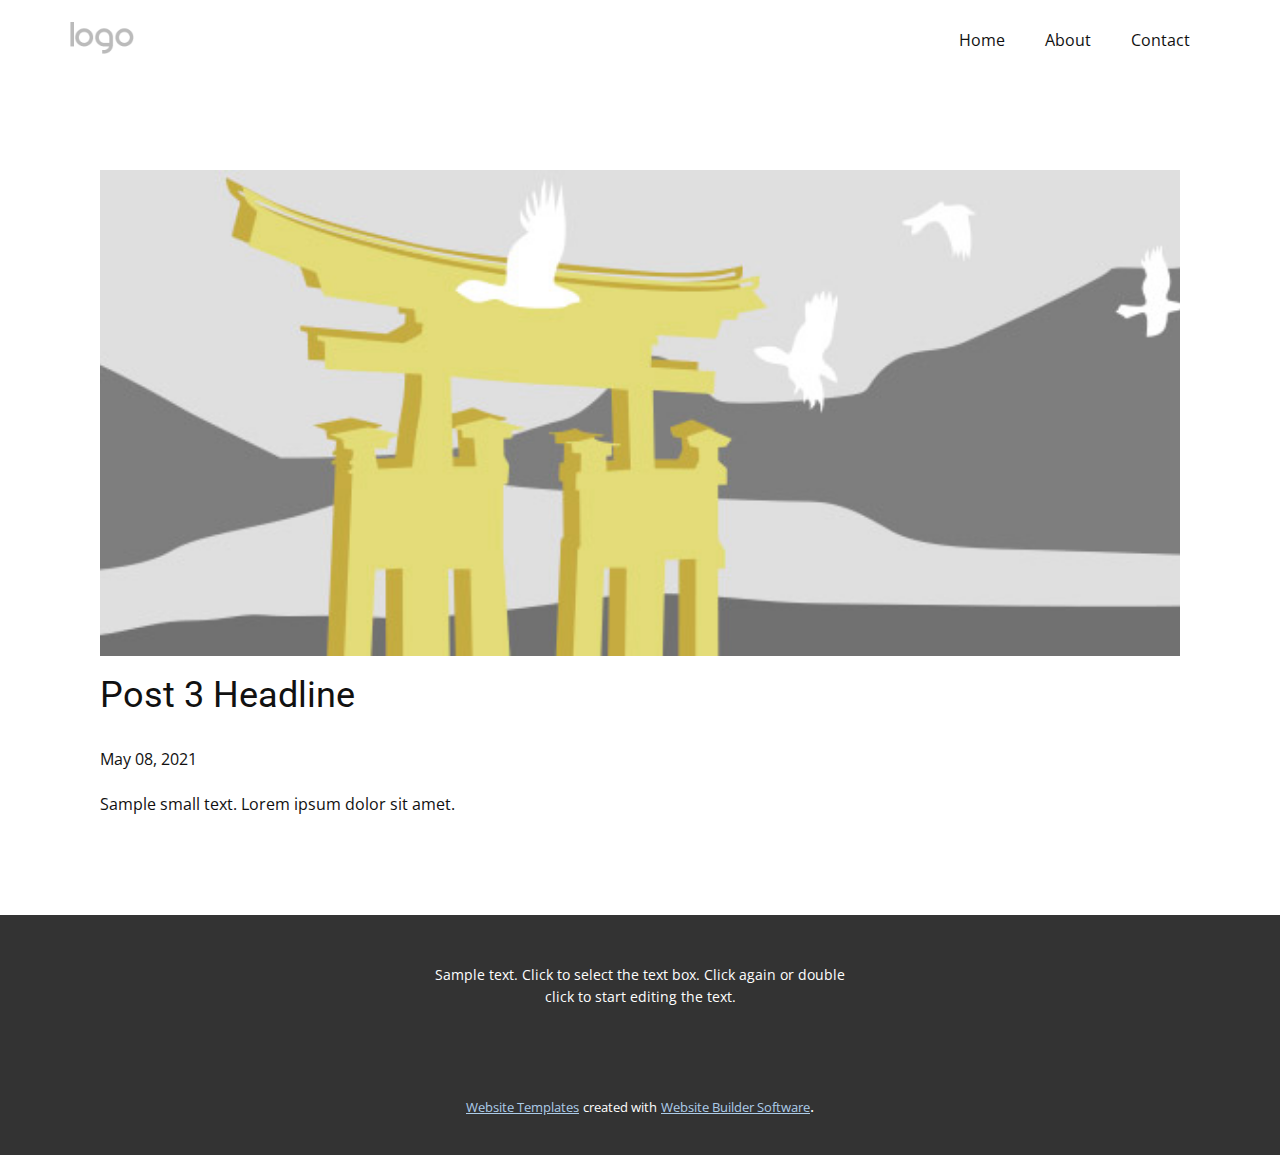
<file: blog/post-2.html>
<!doctype html>
<html style="font-size: 16px;"><head>
    <meta name="viewport" content="width=device-width, initial-scale=1.0">
    <meta charset="utf-8">
    <meta name="keywords" content="Post 1 Headline">
    <meta name="description" content="">
    <meta name="page_type" content="np-template-header-footer-from-plugin">
    <title>Post 3 Headline</title>
    <link rel="stylesheet" href="../nicepage.css" media="screen">
<link rel="stylesheet" href="../Post-Template.css" media="screen">
    <script class="u-script" type="text/javascript" src="../jquery.js" defer=""></script>
    <script class="u-script" type="text/javascript" src="../nicepage.js" defer=""></script>
    <meta name="generator" content="Nicepage 3.14.0, nicepage.com">
    <link id="u-theme-google-font" rel="stylesheet" href="https://fonts.googleapis.com/css?family=Roboto:100,100i,300,300i,400,400i,500,500i,700,700i,900,900i|Open+Sans:300,300i,400,400i,600,600i,700,700i,800,800i">
    
    
    <script type="application/ld+json">{
		"@context": "http://schema.org",
		"@type": "Organization",
		"name": "",
		"url": "index.html",
		"logo": "images/default-logo.png"
}</script>
    <meta property="og:title" content="Post Template">
    <meta property="og:type" content="website">
    <meta name="theme-color" content="#478ac9">
    <link rel="canonical" href="../index.html">
    <meta property="og:url" content="index.html">
  </head>
  <body class="u-body"><header class="u-clearfix u-header u-header" id="sec-58ad"><div class="u-clearfix u-sheet u-valign-middle u-sheet-1">
        <a href="https://nicepage.com" class="u-image u-logo u-image-1">
          <img src="../images/default-logo.png" class="u-logo-image u-logo-image-1">
        </a>
        <nav class="u-menu u-menu-dropdown u-offcanvas u-menu-1">
          <div class="menu-collapse" style="font-size: 1rem; letter-spacing: 0px;">
            <a class="u-button-style u-custom-left-right-menu-spacing u-custom-padding-bottom u-custom-top-bottom-menu-spacing u-nav-link u-text-active-palette-1-base u-text-hover-palette-2-base" href="#">
              <svg><use xmlns:xlink="http://www.w3.org/1999/xlink" xlink:href="#menu-hamburger"></use></svg>
              <svg version="1.1" xmlns="http://www.w3.org/2000/svg" xmlns:xlink="http://www.w3.org/1999/xlink"><defs><symbol id="menu-hamburger" viewBox="0 0 16 16" style="width: 16px; height: 16px;"><rect y="1" width="16" height="2"></rect><rect y="7" width="16" height="2"></rect><rect y="13" width="16" height="2"></rect>
</symbol>
</defs></svg>
            </a>
          </div>
          <div class="u-nav-container">
            <ul class="u-nav u-unstyled u-nav-1"><li class="u-nav-item"><a class="u-button-style u-nav-link u-text-active-palette-1-base u-text-hover-palette-2-base" href="../Home.html" style="padding: 10px 20px;">Home</a>
</li><li class="u-nav-item"><a class="u-button-style u-nav-link u-text-active-palette-1-base u-text-hover-palette-2-base" href="../About.html" style="padding: 10px 20px;">About</a>
</li><li class="u-nav-item"><a class="u-button-style u-nav-link u-text-active-palette-1-base u-text-hover-palette-2-base" href="../Contact.html" style="padding: 10px 20px;">Contact</a>
</li></ul>
          </div>
          <div class="u-nav-container-collapse">
            <div class="u-black u-container-style u-inner-container-layout u-opacity u-opacity-95 u-sidenav">
              <div class="u-sidenav-overflow">
                <div class="u-menu-close"></div>
                <ul class="u-align-center u-nav u-popupmenu-items u-unstyled u-nav-2"><li class="u-nav-item"><a class="u-button-style u-nav-link" href="../Home.html">Home</a>
</li><li class="u-nav-item"><a class="u-button-style u-nav-link" href="../About.html">About</a>
</li><li class="u-nav-item"><a class="u-button-style u-nav-link" href="../Contact.html">Contact</a>
</li></ul>
              </div>
            </div>
            <div class="u-black u-menu-overlay u-opacity u-opacity-70"></div>
          </div>
        </nav>
      </div></header>
    <section class="u-align-center u-clearfix u-section-1" id="sec-219f">
      <div class="u-clearfix u-sheet u-valign-middle-md u-valign-middle-sm u-valign-middle-xs u-sheet-1"><!--post_details--><!--post_details_options_json--><!--{"source":""}--><!--/post_details_options_json--><!--blog_post-->
        <div class="u-container-style u-expanded-width u-post-details u-post-details-1">
          <div class="u-container-layout u-valign-middle u-container-layout-1"><!--blog_post_image-->
            <img alt="" class="u-blog-control u-expanded-width u-image u-image-default u-image-1" src="[data-uri]"><!--/blog_post_image--><!--blog_post_header-->
            <h2 class="u-blog-control u-text u-text-1">Post 3 Headline</h2><!--/blog_post_header--><!--blog_post_metadata-->
            <div class="u-blog-control u-metadata u-metadata-1"><!--blog_post_metadata_date-->
              <span class="u-meta-date u-meta-icon">May 08, 2021</span><!--/blog_post_metadata_date--><!--blog_post_metadata_category-->
              <!--/blog_post_metadata_category--><!--blog_post_metadata_comments-->
              <!--/blog_post_metadata_comments-->
            </div><!--/blog_post_metadata--><!--blog_post_content-->
            <div class="u-align-justify u-blog-control u-post-content u-text u-text-2 fr-view">
  Sample small text. Lorem ipsum dolor sit amet.
  </div><!--/blog_post_content-->
          </div>
        </div><!--/blog_post--><!--/post_details-->
      </div>
    </section>
    
    
    <footer class="u-align-center u-clearfix u-footer u-grey-80 u-footer" id="sec-d3e1"><div class="u-clearfix u-sheet u-sheet-1">
        <p class="u-small-text u-text u-text-variant u-text-1">Sample text. Click to select the text box. Click again or double click to start editing the text.</p>
      </div></footer>
    <section class="u-backlink u-clearfix u-grey-80">
      <a class="u-link" href="https://nicepage.com/website-templates" target="_blank">
        <span>Website Templates</span>
      </a>
      <p class="u-text">
        <span>created with</span>
      </p>
      <a class="u-link" href="https://nicepage.com/" target="_blank">
        <span>Website Builder Software</span>
      </a>. 
    </section>
  
</body></html>
</file>
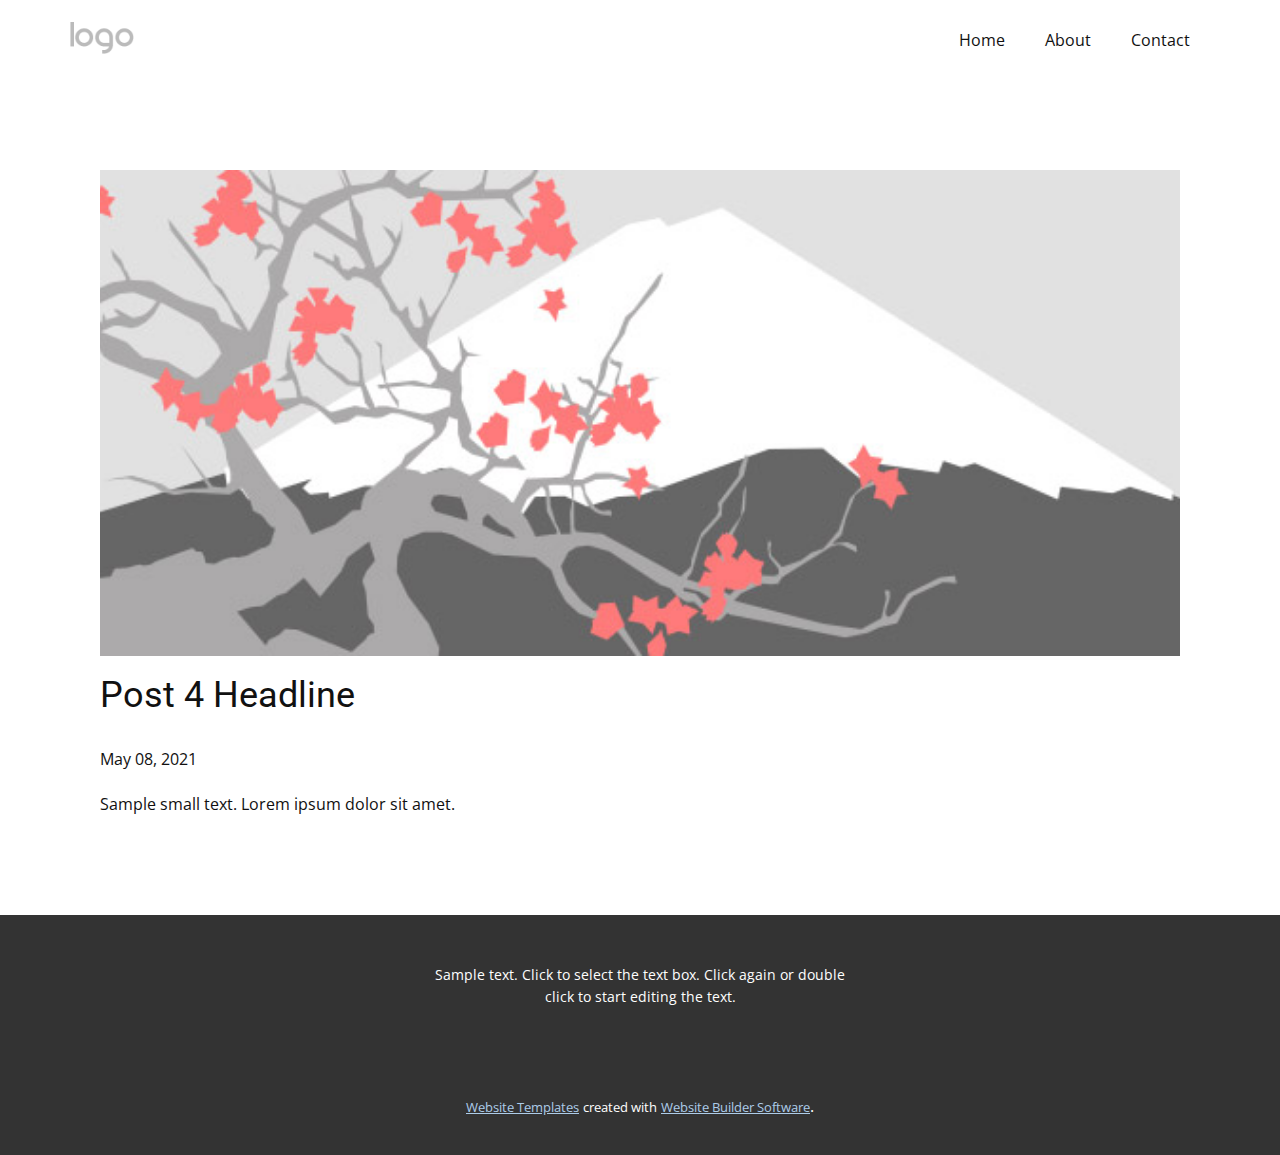
<file: blog/post-3.html>
<!doctype html>
<html style="font-size: 16px;"><head>
    <meta name="viewport" content="width=device-width, initial-scale=1.0">
    <meta charset="utf-8">
    <meta name="keywords" content="Post 1 Headline">
    <meta name="description" content="">
    <meta name="page_type" content="np-template-header-footer-from-plugin">
    <title>Post 4 Headline</title>
    <link rel="stylesheet" href="../nicepage.css" media="screen">
<link rel="stylesheet" href="../Post-Template.css" media="screen">
    <script class="u-script" type="text/javascript" src="../jquery.js" defer=""></script>
    <script class="u-script" type="text/javascript" src="../nicepage.js" defer=""></script>
    <meta name="generator" content="Nicepage 3.14.0, nicepage.com">
    <link id="u-theme-google-font" rel="stylesheet" href="https://fonts.googleapis.com/css?family=Roboto:100,100i,300,300i,400,400i,500,500i,700,700i,900,900i|Open+Sans:300,300i,400,400i,600,600i,700,700i,800,800i">
    
    
    <script type="application/ld+json">{
		"@context": "http://schema.org",
		"@type": "Organization",
		"name": "",
		"url": "index.html",
		"logo": "images/default-logo.png"
}</script>
    <meta property="og:title" content="Post Template">
    <meta property="og:type" content="website">
    <meta name="theme-color" content="#478ac9">
    <link rel="canonical" href="../index.html">
    <meta property="og:url" content="index.html">
  </head>
  <body class="u-body"><header class="u-clearfix u-header u-header" id="sec-58ad"><div class="u-clearfix u-sheet u-valign-middle u-sheet-1">
        <a href="https://nicepage.com" class="u-image u-logo u-image-1">
          <img src="../images/default-logo.png" class="u-logo-image u-logo-image-1">
        </a>
        <nav class="u-menu u-menu-dropdown u-offcanvas u-menu-1">
          <div class="menu-collapse" style="font-size: 1rem; letter-spacing: 0px;">
            <a class="u-button-style u-custom-left-right-menu-spacing u-custom-padding-bottom u-custom-top-bottom-menu-spacing u-nav-link u-text-active-palette-1-base u-text-hover-palette-2-base" href="#">
              <svg><use xmlns:xlink="http://www.w3.org/1999/xlink" xlink:href="#menu-hamburger"></use></svg>
              <svg version="1.1" xmlns="http://www.w3.org/2000/svg" xmlns:xlink="http://www.w3.org/1999/xlink"><defs><symbol id="menu-hamburger" viewBox="0 0 16 16" style="width: 16px; height: 16px;"><rect y="1" width="16" height="2"></rect><rect y="7" width="16" height="2"></rect><rect y="13" width="16" height="2"></rect>
</symbol>
</defs></svg>
            </a>
          </div>
          <div class="u-nav-container">
            <ul class="u-nav u-unstyled u-nav-1"><li class="u-nav-item"><a class="u-button-style u-nav-link u-text-active-palette-1-base u-text-hover-palette-2-base" href="../Home.html" style="padding: 10px 20px;">Home</a>
</li><li class="u-nav-item"><a class="u-button-style u-nav-link u-text-active-palette-1-base u-text-hover-palette-2-base" href="../About.html" style="padding: 10px 20px;">About</a>
</li><li class="u-nav-item"><a class="u-button-style u-nav-link u-text-active-palette-1-base u-text-hover-palette-2-base" href="../Contact.html" style="padding: 10px 20px;">Contact</a>
</li></ul>
          </div>
          <div class="u-nav-container-collapse">
            <div class="u-black u-container-style u-inner-container-layout u-opacity u-opacity-95 u-sidenav">
              <div class="u-sidenav-overflow">
                <div class="u-menu-close"></div>
                <ul class="u-align-center u-nav u-popupmenu-items u-unstyled u-nav-2"><li class="u-nav-item"><a class="u-button-style u-nav-link" href="../Home.html">Home</a>
</li><li class="u-nav-item"><a class="u-button-style u-nav-link" href="../About.html">About</a>
</li><li class="u-nav-item"><a class="u-button-style u-nav-link" href="../Contact.html">Contact</a>
</li></ul>
              </div>
            </div>
            <div class="u-black u-menu-overlay u-opacity u-opacity-70"></div>
          </div>
        </nav>
      </div></header>
    <section class="u-align-center u-clearfix u-section-1" id="sec-219f">
      <div class="u-clearfix u-sheet u-valign-middle-md u-valign-middle-sm u-valign-middle-xs u-sheet-1"><!--post_details--><!--post_details_options_json--><!--{"source":""}--><!--/post_details_options_json--><!--blog_post-->
        <div class="u-container-style u-expanded-width u-post-details u-post-details-1">
          <div class="u-container-layout u-valign-middle u-container-layout-1"><!--blog_post_image-->
            <img alt="" class="u-blog-control u-expanded-width u-image u-image-default u-image-1" src="[data-uri]"><!--/blog_post_image--><!--blog_post_header-->
            <h2 class="u-blog-control u-text u-text-1">Post 4 Headline</h2><!--/blog_post_header--><!--blog_post_metadata-->
            <div class="u-blog-control u-metadata u-metadata-1"><!--blog_post_metadata_date-->
              <span class="u-meta-date u-meta-icon">May 08, 2021</span><!--/blog_post_metadata_date--><!--blog_post_metadata_category-->
              <!--/blog_post_metadata_category--><!--blog_post_metadata_comments-->
              <!--/blog_post_metadata_comments-->
            </div><!--/blog_post_metadata--><!--blog_post_content-->
            <div class="u-align-justify u-blog-control u-post-content u-text u-text-2 fr-view">
  Sample small text. Lorem ipsum dolor sit amet.
  </div><!--/blog_post_content-->
          </div>
        </div><!--/blog_post--><!--/post_details-->
      </div>
    </section>
    
    
    <footer class="u-align-center u-clearfix u-footer u-grey-80 u-footer" id="sec-d3e1"><div class="u-clearfix u-sheet u-sheet-1">
        <p class="u-small-text u-text u-text-variant u-text-1">Sample text. Click to select the text box. Click again or double click to start editing the text.</p>
      </div></footer>
    <section class="u-backlink u-clearfix u-grey-80">
      <a class="u-link" href="https://nicepage.com/website-templates" target="_blank">
        <span>Website Templates</span>
      </a>
      <p class="u-text">
        <span>created with</span>
      </p>
      <a class="u-link" href="https://nicepage.com/" target="_blank">
        <span>Website Builder Software</span>
      </a>. 
    </section>
  
</body></html>
</file>
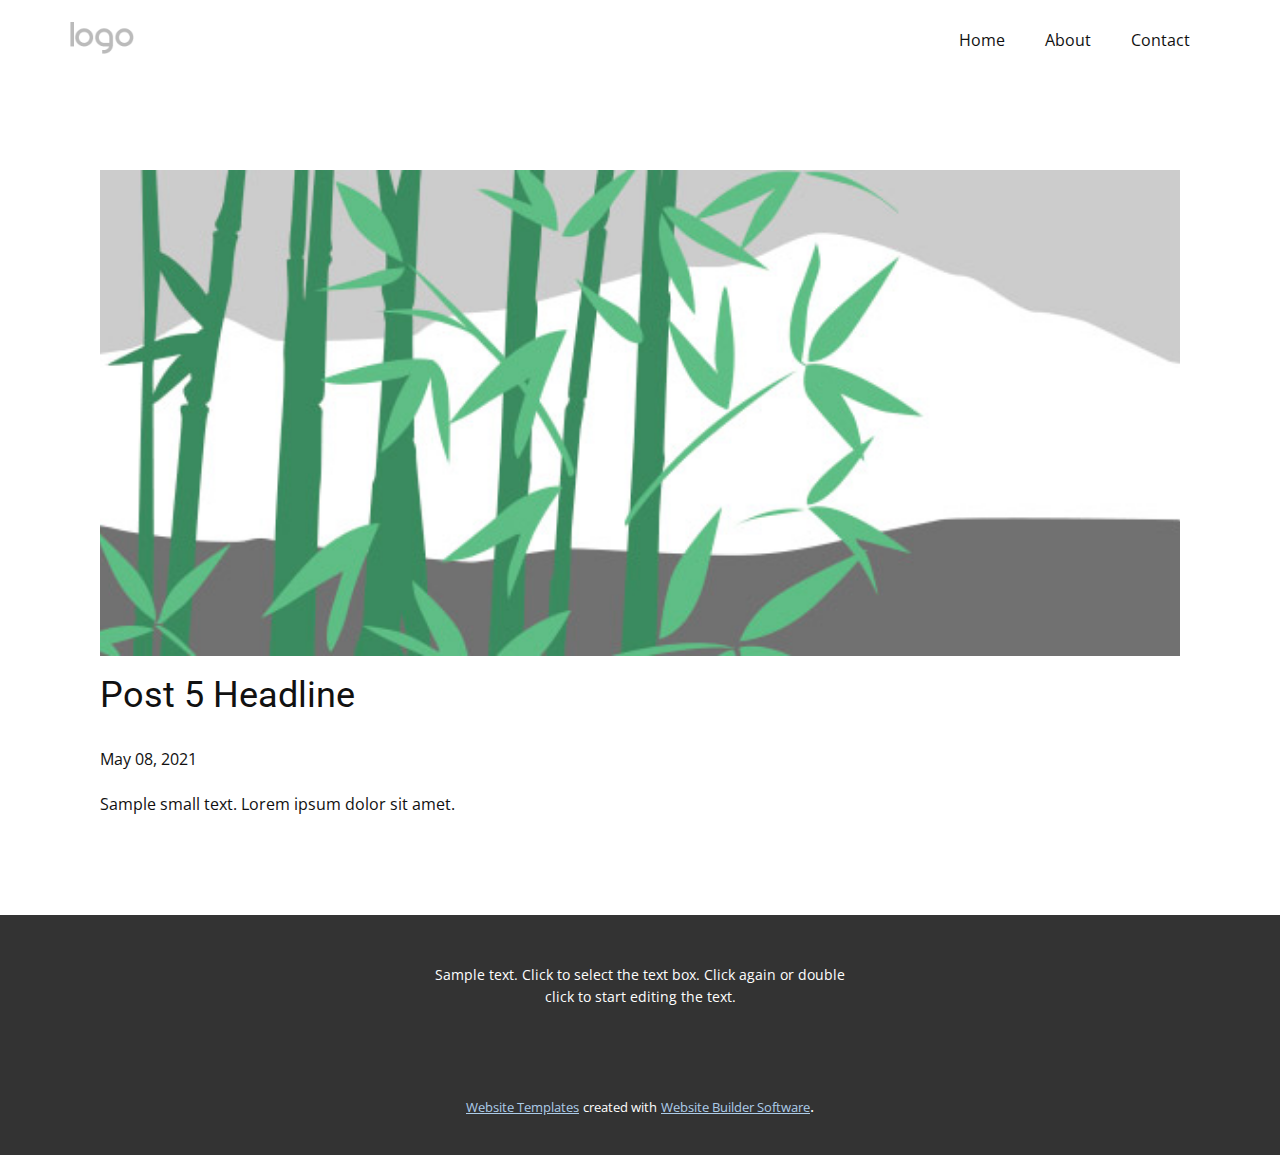
<file: blog/post-4.html>
<!doctype html>
<html style="font-size: 16px;"><head>
    <meta name="viewport" content="width=device-width, initial-scale=1.0">
    <meta charset="utf-8">
    <meta name="keywords" content="Post 1 Headline">
    <meta name="description" content="">
    <meta name="page_type" content="np-template-header-footer-from-plugin">
    <title>Post 5 Headline</title>
    <link rel="stylesheet" href="../nicepage.css" media="screen">
<link rel="stylesheet" href="../Post-Template.css" media="screen">
    <script class="u-script" type="text/javascript" src="../jquery.js" defer=""></script>
    <script class="u-script" type="text/javascript" src="../nicepage.js" defer=""></script>
    <meta name="generator" content="Nicepage 3.14.0, nicepage.com">
    <link id="u-theme-google-font" rel="stylesheet" href="https://fonts.googleapis.com/css?family=Roboto:100,100i,300,300i,400,400i,500,500i,700,700i,900,900i|Open+Sans:300,300i,400,400i,600,600i,700,700i,800,800i">
    
    
    <script type="application/ld+json">{
		"@context": "http://schema.org",
		"@type": "Organization",
		"name": "",
		"url": "index.html",
		"logo": "images/default-logo.png"
}</script>
    <meta property="og:title" content="Post Template">
    <meta property="og:type" content="website">
    <meta name="theme-color" content="#478ac9">
    <link rel="canonical" href="../index.html">
    <meta property="og:url" content="index.html">
  </head>
  <body class="u-body"><header class="u-clearfix u-header u-header" id="sec-58ad"><div class="u-clearfix u-sheet u-valign-middle u-sheet-1">
        <a href="https://nicepage.com" class="u-image u-logo u-image-1">
          <img src="../images/default-logo.png" class="u-logo-image u-logo-image-1">
        </a>
        <nav class="u-menu u-menu-dropdown u-offcanvas u-menu-1">
          <div class="menu-collapse" style="font-size: 1rem; letter-spacing: 0px;">
            <a class="u-button-style u-custom-left-right-menu-spacing u-custom-padding-bottom u-custom-top-bottom-menu-spacing u-nav-link u-text-active-palette-1-base u-text-hover-palette-2-base" href="#">
              <svg><use xmlns:xlink="http://www.w3.org/1999/xlink" xlink:href="#menu-hamburger"></use></svg>
              <svg version="1.1" xmlns="http://www.w3.org/2000/svg" xmlns:xlink="http://www.w3.org/1999/xlink"><defs><symbol id="menu-hamburger" viewBox="0 0 16 16" style="width: 16px; height: 16px;"><rect y="1" width="16" height="2"></rect><rect y="7" width="16" height="2"></rect><rect y="13" width="16" height="2"></rect>
</symbol>
</defs></svg>
            </a>
          </div>
          <div class="u-nav-container">
            <ul class="u-nav u-unstyled u-nav-1"><li class="u-nav-item"><a class="u-button-style u-nav-link u-text-active-palette-1-base u-text-hover-palette-2-base" href="../Home.html" style="padding: 10px 20px;">Home</a>
</li><li class="u-nav-item"><a class="u-button-style u-nav-link u-text-active-palette-1-base u-text-hover-palette-2-base" href="../About.html" style="padding: 10px 20px;">About</a>
</li><li class="u-nav-item"><a class="u-button-style u-nav-link u-text-active-palette-1-base u-text-hover-palette-2-base" href="../Contact.html" style="padding: 10px 20px;">Contact</a>
</li></ul>
          </div>
          <div class="u-nav-container-collapse">
            <div class="u-black u-container-style u-inner-container-layout u-opacity u-opacity-95 u-sidenav">
              <div class="u-sidenav-overflow">
                <div class="u-menu-close"></div>
                <ul class="u-align-center u-nav u-popupmenu-items u-unstyled u-nav-2"><li class="u-nav-item"><a class="u-button-style u-nav-link" href="../Home.html">Home</a>
</li><li class="u-nav-item"><a class="u-button-style u-nav-link" href="../About.html">About</a>
</li><li class="u-nav-item"><a class="u-button-style u-nav-link" href="../Contact.html">Contact</a>
</li></ul>
              </div>
            </div>
            <div class="u-black u-menu-overlay u-opacity u-opacity-70"></div>
          </div>
        </nav>
      </div></header>
    <section class="u-align-center u-clearfix u-section-1" id="sec-219f">
      <div class="u-clearfix u-sheet u-valign-middle-md u-valign-middle-sm u-valign-middle-xs u-sheet-1"><!--post_details--><!--post_details_options_json--><!--{"source":""}--><!--/post_details_options_json--><!--blog_post-->
        <div class="u-container-style u-expanded-width u-post-details u-post-details-1">
          <div class="u-container-layout u-valign-middle u-container-layout-1"><!--blog_post_image-->
            <img alt="" class="u-blog-control u-expanded-width u-image u-image-default u-image-1" src="[data-uri]"><!--/blog_post_image--><!--blog_post_header-->
            <h2 class="u-blog-control u-text u-text-1">Post 5 Headline</h2><!--/blog_post_header--><!--blog_post_metadata-->
            <div class="u-blog-control u-metadata u-metadata-1"><!--blog_post_metadata_date-->
              <span class="u-meta-date u-meta-icon">May 08, 2021</span><!--/blog_post_metadata_date--><!--blog_post_metadata_category-->
              <!--/blog_post_metadata_category--><!--blog_post_metadata_comments-->
              <!--/blog_post_metadata_comments-->
            </div><!--/blog_post_metadata--><!--blog_post_content-->
            <div class="u-align-justify u-blog-control u-post-content u-text u-text-2 fr-view">
  Sample small text. Lorem ipsum dolor sit amet.
  </div><!--/blog_post_content-->
          </div>
        </div><!--/blog_post--><!--/post_details-->
      </div>
    </section>
    
    
    <footer class="u-align-center u-clearfix u-footer u-grey-80 u-footer" id="sec-d3e1"><div class="u-clearfix u-sheet u-sheet-1">
        <p class="u-small-text u-text u-text-variant u-text-1">Sample text. Click to select the text box. Click again or double click to start editing the text.</p>
      </div></footer>
    <section class="u-backlink u-clearfix u-grey-80">
      <a class="u-link" href="https://nicepage.com/website-templates" target="_blank">
        <span>Website Templates</span>
      </a>
      <p class="u-text">
        <span>created with</span>
      </p>
      <a class="u-link" href="https://nicepage.com/" target="_blank">
        <span>Website Builder Software</span>
      </a>. 
    </section>
  
</body></html>
</file>
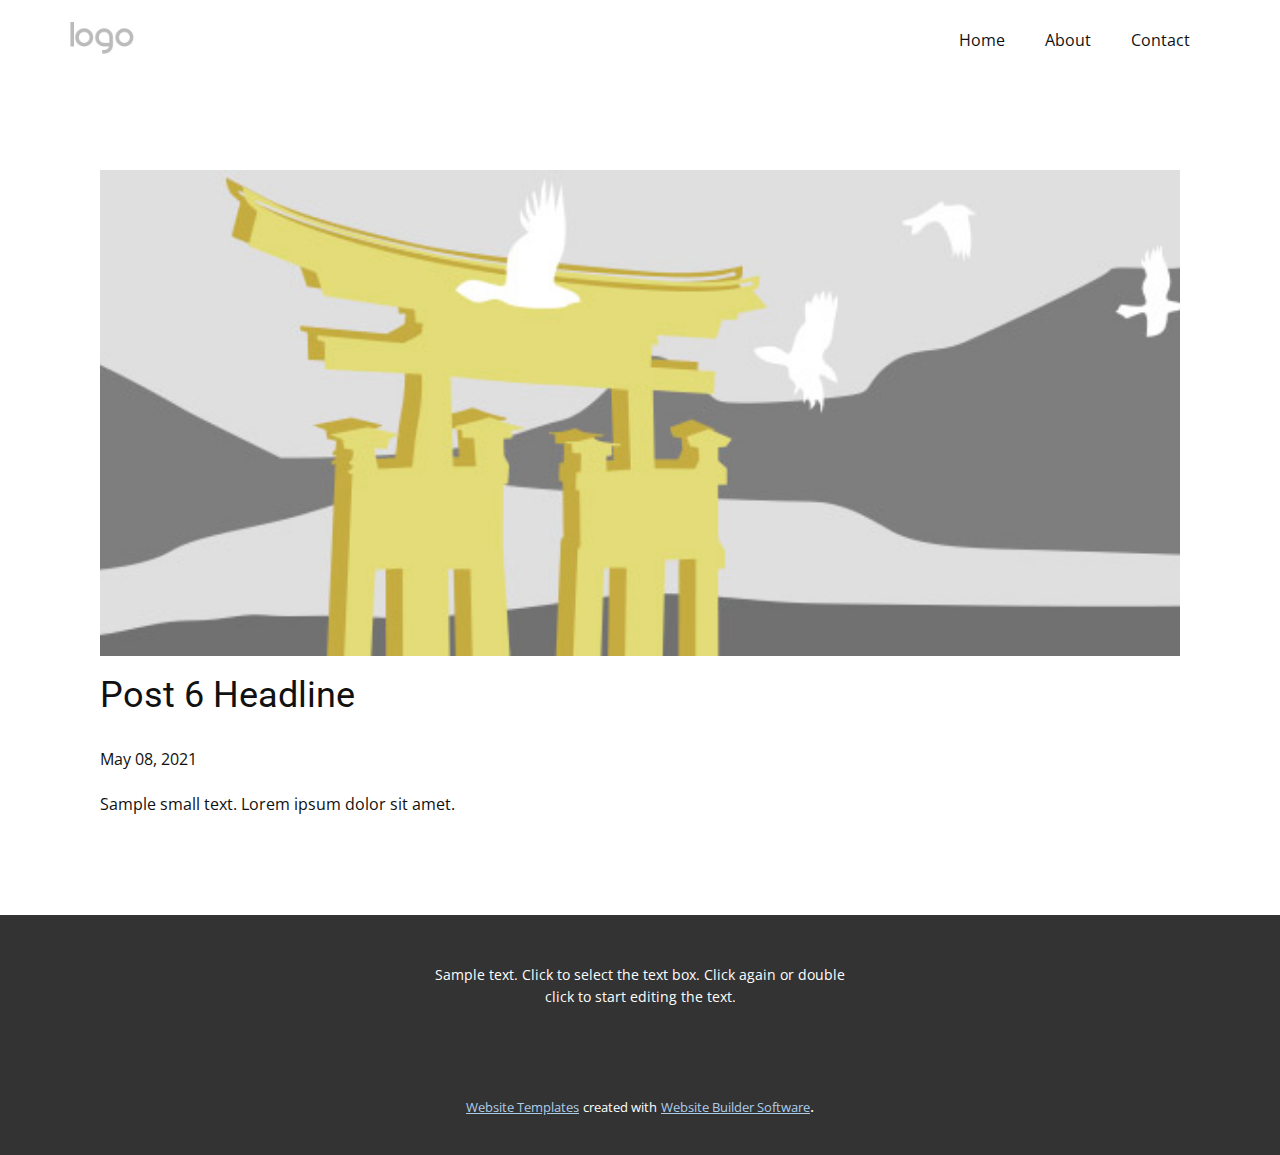
<file: blog/post-5.html>
<!doctype html>
<html style="font-size: 16px;"><head>
    <meta name="viewport" content="width=device-width, initial-scale=1.0">
    <meta charset="utf-8">
    <meta name="keywords" content="Post 1 Headline">
    <meta name="description" content="">
    <meta name="page_type" content="np-template-header-footer-from-plugin">
    <title>Post 6 Headline</title>
    <link rel="stylesheet" href="../nicepage.css" media="screen">
<link rel="stylesheet" href="../Post-Template.css" media="screen">
    <script class="u-script" type="text/javascript" src="../jquery.js" defer=""></script>
    <script class="u-script" type="text/javascript" src="../nicepage.js" defer=""></script>
    <meta name="generator" content="Nicepage 3.14.0, nicepage.com">
    <link id="u-theme-google-font" rel="stylesheet" href="https://fonts.googleapis.com/css?family=Roboto:100,100i,300,300i,400,400i,500,500i,700,700i,900,900i|Open+Sans:300,300i,400,400i,600,600i,700,700i,800,800i">
    
    
    <script type="application/ld+json">{
		"@context": "http://schema.org",
		"@type": "Organization",
		"name": "",
		"url": "index.html",
		"logo": "images/default-logo.png"
}</script>
    <meta property="og:title" content="Post Template">
    <meta property="og:type" content="website">
    <meta name="theme-color" content="#478ac9">
    <link rel="canonical" href="../index.html">
    <meta property="og:url" content="index.html">
  </head>
  <body class="u-body"><header class="u-clearfix u-header u-header" id="sec-58ad"><div class="u-clearfix u-sheet u-valign-middle u-sheet-1">
        <a href="https://nicepage.com" class="u-image u-logo u-image-1">
          <img src="../images/default-logo.png" class="u-logo-image u-logo-image-1">
        </a>
        <nav class="u-menu u-menu-dropdown u-offcanvas u-menu-1">
          <div class="menu-collapse" style="font-size: 1rem; letter-spacing: 0px;">
            <a class="u-button-style u-custom-left-right-menu-spacing u-custom-padding-bottom u-custom-top-bottom-menu-spacing u-nav-link u-text-active-palette-1-base u-text-hover-palette-2-base" href="#">
              <svg><use xmlns:xlink="http://www.w3.org/1999/xlink" xlink:href="#menu-hamburger"></use></svg>
              <svg version="1.1" xmlns="http://www.w3.org/2000/svg" xmlns:xlink="http://www.w3.org/1999/xlink"><defs><symbol id="menu-hamburger" viewBox="0 0 16 16" style="width: 16px; height: 16px;"><rect y="1" width="16" height="2"></rect><rect y="7" width="16" height="2"></rect><rect y="13" width="16" height="2"></rect>
</symbol>
</defs></svg>
            </a>
          </div>
          <div class="u-nav-container">
            <ul class="u-nav u-unstyled u-nav-1"><li class="u-nav-item"><a class="u-button-style u-nav-link u-text-active-palette-1-base u-text-hover-palette-2-base" href="../Home.html" style="padding: 10px 20px;">Home</a>
</li><li class="u-nav-item"><a class="u-button-style u-nav-link u-text-active-palette-1-base u-text-hover-palette-2-base" href="../About.html" style="padding: 10px 20px;">About</a>
</li><li class="u-nav-item"><a class="u-button-style u-nav-link u-text-active-palette-1-base u-text-hover-palette-2-base" href="../Contact.html" style="padding: 10px 20px;">Contact</a>
</li></ul>
          </div>
          <div class="u-nav-container-collapse">
            <div class="u-black u-container-style u-inner-container-layout u-opacity u-opacity-95 u-sidenav">
              <div class="u-sidenav-overflow">
                <div class="u-menu-close"></div>
                <ul class="u-align-center u-nav u-popupmenu-items u-unstyled u-nav-2"><li class="u-nav-item"><a class="u-button-style u-nav-link" href="../Home.html">Home</a>
</li><li class="u-nav-item"><a class="u-button-style u-nav-link" href="../About.html">About</a>
</li><li class="u-nav-item"><a class="u-button-style u-nav-link" href="../Contact.html">Contact</a>
</li></ul>
              </div>
            </div>
            <div class="u-black u-menu-overlay u-opacity u-opacity-70"></div>
          </div>
        </nav>
      </div></header>
    <section class="u-align-center u-clearfix u-section-1" id="sec-219f">
      <div class="u-clearfix u-sheet u-valign-middle-md u-valign-middle-sm u-valign-middle-xs u-sheet-1"><!--post_details--><!--post_details_options_json--><!--{"source":""}--><!--/post_details_options_json--><!--blog_post-->
        <div class="u-container-style u-expanded-width u-post-details u-post-details-1">
          <div class="u-container-layout u-valign-middle u-container-layout-1"><!--blog_post_image-->
            <img alt="" class="u-blog-control u-expanded-width u-image u-image-default u-image-1" src="[data-uri]"><!--/blog_post_image--><!--blog_post_header-->
            <h2 class="u-blog-control u-text u-text-1">Post 6 Headline</h2><!--/blog_post_header--><!--blog_post_metadata-->
            <div class="u-blog-control u-metadata u-metadata-1"><!--blog_post_metadata_date-->
              <span class="u-meta-date u-meta-icon">May 08, 2021</span><!--/blog_post_metadata_date--><!--blog_post_metadata_category-->
              <!--/blog_post_metadata_category--><!--blog_post_metadata_comments-->
              <!--/blog_post_metadata_comments-->
            </div><!--/blog_post_metadata--><!--blog_post_content-->
            <div class="u-align-justify u-blog-control u-post-content u-text u-text-2 fr-view">
  Sample small text. Lorem ipsum dolor sit amet.
  </div><!--/blog_post_content-->
          </div>
        </div><!--/blog_post--><!--/post_details-->
      </div>
    </section>
    
    
    <footer class="u-align-center u-clearfix u-footer u-grey-80 u-footer" id="sec-d3e1"><div class="u-clearfix u-sheet u-sheet-1">
        <p class="u-small-text u-text u-text-variant u-text-1">Sample text. Click to select the text box. Click again or double click to start editing the text.</p>
      </div></footer>
    <section class="u-backlink u-clearfix u-grey-80">
      <a class="u-link" href="https://nicepage.com/website-templates" target="_blank">
        <span>Website Templates</span>
      </a>
      <p class="u-text">
        <span>created with</span>
      </p>
      <a class="u-link" href="https://nicepage.com/" target="_blank">
        <span>Website Builder Software</span>
      </a>. 
    </section>
  
</body></html>
</file>
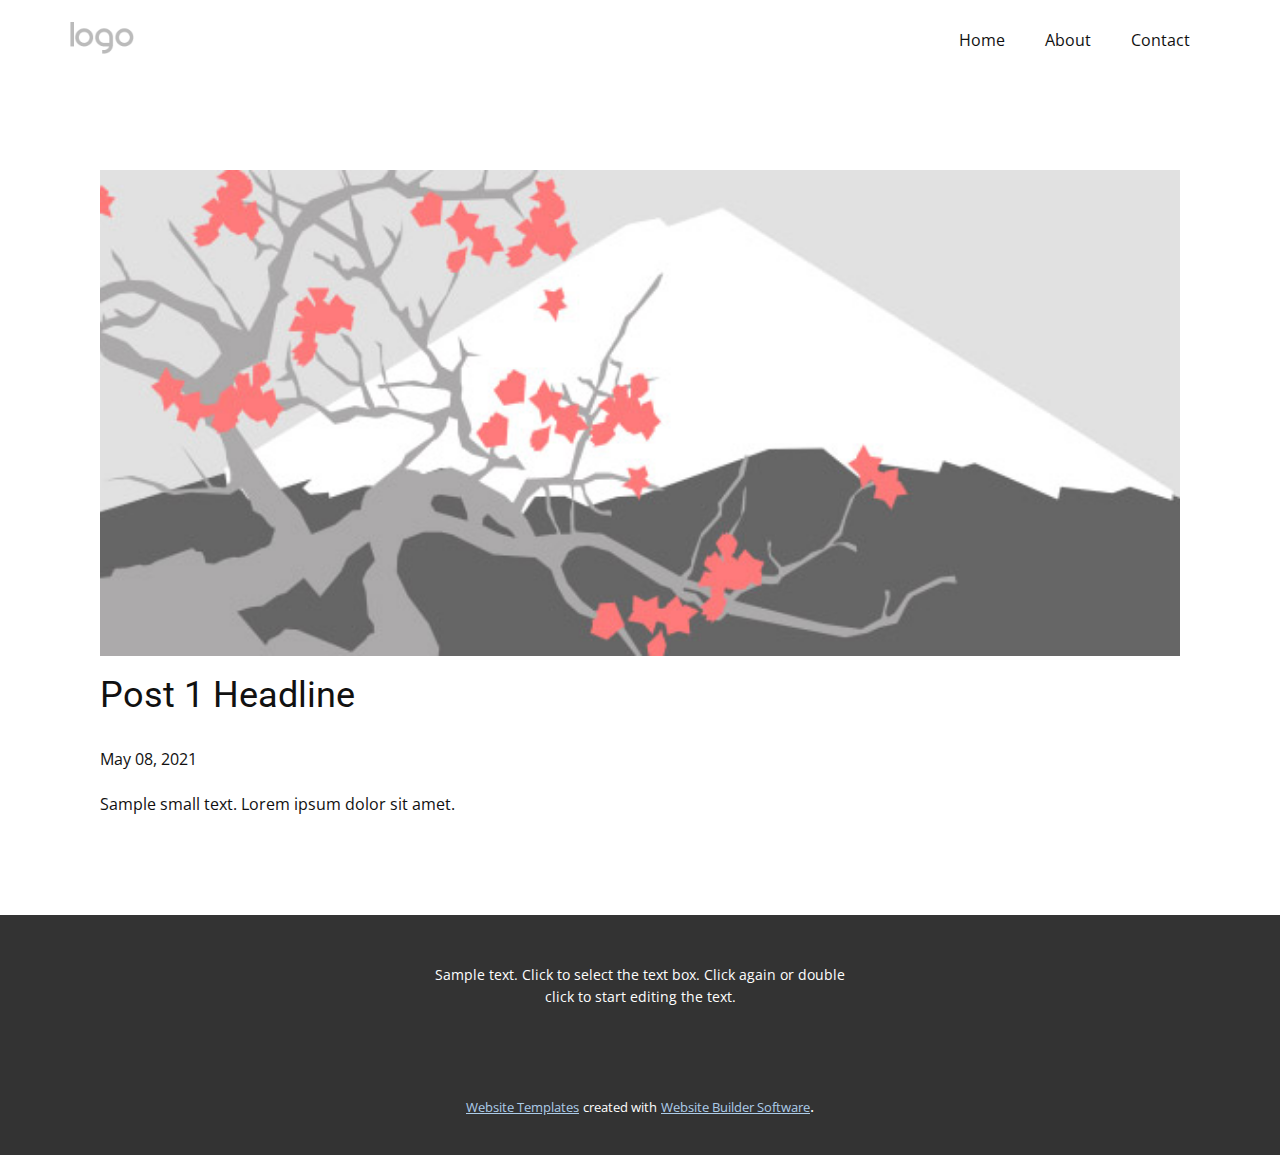
<file: blog/post.html>
<!doctype html>
<html style="font-size: 16px;"><head>
    <meta name="viewport" content="width=device-width, initial-scale=1.0">
    <meta charset="utf-8">
    <meta name="keywords" content="Post 1 Headline">
    <meta name="description" content="">
    <meta name="page_type" content="np-template-header-footer-from-plugin">
    <title>Post 1 Headline</title>
    <link rel="stylesheet" href="../nicepage.css" media="screen">
<link rel="stylesheet" href="../Post-Template.css" media="screen">
    <script class="u-script" type="text/javascript" src="../jquery.js" defer=""></script>
    <script class="u-script" type="text/javascript" src="../nicepage.js" defer=""></script>
    <meta name="generator" content="Nicepage 3.14.0, nicepage.com">
    <link id="u-theme-google-font" rel="stylesheet" href="https://fonts.googleapis.com/css?family=Roboto:100,100i,300,300i,400,400i,500,500i,700,700i,900,900i|Open+Sans:300,300i,400,400i,600,600i,700,700i,800,800i">
    
    
    <script type="application/ld+json">{
		"@context": "http://schema.org",
		"@type": "Organization",
		"name": "",
		"url": "index.html",
		"logo": "images/default-logo.png"
}</script>
    <meta property="og:title" content="Post Template">
    <meta property="og:type" content="website">
    <meta name="theme-color" content="#478ac9">
    <link rel="canonical" href="../index.html">
    <meta property="og:url" content="index.html">
  </head>
  <body class="u-body"><header class="u-clearfix u-header u-header" id="sec-58ad"><div class="u-clearfix u-sheet u-valign-middle u-sheet-1">
        <a href="https://nicepage.com" class="u-image u-logo u-image-1">
          <img src="../images/default-logo.png" class="u-logo-image u-logo-image-1">
        </a>
        <nav class="u-menu u-menu-dropdown u-offcanvas u-menu-1">
          <div class="menu-collapse" style="font-size: 1rem; letter-spacing: 0px;">
            <a class="u-button-style u-custom-left-right-menu-spacing u-custom-padding-bottom u-custom-top-bottom-menu-spacing u-nav-link u-text-active-palette-1-base u-text-hover-palette-2-base" href="#">
              <svg><use xmlns:xlink="http://www.w3.org/1999/xlink" xlink:href="#menu-hamburger"></use></svg>
              <svg version="1.1" xmlns="http://www.w3.org/2000/svg" xmlns:xlink="http://www.w3.org/1999/xlink"><defs><symbol id="menu-hamburger" viewBox="0 0 16 16" style="width: 16px; height: 16px;"><rect y="1" width="16" height="2"></rect><rect y="7" width="16" height="2"></rect><rect y="13" width="16" height="2"></rect>
</symbol>
</defs></svg>
            </a>
          </div>
          <div class="u-nav-container">
            <ul class="u-nav u-unstyled u-nav-1"><li class="u-nav-item"><a class="u-button-style u-nav-link u-text-active-palette-1-base u-text-hover-palette-2-base" href="../Home.html" style="padding: 10px 20px;">Home</a>
</li><li class="u-nav-item"><a class="u-button-style u-nav-link u-text-active-palette-1-base u-text-hover-palette-2-base" href="../About.html" style="padding: 10px 20px;">About</a>
</li><li class="u-nav-item"><a class="u-button-style u-nav-link u-text-active-palette-1-base u-text-hover-palette-2-base" href="../Contact.html" style="padding: 10px 20px;">Contact</a>
</li></ul>
          </div>
          <div class="u-nav-container-collapse">
            <div class="u-black u-container-style u-inner-container-layout u-opacity u-opacity-95 u-sidenav">
              <div class="u-sidenav-overflow">
                <div class="u-menu-close"></div>
                <ul class="u-align-center u-nav u-popupmenu-items u-unstyled u-nav-2"><li class="u-nav-item"><a class="u-button-style u-nav-link" href="../Home.html">Home</a>
</li><li class="u-nav-item"><a class="u-button-style u-nav-link" href="../About.html">About</a>
</li><li class="u-nav-item"><a class="u-button-style u-nav-link" href="../Contact.html">Contact</a>
</li></ul>
              </div>
            </div>
            <div class="u-black u-menu-overlay u-opacity u-opacity-70"></div>
          </div>
        </nav>
      </div></header>
    <section class="u-align-center u-clearfix u-section-1" id="sec-219f">
      <div class="u-clearfix u-sheet u-valign-middle-md u-valign-middle-sm u-valign-middle-xs u-sheet-1"><!--post_details--><!--post_details_options_json--><!--{"source":""}--><!--/post_details_options_json--><!--blog_post-->
        <div class="u-container-style u-expanded-width u-post-details u-post-details-1">
          <div class="u-container-layout u-valign-middle u-container-layout-1"><!--blog_post_image-->
            <img alt="" class="u-blog-control u-expanded-width u-image u-image-default u-image-1" src="[data-uri]"><!--/blog_post_image--><!--blog_post_header-->
            <h2 class="u-blog-control u-text u-text-1">Post 1 Headline</h2><!--/blog_post_header--><!--blog_post_metadata-->
            <div class="u-blog-control u-metadata u-metadata-1"><!--blog_post_metadata_date-->
              <span class="u-meta-date u-meta-icon">May 08, 2021</span><!--/blog_post_metadata_date--><!--blog_post_metadata_category-->
              <!--/blog_post_metadata_category--><!--blog_post_metadata_comments-->
              <!--/blog_post_metadata_comments-->
            </div><!--/blog_post_metadata--><!--blog_post_content-->
            <div class="u-align-justify u-blog-control u-post-content u-text u-text-2 fr-view">
  Sample small text. Lorem ipsum dolor sit amet.
  </div><!--/blog_post_content-->
          </div>
        </div><!--/blog_post--><!--/post_details-->
      </div>
    </section>
    
    
    <footer class="u-align-center u-clearfix u-footer u-grey-80 u-footer" id="sec-d3e1"><div class="u-clearfix u-sheet u-sheet-1">
        <p class="u-small-text u-text u-text-variant u-text-1">Sample text. Click to select the text box. Click again or double click to start editing the text.</p>
      </div></footer>
    <section class="u-backlink u-clearfix u-grey-80">
      <a class="u-link" href="https://nicepage.com/website-templates" target="_blank">
        <span>Website Templates</span>
      </a>
      <p class="u-text">
        <span>created with</span>
      </p>
      <a class="u-link" href="https://nicepage.com/" target="_blank">
        <span>Website Builder Software</span>
      </a>. 
    </section>
  
</body></html>
</file>
